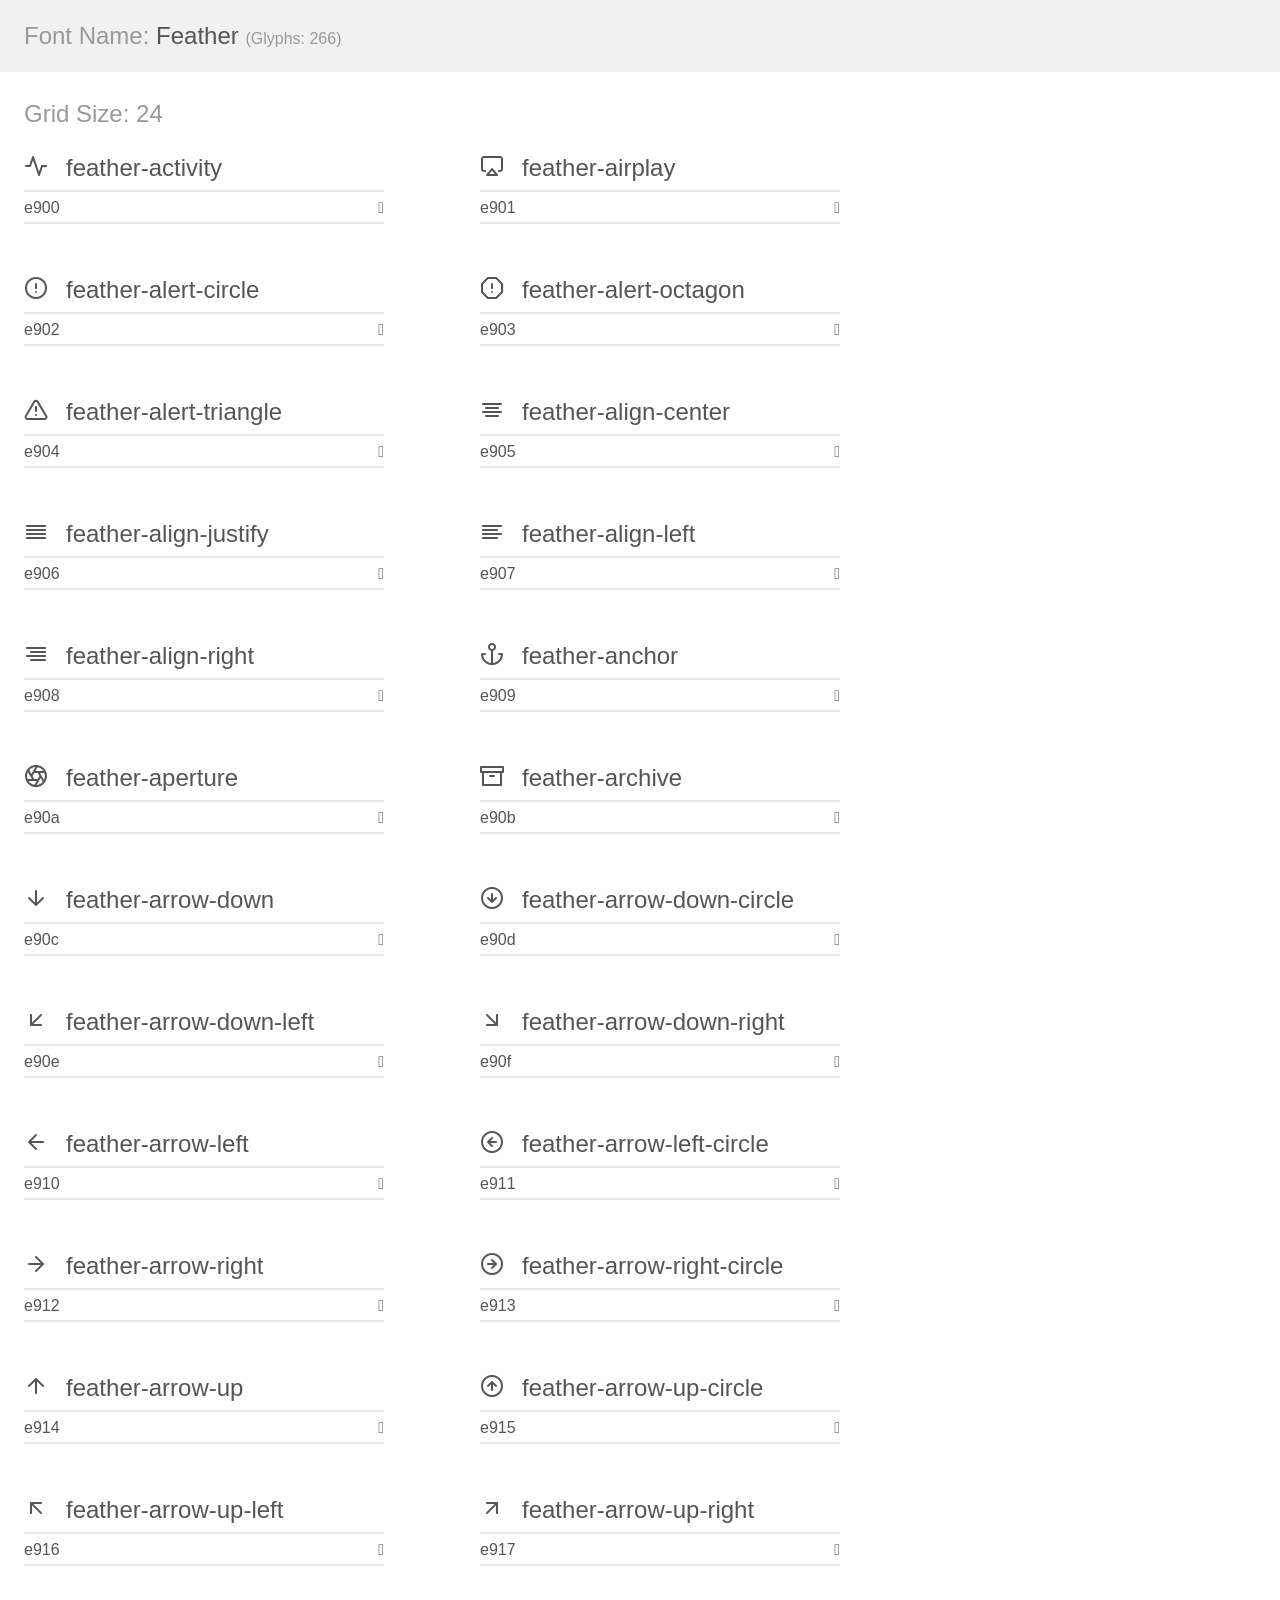
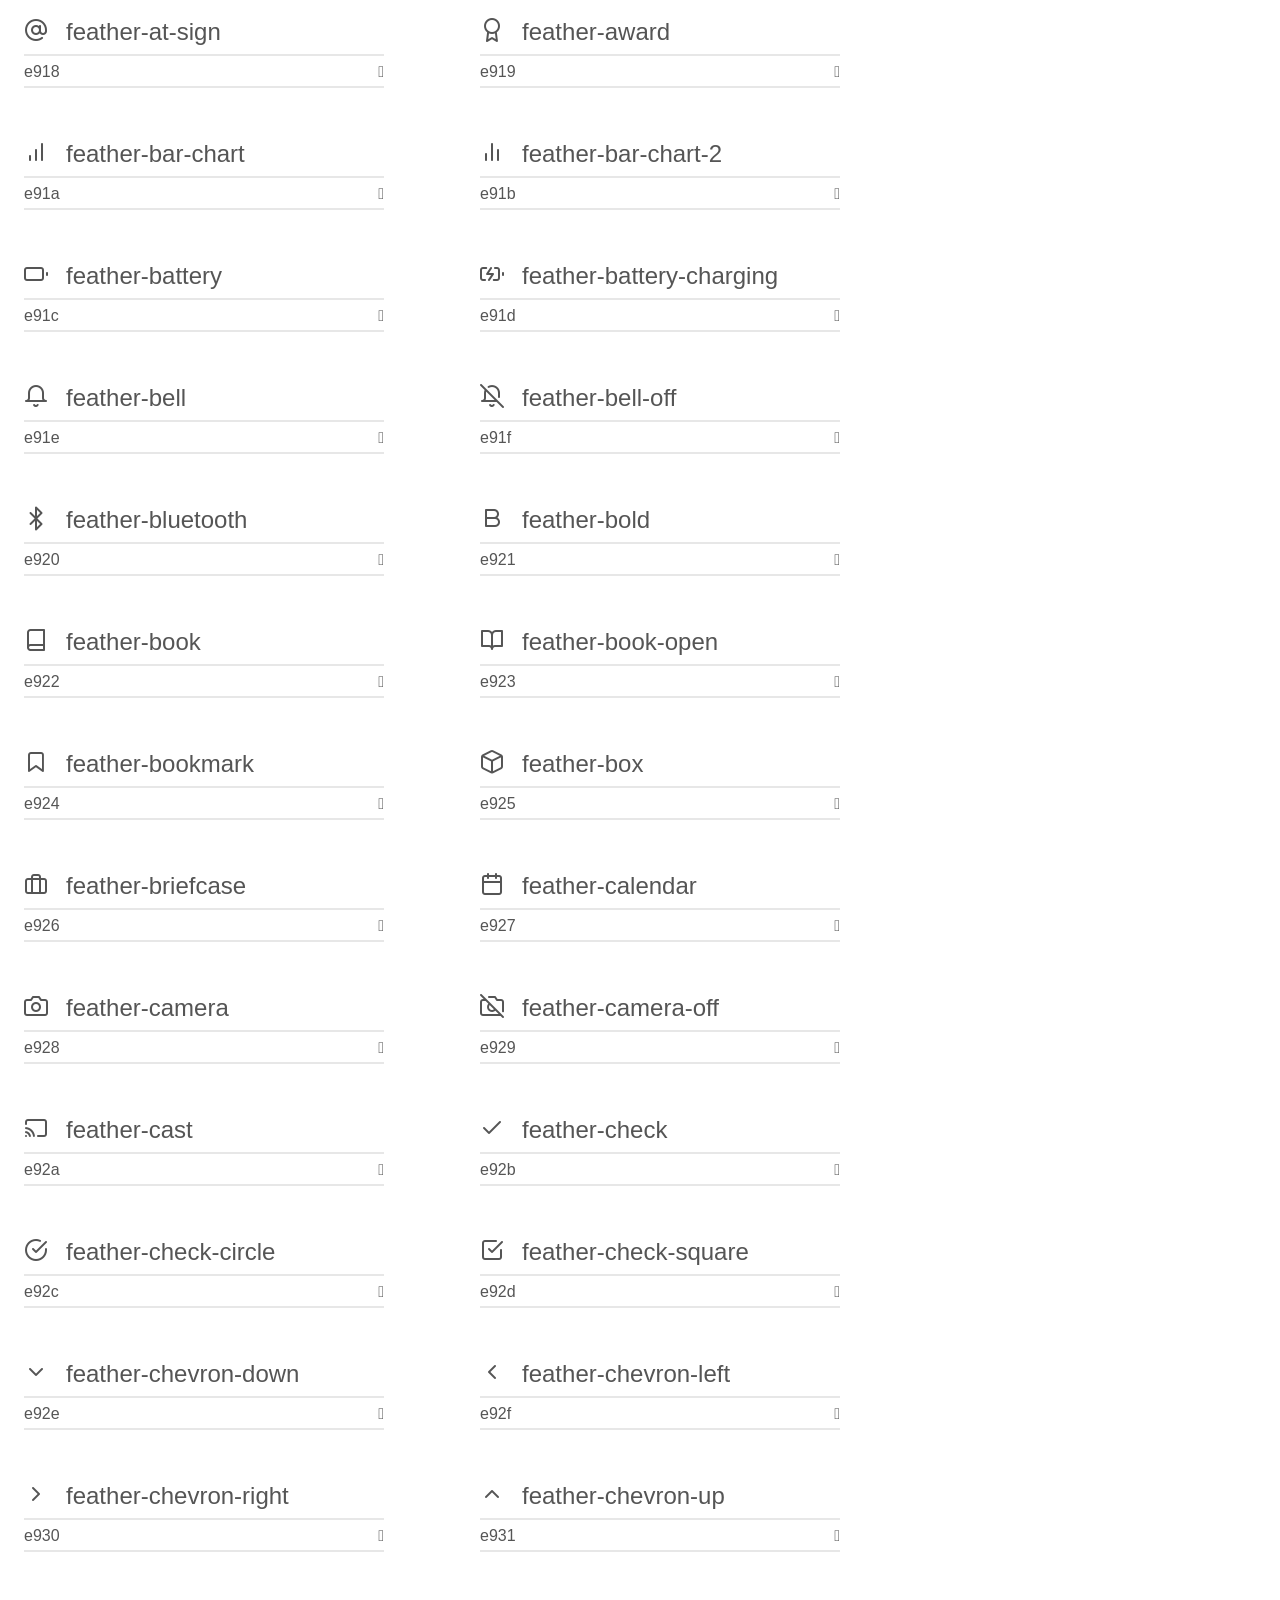
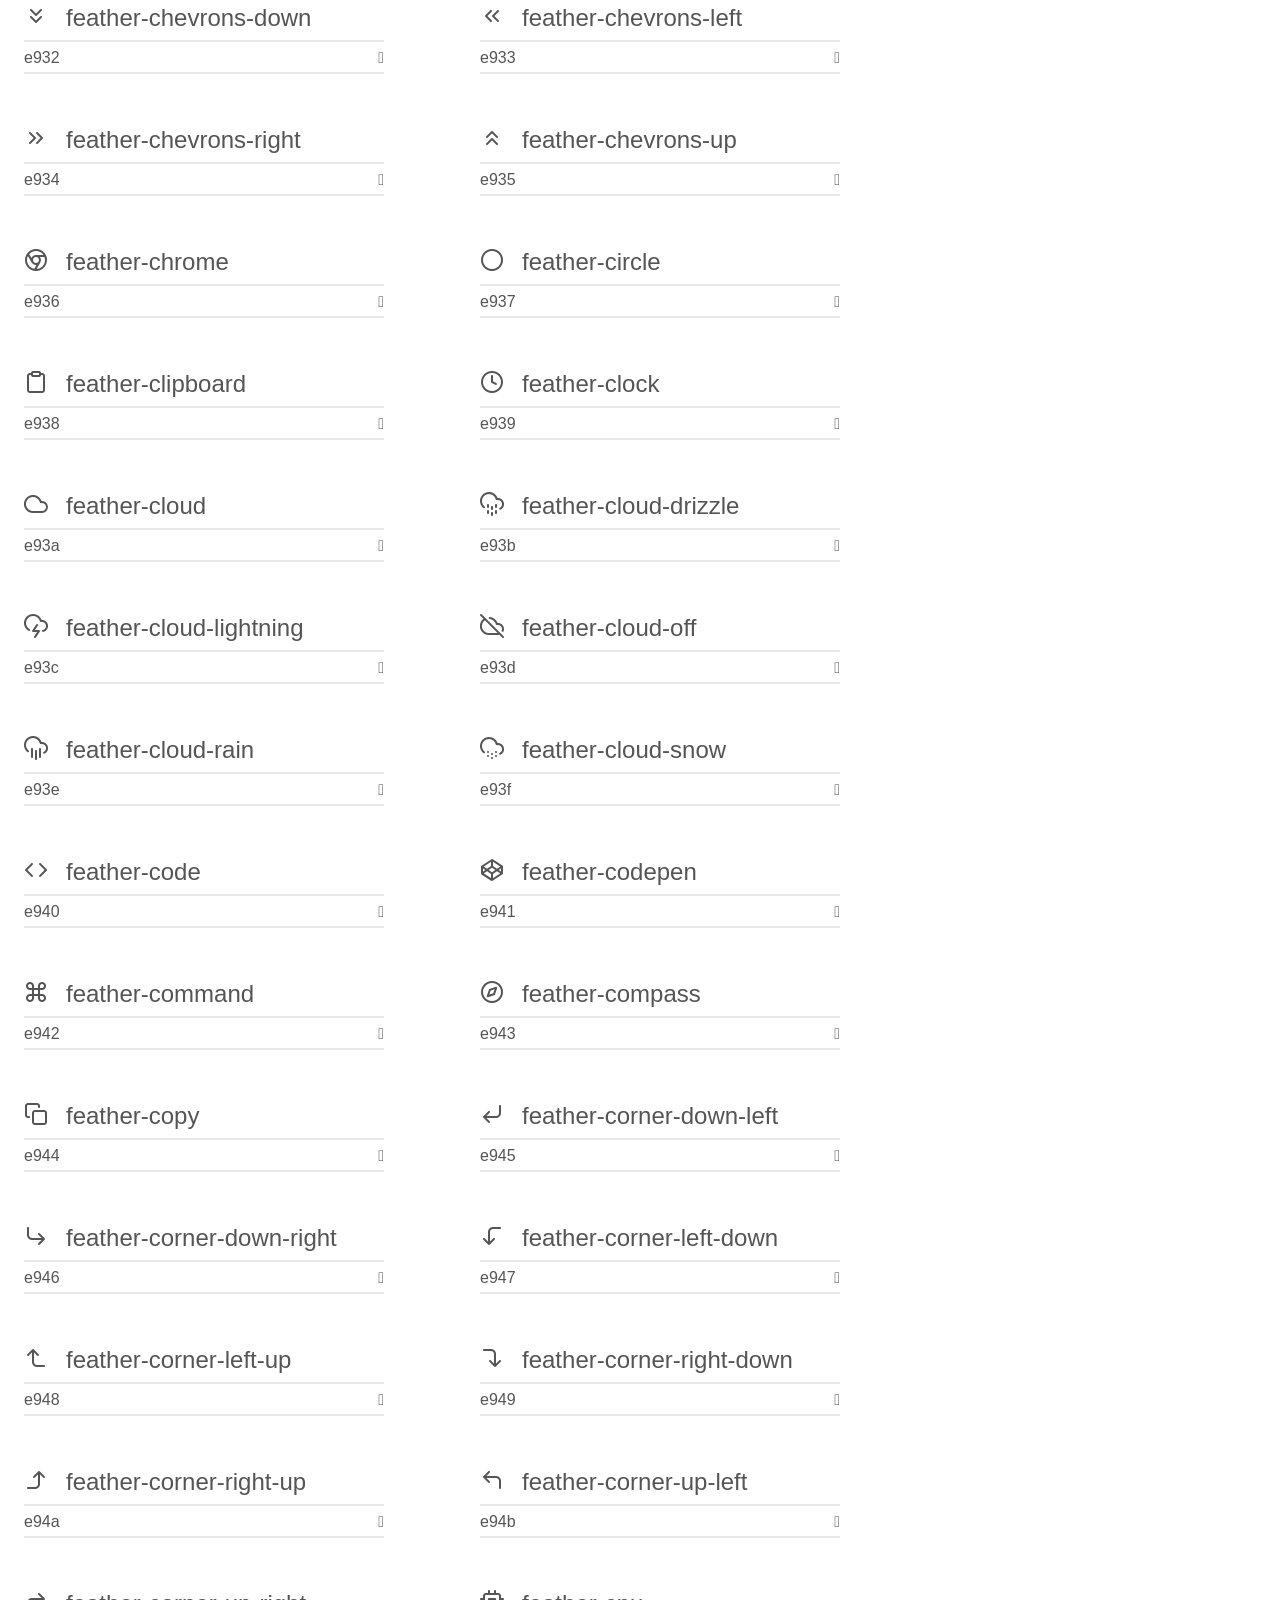
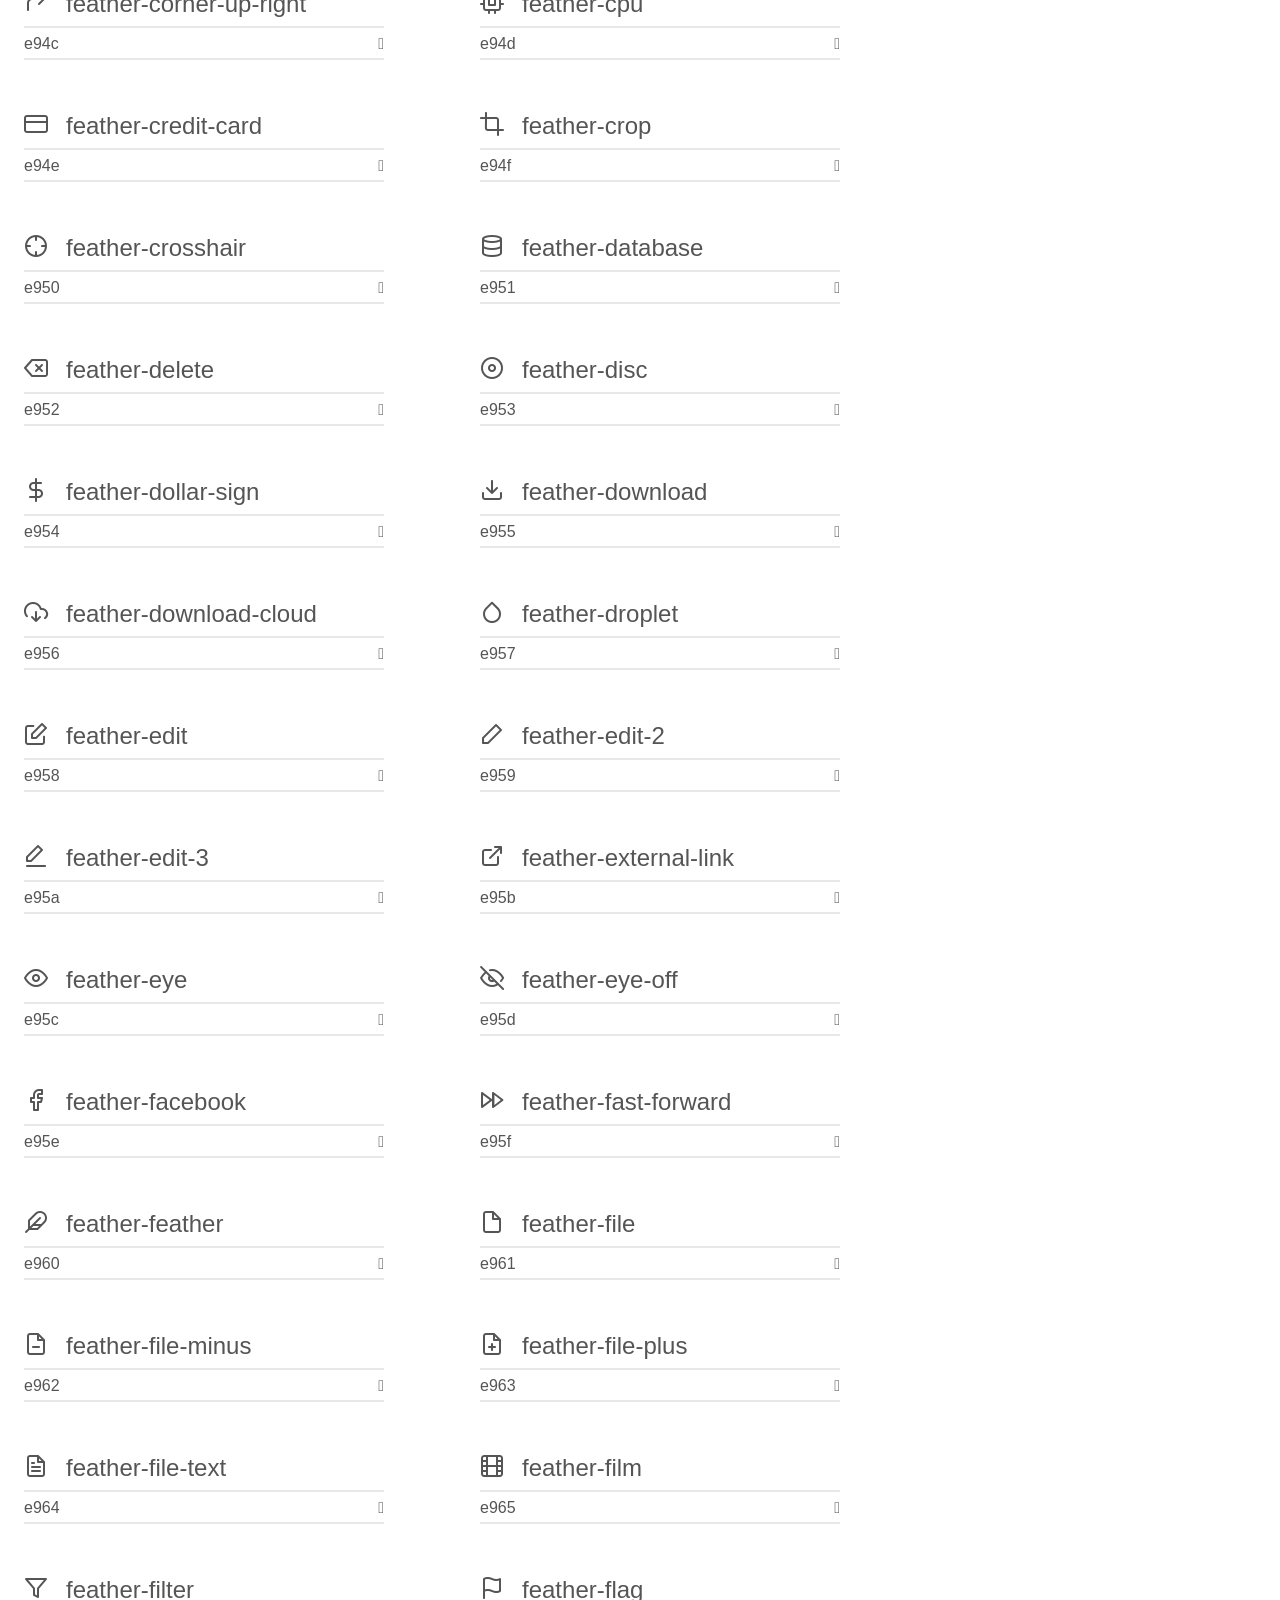
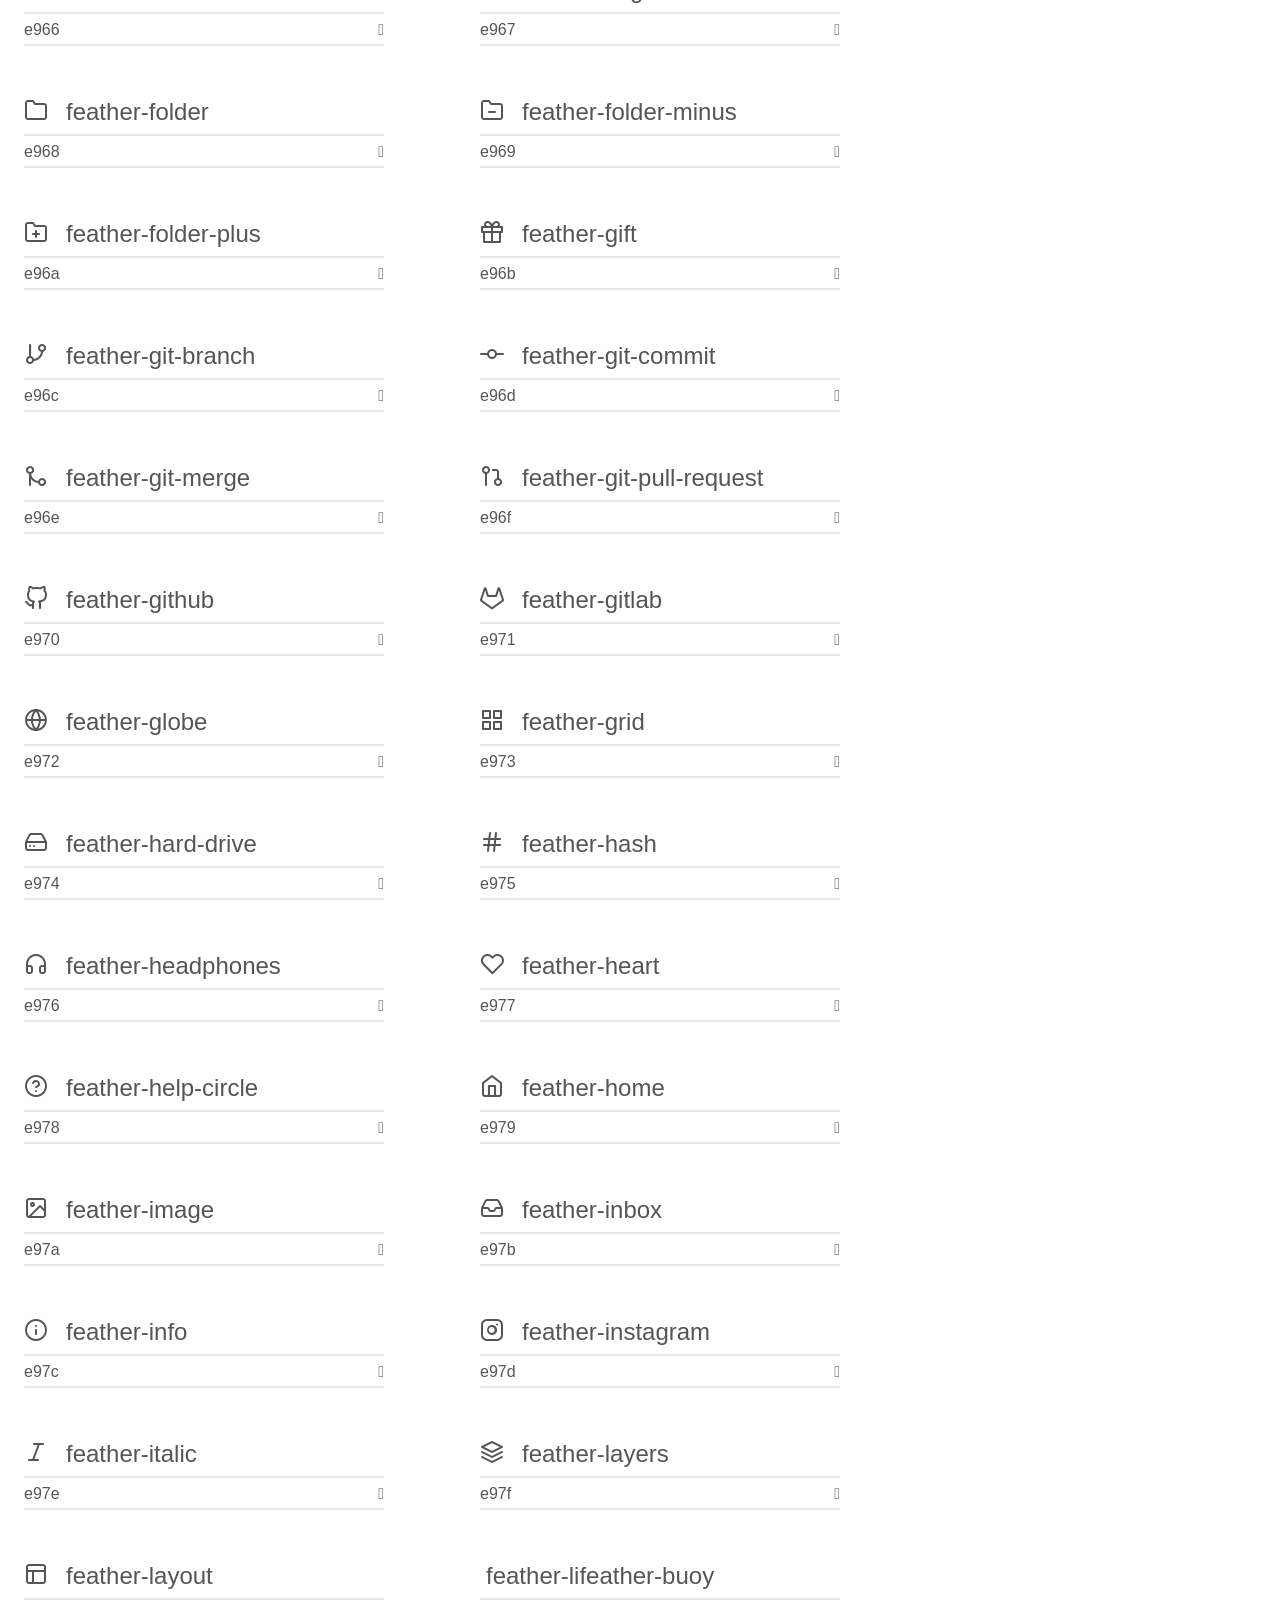
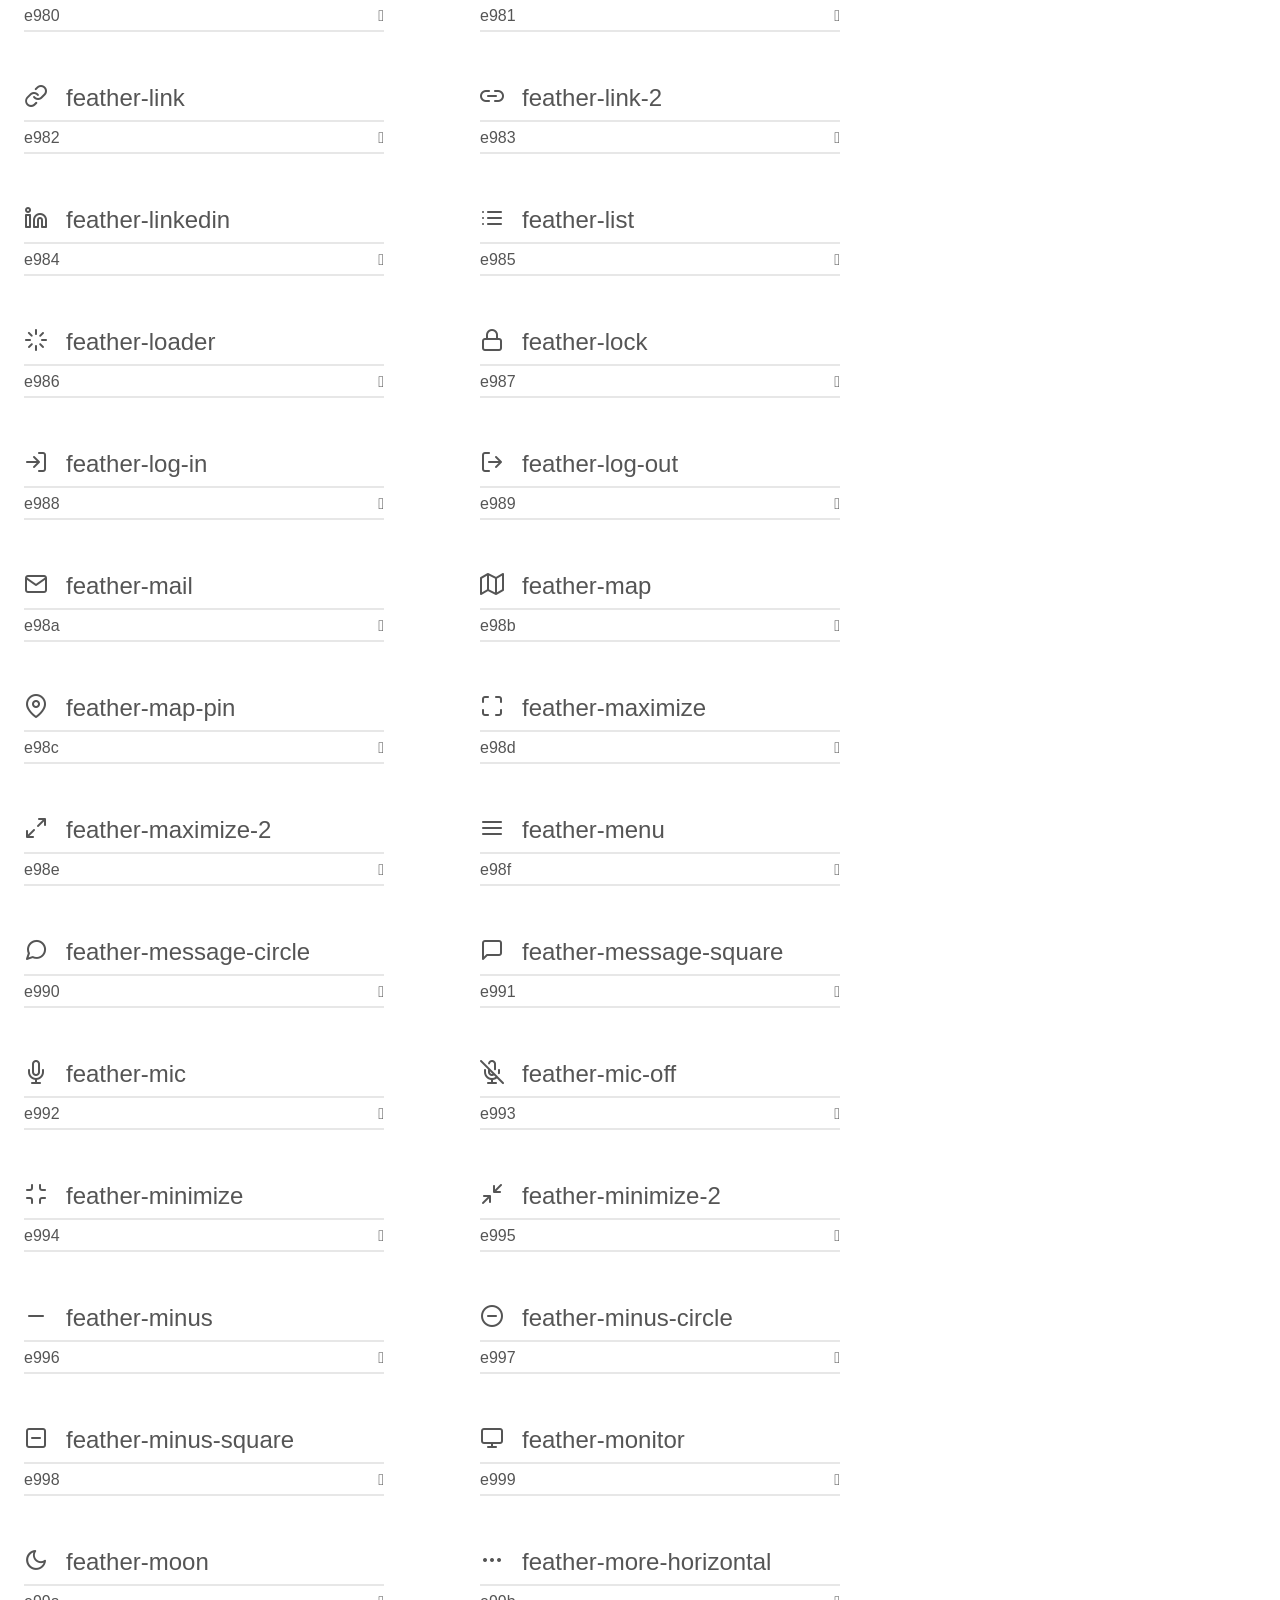
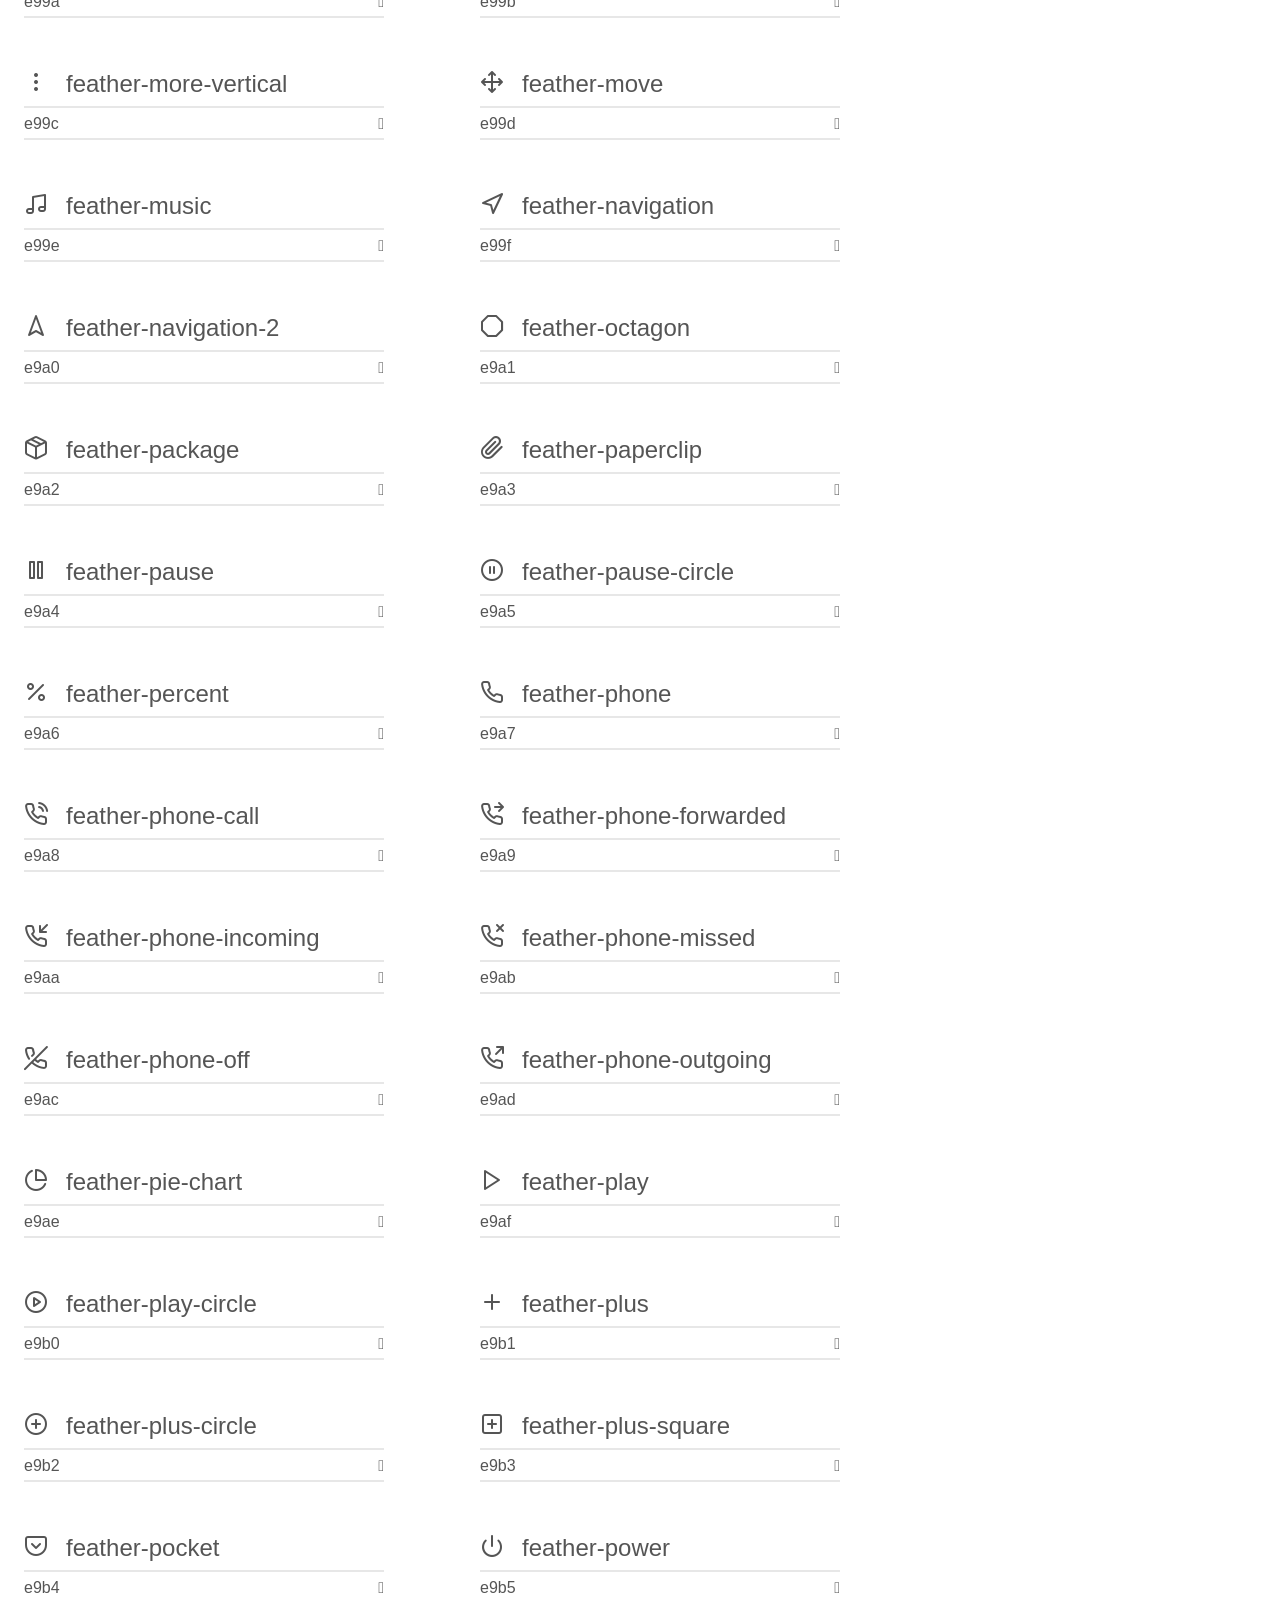
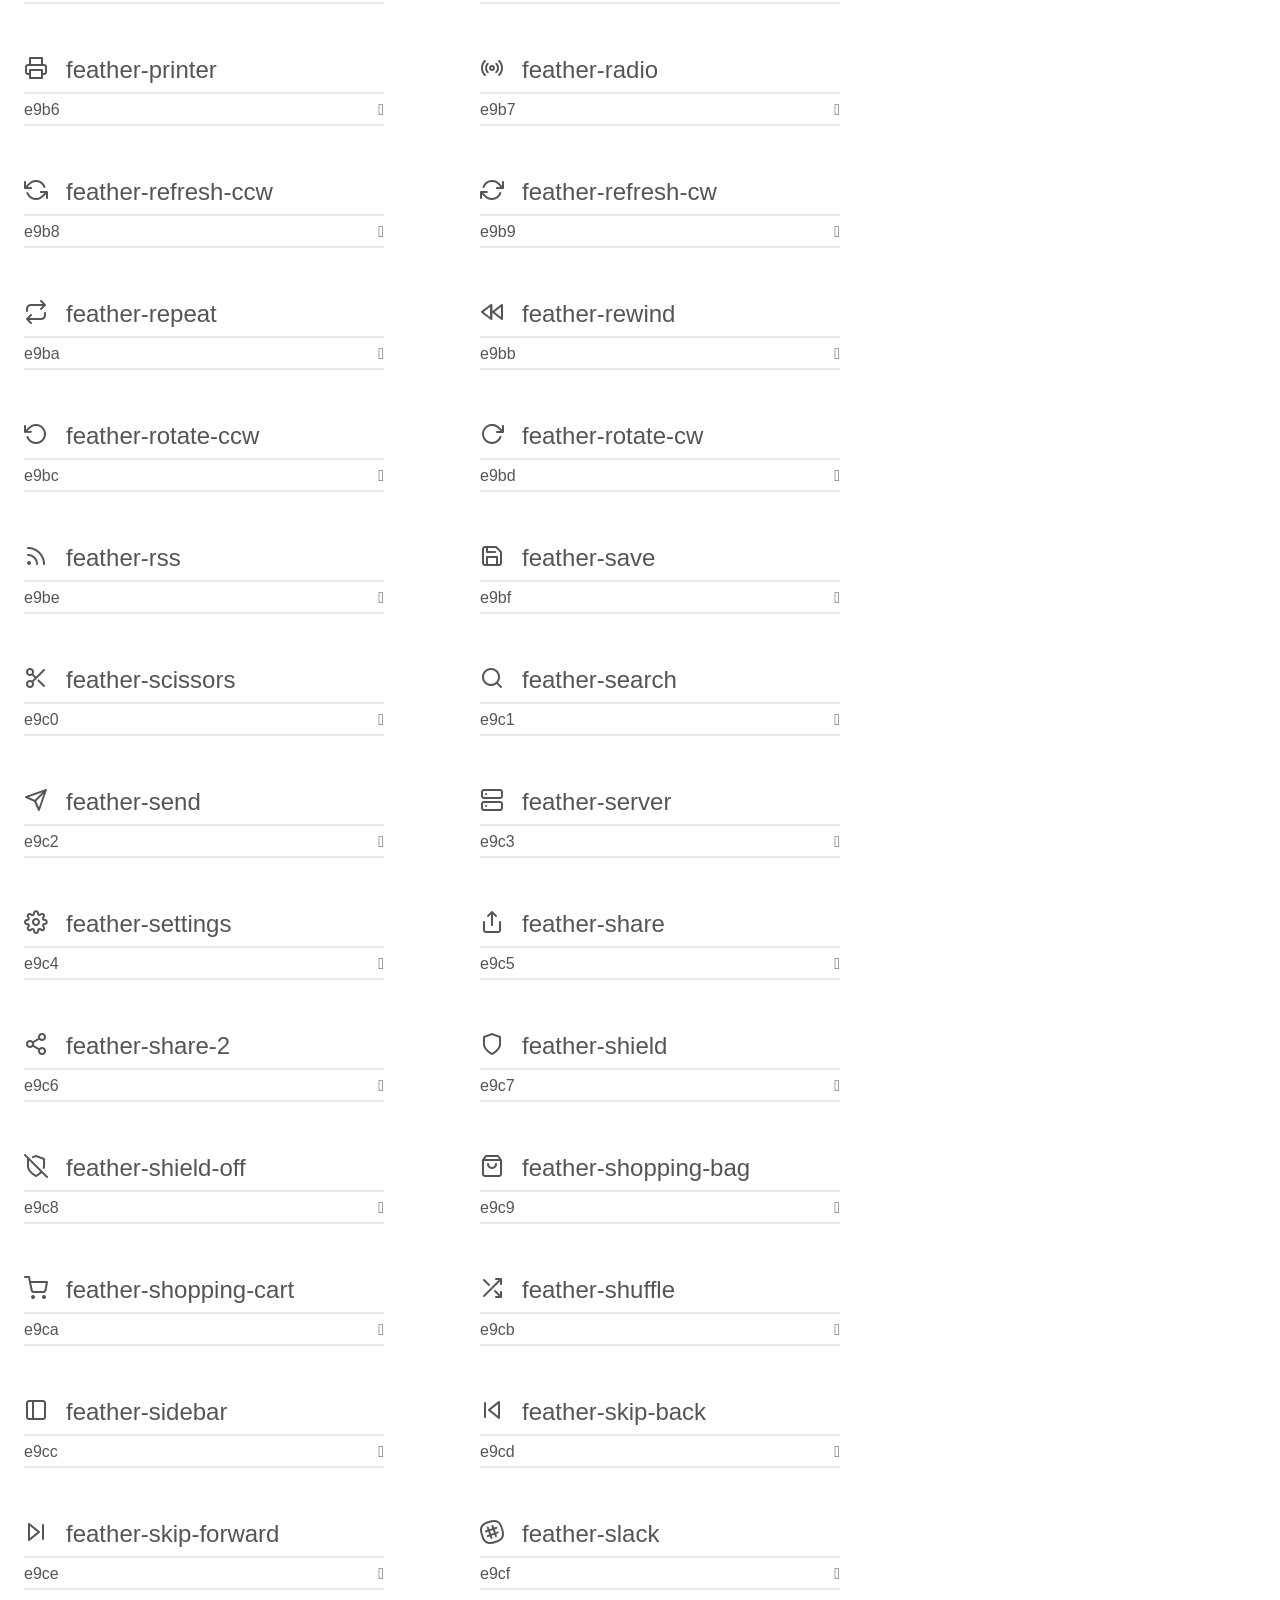
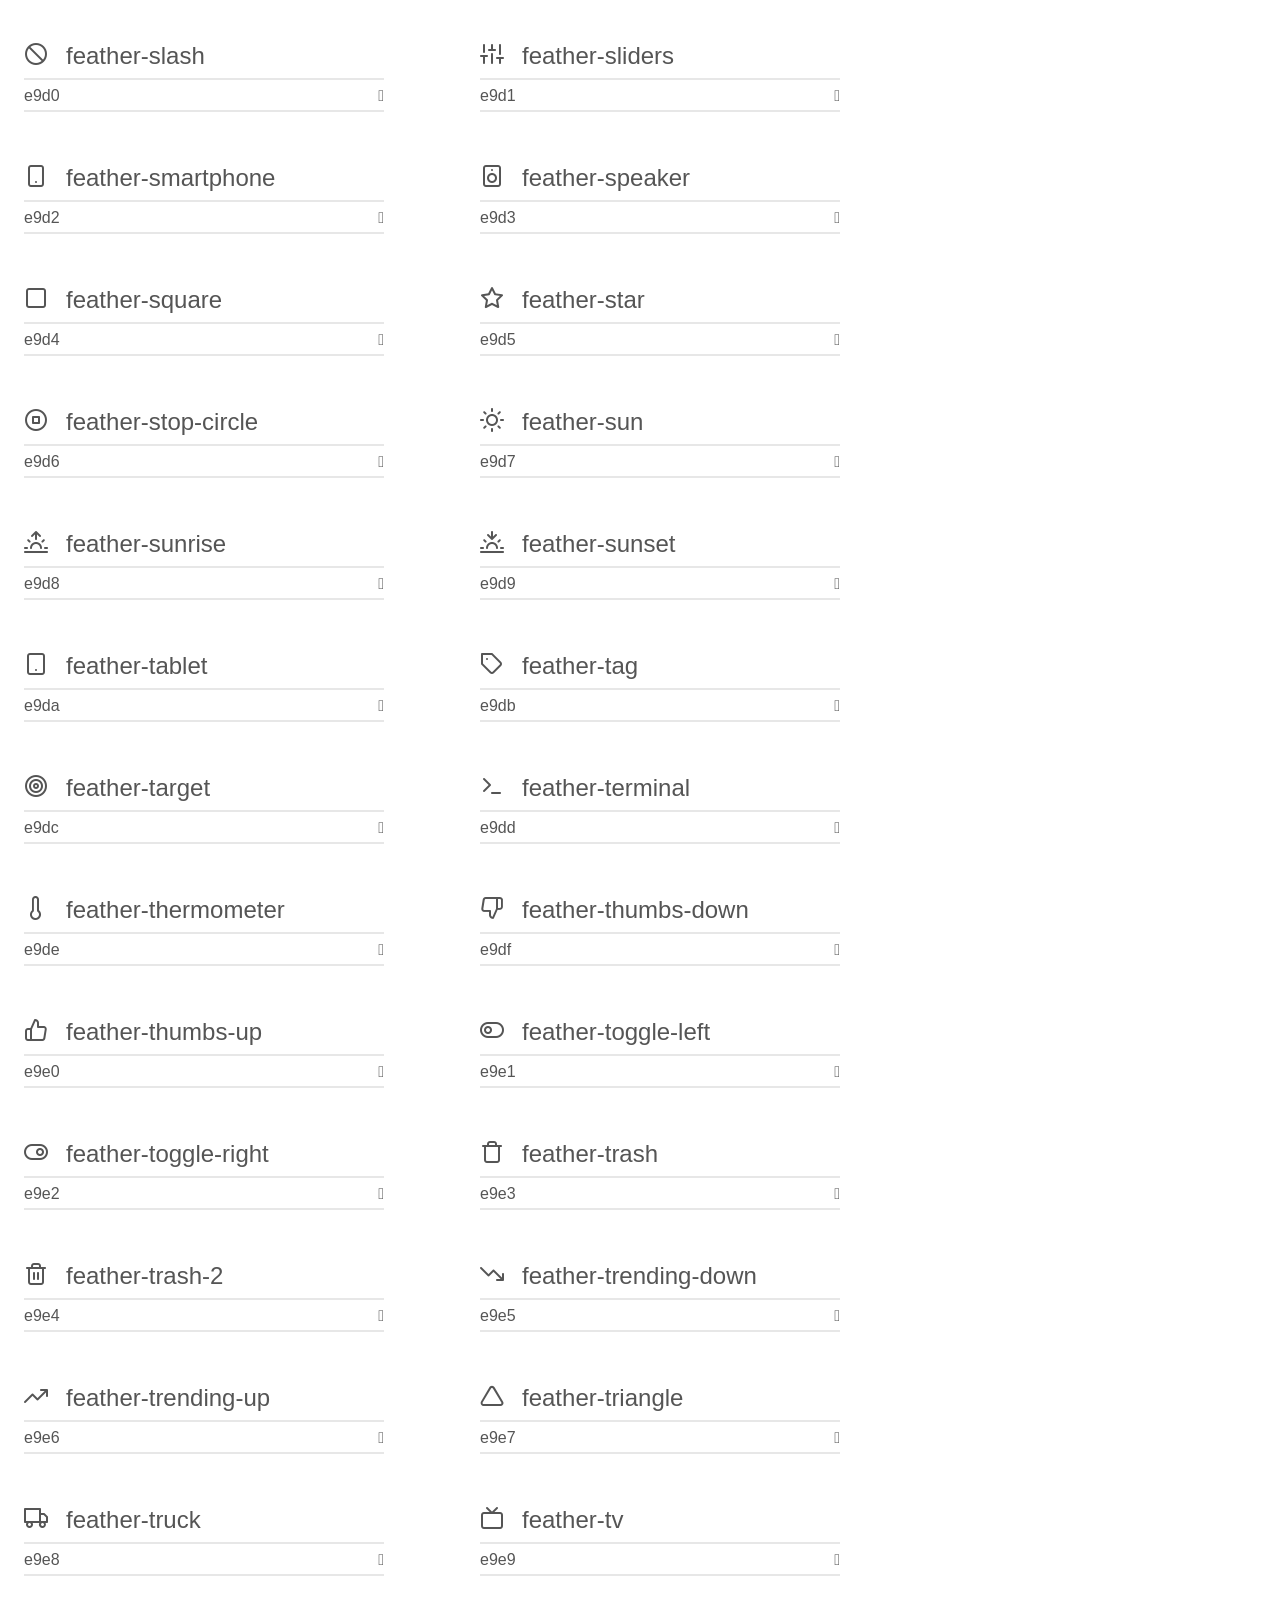
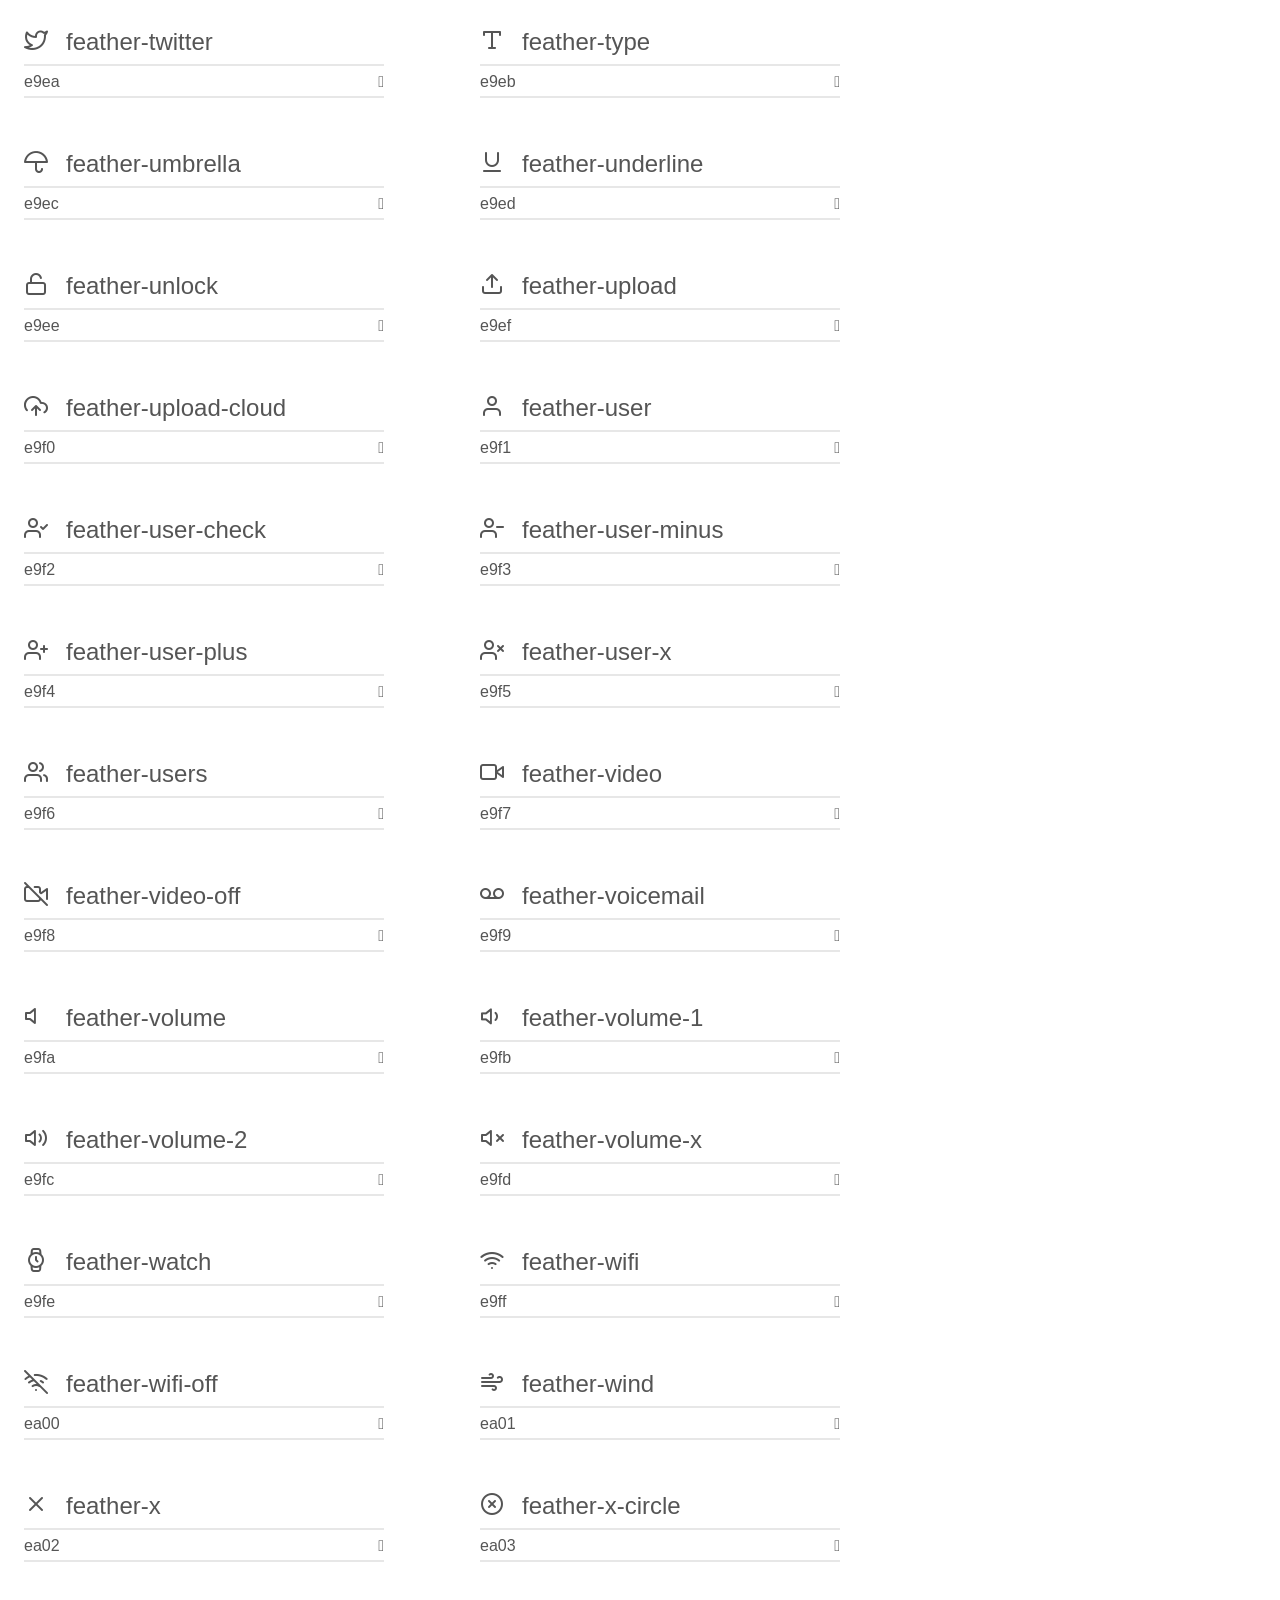
<file: static/assets/plugins/feather-icons/index.html>
<!doctype html>
<html>
<head>
    <meta charset="utf-8">
    <title>IcoMoon Demo</title>
    <meta name="description" content="An Icon Font Generated By IcoMoon.io">
    <meta name="viewport" content="width=device-width, initial-scale=1">
    <link rel="stylesheet" href="demo.css">
    <link rel="stylesheet" href="feather.css"></head>
<body>
    <div class="bgc1 clearfix">
        <h1 class="mhmm mvm"><span class="fgc1">Font Name:</span> Feather <small class="fgc1">(Glyphs:&nbsp;266)</small></h1>
    </div>
    <div class="clearfix mhl ptl">
        <h1 class="mvm mtn fgc1">Grid Size: 24</h1>
        <div class="glyph fs1">
            <div class="clearfix bshadow0 pbs">
                <span class="feather-activity">

                </span>
                <span class="mls"> feather-activity</span>
            </div>
            <fieldset class="fs0 size1of1 clearfix hidden-false">
                <input type="text" readonly value="e900" class="unit size1of2" />
                <input type="text" maxlength="1" readonly value="&#xe900;" class="unitRight size1of2 talign-right" />
            </fieldset>
            <div class="fs0 bshadow0 clearfix hidden-true">
                <span class="unit pvs fgc1">liga: </span>
                <input type="text" readonly value="" class="liga unitRight" />
            </div>
        </div>
        <div class="glyph fs1">
            <div class="clearfix bshadow0 pbs">
                <span class="feather-airplay">

                </span>
                <span class="mls"> feather-airplay</span>
            </div>
            <fieldset class="fs0 size1of1 clearfix hidden-false">
                <input type="text" readonly value="e901" class="unit size1of2" />
                <input type="text" maxlength="1" readonly value="&#xe901;" class="unitRight size1of2 talign-right" />
            </fieldset>
            <div class="fs0 bshadow0 clearfix hidden-true">
                <span class="unit pvs fgc1">liga: </span>
                <input type="text" readonly value="" class="liga unitRight" />
            </div>
        </div>
        <div class="glyph fs1">
            <div class="clearfix bshadow0 pbs">
                <span class="feather-alert-circle">

                </span>
                <span class="mls"> feather-alert-circle</span>
            </div>
            <fieldset class="fs0 size1of1 clearfix hidden-false">
                <input type="text" readonly value="e902" class="unit size1of2" />
                <input type="text" maxlength="1" readonly value="&#xe902;" class="unitRight size1of2 talign-right" />
            </fieldset>
            <div class="fs0 bshadow0 clearfix hidden-true">
                <span class="unit pvs fgc1">liga: </span>
                <input type="text" readonly value="" class="liga unitRight" />
            </div>
        </div>
        <div class="glyph fs1">
            <div class="clearfix bshadow0 pbs">
                <span class="feather-alert-octagon">

                </span>
                <span class="mls"> feather-alert-octagon</span>
            </div>
            <fieldset class="fs0 size1of1 clearfix hidden-false">
                <input type="text" readonly value="e903" class="unit size1of2" />
                <input type="text" maxlength="1" readonly value="&#xe903;" class="unitRight size1of2 talign-right" />
            </fieldset>
            <div class="fs0 bshadow0 clearfix hidden-true">
                <span class="unit pvs fgc1">liga: </span>
                <input type="text" readonly value="" class="liga unitRight" />
            </div>
        </div>
        <div class="glyph fs1">
            <div class="clearfix bshadow0 pbs">
                <span class="feather-alert-triangle">

                </span>
                <span class="mls"> feather-alert-triangle</span>
            </div>
            <fieldset class="fs0 size1of1 clearfix hidden-false">
                <input type="text" readonly value="e904" class="unit size1of2" />
                <input type="text" maxlength="1" readonly value="&#xe904;" class="unitRight size1of2 talign-right" />
            </fieldset>
            <div class="fs0 bshadow0 clearfix hidden-true">
                <span class="unit pvs fgc1">liga: </span>
                <input type="text" readonly value="" class="liga unitRight" />
            </div>
        </div>
        <div class="glyph fs1">
            <div class="clearfix bshadow0 pbs">
                <span class="feather-align-center">

                </span>
                <span class="mls"> feather-align-center</span>
            </div>
            <fieldset class="fs0 size1of1 clearfix hidden-false">
                <input type="text" readonly value="e905" class="unit size1of2" />
                <input type="text" maxlength="1" readonly value="&#xe905;" class="unitRight size1of2 talign-right" />
            </fieldset>
            <div class="fs0 bshadow0 clearfix hidden-true">
                <span class="unit pvs fgc1">liga: </span>
                <input type="text" readonly value="" class="liga unitRight" />
            </div>
        </div>
        <div class="glyph fs1">
            <div class="clearfix bshadow0 pbs">
                <span class="feather-align-justify">

                </span>
                <span class="mls"> feather-align-justify</span>
            </div>
            <fieldset class="fs0 size1of1 clearfix hidden-false">
                <input type="text" readonly value="e906" class="unit size1of2" />
                <input type="text" maxlength="1" readonly value="&#xe906;" class="unitRight size1of2 talign-right" />
            </fieldset>
            <div class="fs0 bshadow0 clearfix hidden-true">
                <span class="unit pvs fgc1">liga: </span>
                <input type="text" readonly value="" class="liga unitRight" />
            </div>
        </div>
        <div class="glyph fs1">
            <div class="clearfix bshadow0 pbs">
                <span class="feather-align-left">

                </span>
                <span class="mls"> feather-align-left</span>
            </div>
            <fieldset class="fs0 size1of1 clearfix hidden-false">
                <input type="text" readonly value="e907" class="unit size1of2" />
                <input type="text" maxlength="1" readonly value="&#xe907;" class="unitRight size1of2 talign-right" />
            </fieldset>
            <div class="fs0 bshadow0 clearfix hidden-true">
                <span class="unit pvs fgc1">liga: </span>
                <input type="text" readonly value="" class="liga unitRight" />
            </div>
        </div>
        <div class="glyph fs1">
            <div class="clearfix bshadow0 pbs">
                <span class="feather-align-right">

                </span>
                <span class="mls"> feather-align-right</span>
            </div>
            <fieldset class="fs0 size1of1 clearfix hidden-false">
                <input type="text" readonly value="e908" class="unit size1of2" />
                <input type="text" maxlength="1" readonly value="&#xe908;" class="unitRight size1of2 talign-right" />
            </fieldset>
            <div class="fs0 bshadow0 clearfix hidden-true">
                <span class="unit pvs fgc1">liga: </span>
                <input type="text" readonly value="" class="liga unitRight" />
            </div>
        </div>
        <div class="glyph fs1">
            <div class="clearfix bshadow0 pbs">
                <span class="feather-anchor">

                </span>
                <span class="mls"> feather-anchor</span>
            </div>
            <fieldset class="fs0 size1of1 clearfix hidden-false">
                <input type="text" readonly value="e909" class="unit size1of2" />
                <input type="text" maxlength="1" readonly value="&#xe909;" class="unitRight size1of2 talign-right" />
            </fieldset>
            <div class="fs0 bshadow0 clearfix hidden-true">
                <span class="unit pvs fgc1">liga: </span>
                <input type="text" readonly value="" class="liga unitRight" />
            </div>
        </div>
        <div class="glyph fs1">
            <div class="clearfix bshadow0 pbs">
                <span class="feather-aperture">

                </span>
                <span class="mls"> feather-aperture</span>
            </div>
            <fieldset class="fs0 size1of1 clearfix hidden-false">
                <input type="text" readonly value="e90a" class="unit size1of2" />
                <input type="text" maxlength="1" readonly value="&#xe90a;" class="unitRight size1of2 talign-right" />
            </fieldset>
            <div class="fs0 bshadow0 clearfix hidden-true">
                <span class="unit pvs fgc1">liga: </span>
                <input type="text" readonly value="" class="liga unitRight" />
            </div>
        </div>
        <div class="glyph fs1">
            <div class="clearfix bshadow0 pbs">
                <span class="feather-archive">

                </span>
                <span class="mls"> feather-archive</span>
            </div>
            <fieldset class="fs0 size1of1 clearfix hidden-false">
                <input type="text" readonly value="e90b" class="unit size1of2" />
                <input type="text" maxlength="1" readonly value="&#xe90b;" class="unitRight size1of2 talign-right" />
            </fieldset>
            <div class="fs0 bshadow0 clearfix hidden-true">
                <span class="unit pvs fgc1">liga: </span>
                <input type="text" readonly value="" class="liga unitRight" />
            </div>
        </div>
        <div class="glyph fs1">
            <div class="clearfix bshadow0 pbs">
                <span class="feather-arrow-down">

                </span>
                <span class="mls"> feather-arrow-down</span>
            </div>
            <fieldset class="fs0 size1of1 clearfix hidden-false">
                <input type="text" readonly value="e90c" class="unit size1of2" />
                <input type="text" maxlength="1" readonly value="&#xe90c;" class="unitRight size1of2 talign-right" />
            </fieldset>
            <div class="fs0 bshadow0 clearfix hidden-true">
                <span class="unit pvs fgc1">liga: </span>
                <input type="text" readonly value="" class="liga unitRight" />
            </div>
        </div>
        <div class="glyph fs1">
            <div class="clearfix bshadow0 pbs">
                <span class="feather-arrow-down-circle">

                </span>
                <span class="mls"> feather-arrow-down-circle</span>
            </div>
            <fieldset class="fs0 size1of1 clearfix hidden-false">
                <input type="text" readonly value="e90d" class="unit size1of2" />
                <input type="text" maxlength="1" readonly value="&#xe90d;" class="unitRight size1of2 talign-right" />
            </fieldset>
            <div class="fs0 bshadow0 clearfix hidden-true">
                <span class="unit pvs fgc1">liga: </span>
                <input type="text" readonly value="" class="liga unitRight" />
            </div>
        </div>
        <div class="glyph fs1">
            <div class="clearfix bshadow0 pbs">
                <span class="feather-arrow-down-left">

                </span>
                <span class="mls"> feather-arrow-down-left</span>
            </div>
            <fieldset class="fs0 size1of1 clearfix hidden-false">
                <input type="text" readonly value="e90e" class="unit size1of2" />
                <input type="text" maxlength="1" readonly value="&#xe90e;" class="unitRight size1of2 talign-right" />
            </fieldset>
            <div class="fs0 bshadow0 clearfix hidden-true">
                <span class="unit pvs fgc1">liga: </span>
                <input type="text" readonly value="" class="liga unitRight" />
            </div>
        </div>
        <div class="glyph fs1">
            <div class="clearfix bshadow0 pbs">
                <span class="feather-arrow-down-right">

                </span>
                <span class="mls"> feather-arrow-down-right</span>
            </div>
            <fieldset class="fs0 size1of1 clearfix hidden-false">
                <input type="text" readonly value="e90f" class="unit size1of2" />
                <input type="text" maxlength="1" readonly value="&#xe90f;" class="unitRight size1of2 talign-right" />
            </fieldset>
            <div class="fs0 bshadow0 clearfix hidden-true">
                <span class="unit pvs fgc1">liga: </span>
                <input type="text" readonly value="" class="liga unitRight" />
            </div>
        </div>
        <div class="glyph fs1">
            <div class="clearfix bshadow0 pbs">
                <span class="feather-arrow-left">

                </span>
                <span class="mls"> feather-arrow-left</span>
            </div>
            <fieldset class="fs0 size1of1 clearfix hidden-false">
                <input type="text" readonly value="e910" class="unit size1of2" />
                <input type="text" maxlength="1" readonly value="&#xe910;" class="unitRight size1of2 talign-right" />
            </fieldset>
            <div class="fs0 bshadow0 clearfix hidden-true">
                <span class="unit pvs fgc1">liga: </span>
                <input type="text" readonly value="" class="liga unitRight" />
            </div>
        </div>
        <div class="glyph fs1">
            <div class="clearfix bshadow0 pbs">
                <span class="feather-arrow-left-circle">

                </span>
                <span class="mls"> feather-arrow-left-circle</span>
            </div>
            <fieldset class="fs0 size1of1 clearfix hidden-false">
                <input type="text" readonly value="e911" class="unit size1of2" />
                <input type="text" maxlength="1" readonly value="&#xe911;" class="unitRight size1of2 talign-right" />
            </fieldset>
            <div class="fs0 bshadow0 clearfix hidden-true">
                <span class="unit pvs fgc1">liga: </span>
                <input type="text" readonly value="" class="liga unitRight" />
            </div>
        </div>
        <div class="glyph fs1">
            <div class="clearfix bshadow0 pbs">
                <span class="feather-arrow-right">

                </span>
                <span class="mls"> feather-arrow-right</span>
            </div>
            <fieldset class="fs0 size1of1 clearfix hidden-false">
                <input type="text" readonly value="e912" class="unit size1of2" />
                <input type="text" maxlength="1" readonly value="&#xe912;" class="unitRight size1of2 talign-right" />
            </fieldset>
            <div class="fs0 bshadow0 clearfix hidden-true">
                <span class="unit pvs fgc1">liga: </span>
                <input type="text" readonly value="" class="liga unitRight" />
            </div>
        </div>
        <div class="glyph fs1">
            <div class="clearfix bshadow0 pbs">
                <span class="feather-arrow-right-circle">

                </span>
                <span class="mls"> feather-arrow-right-circle</span>
            </div>
            <fieldset class="fs0 size1of1 clearfix hidden-false">
                <input type="text" readonly value="e913" class="unit size1of2" />
                <input type="text" maxlength="1" readonly value="&#xe913;" class="unitRight size1of2 talign-right" />
            </fieldset>
            <div class="fs0 bshadow0 clearfix hidden-true">
                <span class="unit pvs fgc1">liga: </span>
                <input type="text" readonly value="" class="liga unitRight" />
            </div>
        </div>
        <div class="glyph fs1">
            <div class="clearfix bshadow0 pbs">
                <span class="feather-arrow-up">

                </span>
                <span class="mls"> feather-arrow-up</span>
            </div>
            <fieldset class="fs0 size1of1 clearfix hidden-false">
                <input type="text" readonly value="e914" class="unit size1of2" />
                <input type="text" maxlength="1" readonly value="&#xe914;" class="unitRight size1of2 talign-right" />
            </fieldset>
            <div class="fs0 bshadow0 clearfix hidden-true">
                <span class="unit pvs fgc1">liga: </span>
                <input type="text" readonly value="" class="liga unitRight" />
            </div>
        </div>
        <div class="glyph fs1">
            <div class="clearfix bshadow0 pbs">
                <span class="feather-arrow-up-circle">

                </span>
                <span class="mls"> feather-arrow-up-circle</span>
            </div>
            <fieldset class="fs0 size1of1 clearfix hidden-false">
                <input type="text" readonly value="e915" class="unit size1of2" />
                <input type="text" maxlength="1" readonly value="&#xe915;" class="unitRight size1of2 talign-right" />
            </fieldset>
            <div class="fs0 bshadow0 clearfix hidden-true">
                <span class="unit pvs fgc1">liga: </span>
                <input type="text" readonly value="" class="liga unitRight" />
            </div>
        </div>
        <div class="glyph fs1">
            <div class="clearfix bshadow0 pbs">
                <span class="feather-arrow-up-left">

                </span>
                <span class="mls"> feather-arrow-up-left</span>
            </div>
            <fieldset class="fs0 size1of1 clearfix hidden-false">
                <input type="text" readonly value="e916" class="unit size1of2" />
                <input type="text" maxlength="1" readonly value="&#xe916;" class="unitRight size1of2 talign-right" />
            </fieldset>
            <div class="fs0 bshadow0 clearfix hidden-true">
                <span class="unit pvs fgc1">liga: </span>
                <input type="text" readonly value="" class="liga unitRight" />
            </div>
        </div>
        <div class="glyph fs1">
            <div class="clearfix bshadow0 pbs">
                <span class="feather-arrow-up-right">

                </span>
                <span class="mls"> feather-arrow-up-right</span>
            </div>
            <fieldset class="fs0 size1of1 clearfix hidden-false">
                <input type="text" readonly value="e917" class="unit size1of2" />
                <input type="text" maxlength="1" readonly value="&#xe917;" class="unitRight size1of2 talign-right" />
            </fieldset>
            <div class="fs0 bshadow0 clearfix hidden-true">
                <span class="unit pvs fgc1">liga: </span>
                <input type="text" readonly value="" class="liga unitRight" />
            </div>
        </div>
        <div class="glyph fs1">
            <div class="clearfix bshadow0 pbs">
                <span class="feather-at-sign">

                </span>
                <span class="mls"> feather-at-sign</span>
            </div>
            <fieldset class="fs0 size1of1 clearfix hidden-false">
                <input type="text" readonly value="e918" class="unit size1of2" />
                <input type="text" maxlength="1" readonly value="&#xe918;" class="unitRight size1of2 talign-right" />
            </fieldset>
            <div class="fs0 bshadow0 clearfix hidden-true">
                <span class="unit pvs fgc1">liga: </span>
                <input type="text" readonly value="" class="liga unitRight" />
            </div>
        </div>
        <div class="glyph fs1">
            <div class="clearfix bshadow0 pbs">
                <span class="feather-award">

                </span>
                <span class="mls"> feather-award</span>
            </div>
            <fieldset class="fs0 size1of1 clearfix hidden-false">
                <input type="text" readonly value="e919" class="unit size1of2" />
                <input type="text" maxlength="1" readonly value="&#xe919;" class="unitRight size1of2 talign-right" />
            </fieldset>
            <div class="fs0 bshadow0 clearfix hidden-true">
                <span class="unit pvs fgc1">liga: </span>
                <input type="text" readonly value="" class="liga unitRight" />
            </div>
        </div>
        <div class="glyph fs1">
            <div class="clearfix bshadow0 pbs">
                <span class="feather-bar-chart">

                </span>
                <span class="mls"> feather-bar-chart</span>
            </div>
            <fieldset class="fs0 size1of1 clearfix hidden-false">
                <input type="text" readonly value="e91a" class="unit size1of2" />
                <input type="text" maxlength="1" readonly value="&#xe91a;" class="unitRight size1of2 talign-right" />
            </fieldset>
            <div class="fs0 bshadow0 clearfix hidden-true">
                <span class="unit pvs fgc1">liga: </span>
                <input type="text" readonly value="" class="liga unitRight" />
            </div>
        </div>
        <div class="glyph fs1">
            <div class="clearfix bshadow0 pbs">
                <span class="feather-bar-chart-2">

                </span>
                <span class="mls"> feather-bar-chart-2</span>
            </div>
            <fieldset class="fs0 size1of1 clearfix hidden-false">
                <input type="text" readonly value="e91b" class="unit size1of2" />
                <input type="text" maxlength="1" readonly value="&#xe91b;" class="unitRight size1of2 talign-right" />
            </fieldset>
            <div class="fs0 bshadow0 clearfix hidden-true">
                <span class="unit pvs fgc1">liga: </span>
                <input type="text" readonly value="" class="liga unitRight" />
            </div>
        </div>
        <div class="glyph fs1">
            <div class="clearfix bshadow0 pbs">
                <span class="feather-battery">

                </span>
                <span class="mls"> feather-battery</span>
            </div>
            <fieldset class="fs0 size1of1 clearfix hidden-false">
                <input type="text" readonly value="e91c" class="unit size1of2" />
                <input type="text" maxlength="1" readonly value="&#xe91c;" class="unitRight size1of2 talign-right" />
            </fieldset>
            <div class="fs0 bshadow0 clearfix hidden-true">
                <span class="unit pvs fgc1">liga: </span>
                <input type="text" readonly value="" class="liga unitRight" />
            </div>
        </div>
        <div class="glyph fs1">
            <div class="clearfix bshadow0 pbs">
                <span class="feather-battery-charging">

                </span>
                <span class="mls"> feather-battery-charging</span>
            </div>
            <fieldset class="fs0 size1of1 clearfix hidden-false">
                <input type="text" readonly value="e91d" class="unit size1of2" />
                <input type="text" maxlength="1" readonly value="&#xe91d;" class="unitRight size1of2 talign-right" />
            </fieldset>
            <div class="fs0 bshadow0 clearfix hidden-true">
                <span class="unit pvs fgc1">liga: </span>
                <input type="text" readonly value="" class="liga unitRight" />
            </div>
        </div>
        <div class="glyph fs1">
            <div class="clearfix bshadow0 pbs">
                <span class="feather-bell">

                </span>
                <span class="mls"> feather-bell</span>
            </div>
            <fieldset class="fs0 size1of1 clearfix hidden-false">
                <input type="text" readonly value="e91e" class="unit size1of2" />
                <input type="text" maxlength="1" readonly value="&#xe91e;" class="unitRight size1of2 talign-right" />
            </fieldset>
            <div class="fs0 bshadow0 clearfix hidden-true">
                <span class="unit pvs fgc1">liga: </span>
                <input type="text" readonly value="" class="liga unitRight" />
            </div>
        </div>
        <div class="glyph fs1">
            <div class="clearfix bshadow0 pbs">
                <span class="feather-bell-off">

                </span>
                <span class="mls"> feather-bell-off</span>
            </div>
            <fieldset class="fs0 size1of1 clearfix hidden-false">
                <input type="text" readonly value="e91f" class="unit size1of2" />
                <input type="text" maxlength="1" readonly value="&#xe91f;" class="unitRight size1of2 talign-right" />
            </fieldset>
            <div class="fs0 bshadow0 clearfix hidden-true">
                <span class="unit pvs fgc1">liga: </span>
                <input type="text" readonly value="" class="liga unitRight" />
            </div>
        </div>
        <div class="glyph fs1">
            <div class="clearfix bshadow0 pbs">
                <span class="feather-bluetooth">

                </span>
                <span class="mls"> feather-bluetooth</span>
            </div>
            <fieldset class="fs0 size1of1 clearfix hidden-false">
                <input type="text" readonly value="e920" class="unit size1of2" />
                <input type="text" maxlength="1" readonly value="&#xe920;" class="unitRight size1of2 talign-right" />
            </fieldset>
            <div class="fs0 bshadow0 clearfix hidden-true">
                <span class="unit pvs fgc1">liga: </span>
                <input type="text" readonly value="" class="liga unitRight" />
            </div>
        </div>
        <div class="glyph fs1">
            <div class="clearfix bshadow0 pbs">
                <span class="feather-bold">

                </span>
                <span class="mls"> feather-bold</span>
            </div>
            <fieldset class="fs0 size1of1 clearfix hidden-false">
                <input type="text" readonly value="e921" class="unit size1of2" />
                <input type="text" maxlength="1" readonly value="&#xe921;" class="unitRight size1of2 talign-right" />
            </fieldset>
            <div class="fs0 bshadow0 clearfix hidden-true">
                <span class="unit pvs fgc1">liga: </span>
                <input type="text" readonly value="" class="liga unitRight" />
            </div>
        </div>
        <div class="glyph fs1">
            <div class="clearfix bshadow0 pbs">
                <span class="feather-book">

                </span>
                <span class="mls"> feather-book</span>
            </div>
            <fieldset class="fs0 size1of1 clearfix hidden-false">
                <input type="text" readonly value="e922" class="unit size1of2" />
                <input type="text" maxlength="1" readonly value="&#xe922;" class="unitRight size1of2 talign-right" />
            </fieldset>
            <div class="fs0 bshadow0 clearfix hidden-true">
                <span class="unit pvs fgc1">liga: </span>
                <input type="text" readonly value="" class="liga unitRight" />
            </div>
        </div>
        <div class="glyph fs1">
            <div class="clearfix bshadow0 pbs">
                <span class="feather-book-open">

                </span>
                <span class="mls"> feather-book-open</span>
            </div>
            <fieldset class="fs0 size1of1 clearfix hidden-false">
                <input type="text" readonly value="e923" class="unit size1of2" />
                <input type="text" maxlength="1" readonly value="&#xe923;" class="unitRight size1of2 talign-right" />
            </fieldset>
            <div class="fs0 bshadow0 clearfix hidden-true">
                <span class="unit pvs fgc1">liga: </span>
                <input type="text" readonly value="" class="liga unitRight" />
            </div>
        </div>
        <div class="glyph fs1">
            <div class="clearfix bshadow0 pbs">
                <span class="feather-bookmark">

                </span>
                <span class="mls"> feather-bookmark</span>
            </div>
            <fieldset class="fs0 size1of1 clearfix hidden-false">
                <input type="text" readonly value="e924" class="unit size1of2" />
                <input type="text" maxlength="1" readonly value="&#xe924;" class="unitRight size1of2 talign-right" />
            </fieldset>
            <div class="fs0 bshadow0 clearfix hidden-true">
                <span class="unit pvs fgc1">liga: </span>
                <input type="text" readonly value="" class="liga unitRight" />
            </div>
        </div>
        <div class="glyph fs1">
            <div class="clearfix bshadow0 pbs">
                <span class="feather-box">

                </span>
                <span class="mls"> feather-box</span>
            </div>
            <fieldset class="fs0 size1of1 clearfix hidden-false">
                <input type="text" readonly value="e925" class="unit size1of2" />
                <input type="text" maxlength="1" readonly value="&#xe925;" class="unitRight size1of2 talign-right" />
            </fieldset>
            <div class="fs0 bshadow0 clearfix hidden-true">
                <span class="unit pvs fgc1">liga: </span>
                <input type="text" readonly value="" class="liga unitRight" />
            </div>
        </div>
        <div class="glyph fs1">
            <div class="clearfix bshadow0 pbs">
                <span class="feather-briefcase">

                </span>
                <span class="mls"> feather-briefcase</span>
            </div>
            <fieldset class="fs0 size1of1 clearfix hidden-false">
                <input type="text" readonly value="e926" class="unit size1of2" />
                <input type="text" maxlength="1" readonly value="&#xe926;" class="unitRight size1of2 talign-right" />
            </fieldset>
            <div class="fs0 bshadow0 clearfix hidden-true">
                <span class="unit pvs fgc1">liga: </span>
                <input type="text" readonly value="" class="liga unitRight" />
            </div>
        </div>
        <div class="glyph fs1">
            <div class="clearfix bshadow0 pbs">
                <span class="feather-calendar">

                </span>
                <span class="mls"> feather-calendar</span>
            </div>
            <fieldset class="fs0 size1of1 clearfix hidden-false">
                <input type="text" readonly value="e927" class="unit size1of2" />
                <input type="text" maxlength="1" readonly value="&#xe927;" class="unitRight size1of2 talign-right" />
            </fieldset>
            <div class="fs0 bshadow0 clearfix hidden-true">
                <span class="unit pvs fgc1">liga: </span>
                <input type="text" readonly value="" class="liga unitRight" />
            </div>
        </div>
        <div class="glyph fs1">
            <div class="clearfix bshadow0 pbs">
                <span class="feather-camera">

                </span>
                <span class="mls"> feather-camera</span>
            </div>
            <fieldset class="fs0 size1of1 clearfix hidden-false">
                <input type="text" readonly value="e928" class="unit size1of2" />
                <input type="text" maxlength="1" readonly value="&#xe928;" class="unitRight size1of2 talign-right" />
            </fieldset>
            <div class="fs0 bshadow0 clearfix hidden-true">
                <span class="unit pvs fgc1">liga: </span>
                <input type="text" readonly value="" class="liga unitRight" />
            </div>
        </div>
        <div class="glyph fs1">
            <div class="clearfix bshadow0 pbs">
                <span class="feather-camera-off">

                </span>
                <span class="mls"> feather-camera-off</span>
            </div>
            <fieldset class="fs0 size1of1 clearfix hidden-false">
                <input type="text" readonly value="e929" class="unit size1of2" />
                <input type="text" maxlength="1" readonly value="&#xe929;" class="unitRight size1of2 talign-right" />
            </fieldset>
            <div class="fs0 bshadow0 clearfix hidden-true">
                <span class="unit pvs fgc1">liga: </span>
                <input type="text" readonly value="" class="liga unitRight" />
            </div>
        </div>
        <div class="glyph fs1">
            <div class="clearfix bshadow0 pbs">
                <span class="feather-cast">

                </span>
                <span class="mls"> feather-cast</span>
            </div>
            <fieldset class="fs0 size1of1 clearfix hidden-false">
                <input type="text" readonly value="e92a" class="unit size1of2" />
                <input type="text" maxlength="1" readonly value="&#xe92a;" class="unitRight size1of2 talign-right" />
            </fieldset>
            <div class="fs0 bshadow0 clearfix hidden-true">
                <span class="unit pvs fgc1">liga: </span>
                <input type="text" readonly value="" class="liga unitRight" />
            </div>
        </div>
        <div class="glyph fs1">
            <div class="clearfix bshadow0 pbs">
                <span class="feather-check">

                </span>
                <span class="mls"> feather-check</span>
            </div>
            <fieldset class="fs0 size1of1 clearfix hidden-false">
                <input type="text" readonly value="e92b" class="unit size1of2" />
                <input type="text" maxlength="1" readonly value="&#xe92b;" class="unitRight size1of2 talign-right" />
            </fieldset>
            <div class="fs0 bshadow0 clearfix hidden-true">
                <span class="unit pvs fgc1">liga: </span>
                <input type="text" readonly value="" class="liga unitRight" />
            </div>
        </div>
        <div class="glyph fs1">
            <div class="clearfix bshadow0 pbs">
                <span class="feather-check-circle">

                </span>
                <span class="mls"> feather-check-circle</span>
            </div>
            <fieldset class="fs0 size1of1 clearfix hidden-false">
                <input type="text" readonly value="e92c" class="unit size1of2" />
                <input type="text" maxlength="1" readonly value="&#xe92c;" class="unitRight size1of2 talign-right" />
            </fieldset>
            <div class="fs0 bshadow0 clearfix hidden-true">
                <span class="unit pvs fgc1">liga: </span>
                <input type="text" readonly value="" class="liga unitRight" />
            </div>
        </div>
        <div class="glyph fs1">
            <div class="clearfix bshadow0 pbs">
                <span class="feather-check-square">

                </span>
                <span class="mls"> feather-check-square</span>
            </div>
            <fieldset class="fs0 size1of1 clearfix hidden-false">
                <input type="text" readonly value="e92d" class="unit size1of2" />
                <input type="text" maxlength="1" readonly value="&#xe92d;" class="unitRight size1of2 talign-right" />
            </fieldset>
            <div class="fs0 bshadow0 clearfix hidden-true">
                <span class="unit pvs fgc1">liga: </span>
                <input type="text" readonly value="" class="liga unitRight" />
            </div>
        </div>
        <div class="glyph fs1">
            <div class="clearfix bshadow0 pbs">
                <span class="feather-chevron-down">

                </span>
                <span class="mls"> feather-chevron-down</span>
            </div>
            <fieldset class="fs0 size1of1 clearfix hidden-false">
                <input type="text" readonly value="e92e" class="unit size1of2" />
                <input type="text" maxlength="1" readonly value="&#xe92e;" class="unitRight size1of2 talign-right" />
            </fieldset>
            <div class="fs0 bshadow0 clearfix hidden-true">
                <span class="unit pvs fgc1">liga: </span>
                <input type="text" readonly value="" class="liga unitRight" />
            </div>
        </div>
        <div class="glyph fs1">
            <div class="clearfix bshadow0 pbs">
                <span class="feather-chevron-left">

                </span>
                <span class="mls"> feather-chevron-left</span>
            </div>
            <fieldset class="fs0 size1of1 clearfix hidden-false">
                <input type="text" readonly value="e92f" class="unit size1of2" />
                <input type="text" maxlength="1" readonly value="&#xe92f;" class="unitRight size1of2 talign-right" />
            </fieldset>
            <div class="fs0 bshadow0 clearfix hidden-true">
                <span class="unit pvs fgc1">liga: </span>
                <input type="text" readonly value="" class="liga unitRight" />
            </div>
        </div>
        <div class="glyph fs1">
            <div class="clearfix bshadow0 pbs">
                <span class="feather-chevron-right">

                </span>
                <span class="mls"> feather-chevron-right</span>
            </div>
            <fieldset class="fs0 size1of1 clearfix hidden-false">
                <input type="text" readonly value="e930" class="unit size1of2" />
                <input type="text" maxlength="1" readonly value="&#xe930;" class="unitRight size1of2 talign-right" />
            </fieldset>
            <div class="fs0 bshadow0 clearfix hidden-true">
                <span class="unit pvs fgc1">liga: </span>
                <input type="text" readonly value="" class="liga unitRight" />
            </div>
        </div>
        <div class="glyph fs1">
            <div class="clearfix bshadow0 pbs">
                <span class="feather-chevron-up">

                </span>
                <span class="mls"> feather-chevron-up</span>
            </div>
            <fieldset class="fs0 size1of1 clearfix hidden-false">
                <input type="text" readonly value="e931" class="unit size1of2" />
                <input type="text" maxlength="1" readonly value="&#xe931;" class="unitRight size1of2 talign-right" />
            </fieldset>
            <div class="fs0 bshadow0 clearfix hidden-true">
                <span class="unit pvs fgc1">liga: </span>
                <input type="text" readonly value="" class="liga unitRight" />
            </div>
        </div>
        <div class="glyph fs1">
            <div class="clearfix bshadow0 pbs">
                <span class="feather-chevrons-down">

                </span>
                <span class="mls"> feather-chevrons-down</span>
            </div>
            <fieldset class="fs0 size1of1 clearfix hidden-false">
                <input type="text" readonly value="e932" class="unit size1of2" />
                <input type="text" maxlength="1" readonly value="&#xe932;" class="unitRight size1of2 talign-right" />
            </fieldset>
            <div class="fs0 bshadow0 clearfix hidden-true">
                <span class="unit pvs fgc1">liga: </span>
                <input type="text" readonly value="" class="liga unitRight" />
            </div>
        </div>
        <div class="glyph fs1">
            <div class="clearfix bshadow0 pbs">
                <span class="feather-chevrons-left">

                </span>
                <span class="mls"> feather-chevrons-left</span>
            </div>
            <fieldset class="fs0 size1of1 clearfix hidden-false">
                <input type="text" readonly value="e933" class="unit size1of2" />
                <input type="text" maxlength="1" readonly value="&#xe933;" class="unitRight size1of2 talign-right" />
            </fieldset>
            <div class="fs0 bshadow0 clearfix hidden-true">
                <span class="unit pvs fgc1">liga: </span>
                <input type="text" readonly value="" class="liga unitRight" />
            </div>
        </div>
        <div class="glyph fs1">
            <div class="clearfix bshadow0 pbs">
                <span class="feather-chevrons-right">

                </span>
                <span class="mls"> feather-chevrons-right</span>
            </div>
            <fieldset class="fs0 size1of1 clearfix hidden-false">
                <input type="text" readonly value="e934" class="unit size1of2" />
                <input type="text" maxlength="1" readonly value="&#xe934;" class="unitRight size1of2 talign-right" />
            </fieldset>
            <div class="fs0 bshadow0 clearfix hidden-true">
                <span class="unit pvs fgc1">liga: </span>
                <input type="text" readonly value="" class="liga unitRight" />
            </div>
        </div>
        <div class="glyph fs1">
            <div class="clearfix bshadow0 pbs">
                <span class="feather-chevrons-up">

                </span>
                <span class="mls"> feather-chevrons-up</span>
            </div>
            <fieldset class="fs0 size1of1 clearfix hidden-false">
                <input type="text" readonly value="e935" class="unit size1of2" />
                <input type="text" maxlength="1" readonly value="&#xe935;" class="unitRight size1of2 talign-right" />
            </fieldset>
            <div class="fs0 bshadow0 clearfix hidden-true">
                <span class="unit pvs fgc1">liga: </span>
                <input type="text" readonly value="" class="liga unitRight" />
            </div>
        </div>
        <div class="glyph fs1">
            <div class="clearfix bshadow0 pbs">
                <span class="feather-chrome">

                </span>
                <span class="mls"> feather-chrome</span>
            </div>
            <fieldset class="fs0 size1of1 clearfix hidden-false">
                <input type="text" readonly value="e936" class="unit size1of2" />
                <input type="text" maxlength="1" readonly value="&#xe936;" class="unitRight size1of2 talign-right" />
            </fieldset>
            <div class="fs0 bshadow0 clearfix hidden-true">
                <span class="unit pvs fgc1">liga: </span>
                <input type="text" readonly value="" class="liga unitRight" />
            </div>
        </div>
        <div class="glyph fs1">
            <div class="clearfix bshadow0 pbs">
                <span class="feather-circle">

                </span>
                <span class="mls"> feather-circle</span>
            </div>
            <fieldset class="fs0 size1of1 clearfix hidden-false">
                <input type="text" readonly value="e937" class="unit size1of2" />
                <input type="text" maxlength="1" readonly value="&#xe937;" class="unitRight size1of2 talign-right" />
            </fieldset>
            <div class="fs0 bshadow0 clearfix hidden-true">
                <span class="unit pvs fgc1">liga: </span>
                <input type="text" readonly value="" class="liga unitRight" />
            </div>
        </div>
        <div class="glyph fs1">
            <div class="clearfix bshadow0 pbs">
                <span class="feather-clipboard">

                </span>
                <span class="mls"> feather-clipboard</span>
            </div>
            <fieldset class="fs0 size1of1 clearfix hidden-false">
                <input type="text" readonly value="e938" class="unit size1of2" />
                <input type="text" maxlength="1" readonly value="&#xe938;" class="unitRight size1of2 talign-right" />
            </fieldset>
            <div class="fs0 bshadow0 clearfix hidden-true">
                <span class="unit pvs fgc1">liga: </span>
                <input type="text" readonly value="" class="liga unitRight" />
            </div>
        </div>
        <div class="glyph fs1">
            <div class="clearfix bshadow0 pbs">
                <span class="feather-clock">

                </span>
                <span class="mls"> feather-clock</span>
            </div>
            <fieldset class="fs0 size1of1 clearfix hidden-false">
                <input type="text" readonly value="e939" class="unit size1of2" />
                <input type="text" maxlength="1" readonly value="&#xe939;" class="unitRight size1of2 talign-right" />
            </fieldset>
            <div class="fs0 bshadow0 clearfix hidden-true">
                <span class="unit pvs fgc1">liga: </span>
                <input type="text" readonly value="" class="liga unitRight" />
            </div>
        </div>
        <div class="glyph fs1">
            <div class="clearfix bshadow0 pbs">
                <span class="feather-cloud">

                </span>
                <span class="mls"> feather-cloud</span>
            </div>
            <fieldset class="fs0 size1of1 clearfix hidden-false">
                <input type="text" readonly value="e93a" class="unit size1of2" />
                <input type="text" maxlength="1" readonly value="&#xe93a;" class="unitRight size1of2 talign-right" />
            </fieldset>
            <div class="fs0 bshadow0 clearfix hidden-true">
                <span class="unit pvs fgc1">liga: </span>
                <input type="text" readonly value="" class="liga unitRight" />
            </div>
        </div>
        <div class="glyph fs1">
            <div class="clearfix bshadow0 pbs">
                <span class="feather-cloud-drizzle">

                </span>
                <span class="mls"> feather-cloud-drizzle</span>
            </div>
            <fieldset class="fs0 size1of1 clearfix hidden-false">
                <input type="text" readonly value="e93b" class="unit size1of2" />
                <input type="text" maxlength="1" readonly value="&#xe93b;" class="unitRight size1of2 talign-right" />
            </fieldset>
            <div class="fs0 bshadow0 clearfix hidden-true">
                <span class="unit pvs fgc1">liga: </span>
                <input type="text" readonly value="" class="liga unitRight" />
            </div>
        </div>
        <div class="glyph fs1">
            <div class="clearfix bshadow0 pbs">
                <span class="feather-cloud-lightning">

                </span>
                <span class="mls"> feather-cloud-lightning</span>
            </div>
            <fieldset class="fs0 size1of1 clearfix hidden-false">
                <input type="text" readonly value="e93c" class="unit size1of2" />
                <input type="text" maxlength="1" readonly value="&#xe93c;" class="unitRight size1of2 talign-right" />
            </fieldset>
            <div class="fs0 bshadow0 clearfix hidden-true">
                <span class="unit pvs fgc1">liga: </span>
                <input type="text" readonly value="" class="liga unitRight" />
            </div>
        </div>
        <div class="glyph fs1">
            <div class="clearfix bshadow0 pbs">
                <span class="feather-cloud-off">

                </span>
                <span class="mls"> feather-cloud-off</span>
            </div>
            <fieldset class="fs0 size1of1 clearfix hidden-false">
                <input type="text" readonly value="e93d" class="unit size1of2" />
                <input type="text" maxlength="1" readonly value="&#xe93d;" class="unitRight size1of2 talign-right" />
            </fieldset>
            <div class="fs0 bshadow0 clearfix hidden-true">
                <span class="unit pvs fgc1">liga: </span>
                <input type="text" readonly value="" class="liga unitRight" />
            </div>
        </div>
        <div class="glyph fs1">
            <div class="clearfix bshadow0 pbs">
                <span class="feather-cloud-rain">

                </span>
                <span class="mls"> feather-cloud-rain</span>
            </div>
            <fieldset class="fs0 size1of1 clearfix hidden-false">
                <input type="text" readonly value="e93e" class="unit size1of2" />
                <input type="text" maxlength="1" readonly value="&#xe93e;" class="unitRight size1of2 talign-right" />
            </fieldset>
            <div class="fs0 bshadow0 clearfix hidden-true">
                <span class="unit pvs fgc1">liga: </span>
                <input type="text" readonly value="" class="liga unitRight" />
            </div>
        </div>
        <div class="glyph fs1">
            <div class="clearfix bshadow0 pbs">
                <span class="feather-cloud-snow">

                </span>
                <span class="mls"> feather-cloud-snow</span>
            </div>
            <fieldset class="fs0 size1of1 clearfix hidden-false">
                <input type="text" readonly value="e93f" class="unit size1of2" />
                <input type="text" maxlength="1" readonly value="&#xe93f;" class="unitRight size1of2 talign-right" />
            </fieldset>
            <div class="fs0 bshadow0 clearfix hidden-true">
                <span class="unit pvs fgc1">liga: </span>
                <input type="text" readonly value="" class="liga unitRight" />
            </div>
        </div>
        <div class="glyph fs1">
            <div class="clearfix bshadow0 pbs">
                <span class="feather-code">

                </span>
                <span class="mls"> feather-code</span>
            </div>
            <fieldset class="fs0 size1of1 clearfix hidden-false">
                <input type="text" readonly value="e940" class="unit size1of2" />
                <input type="text" maxlength="1" readonly value="&#xe940;" class="unitRight size1of2 talign-right" />
            </fieldset>
            <div class="fs0 bshadow0 clearfix hidden-true">
                <span class="unit pvs fgc1">liga: </span>
                <input type="text" readonly value="" class="liga unitRight" />
            </div>
        </div>
        <div class="glyph fs1">
            <div class="clearfix bshadow0 pbs">
                <span class="feather-codepen">

                </span>
                <span class="mls"> feather-codepen</span>
            </div>
            <fieldset class="fs0 size1of1 clearfix hidden-false">
                <input type="text" readonly value="e941" class="unit size1of2" />
                <input type="text" maxlength="1" readonly value="&#xe941;" class="unitRight size1of2 talign-right" />
            </fieldset>
            <div class="fs0 bshadow0 clearfix hidden-true">
                <span class="unit pvs fgc1">liga: </span>
                <input type="text" readonly value="" class="liga unitRight" />
            </div>
        </div>
        <div class="glyph fs1">
            <div class="clearfix bshadow0 pbs">
                <span class="feather-command">

                </span>
                <span class="mls"> feather-command</span>
            </div>
            <fieldset class="fs0 size1of1 clearfix hidden-false">
                <input type="text" readonly value="e942" class="unit size1of2" />
                <input type="text" maxlength="1" readonly value="&#xe942;" class="unitRight size1of2 talign-right" />
            </fieldset>
            <div class="fs0 bshadow0 clearfix hidden-true">
                <span class="unit pvs fgc1">liga: </span>
                <input type="text" readonly value="" class="liga unitRight" />
            </div>
        </div>
        <div class="glyph fs1">
            <div class="clearfix bshadow0 pbs">
                <span class="feather-compass">

                </span>
                <span class="mls"> feather-compass</span>
            </div>
            <fieldset class="fs0 size1of1 clearfix hidden-false">
                <input type="text" readonly value="e943" class="unit size1of2" />
                <input type="text" maxlength="1" readonly value="&#xe943;" class="unitRight size1of2 talign-right" />
            </fieldset>
            <div class="fs0 bshadow0 clearfix hidden-true">
                <span class="unit pvs fgc1">liga: </span>
                <input type="text" readonly value="" class="liga unitRight" />
            </div>
        </div>
        <div class="glyph fs1">
            <div class="clearfix bshadow0 pbs">
                <span class="feather-copy">

                </span>
                <span class="mls"> feather-copy</span>
            </div>
            <fieldset class="fs0 size1of1 clearfix hidden-false">
                <input type="text" readonly value="e944" class="unit size1of2" />
                <input type="text" maxlength="1" readonly value="&#xe944;" class="unitRight size1of2 talign-right" />
            </fieldset>
            <div class="fs0 bshadow0 clearfix hidden-true">
                <span class="unit pvs fgc1">liga: </span>
                <input type="text" readonly value="" class="liga unitRight" />
            </div>
        </div>
        <div class="glyph fs1">
            <div class="clearfix bshadow0 pbs">
                <span class="feather-corner-down-left">

                </span>
                <span class="mls"> feather-corner-down-left</span>
            </div>
            <fieldset class="fs0 size1of1 clearfix hidden-false">
                <input type="text" readonly value="e945" class="unit size1of2" />
                <input type="text" maxlength="1" readonly value="&#xe945;" class="unitRight size1of2 talign-right" />
            </fieldset>
            <div class="fs0 bshadow0 clearfix hidden-true">
                <span class="unit pvs fgc1">liga: </span>
                <input type="text" readonly value="" class="liga unitRight" />
            </div>
        </div>
        <div class="glyph fs1">
            <div class="clearfix bshadow0 pbs">
                <span class="feather-corner-down-right">

                </span>
                <span class="mls"> feather-corner-down-right</span>
            </div>
            <fieldset class="fs0 size1of1 clearfix hidden-false">
                <input type="text" readonly value="e946" class="unit size1of2" />
                <input type="text" maxlength="1" readonly value="&#xe946;" class="unitRight size1of2 talign-right" />
            </fieldset>
            <div class="fs0 bshadow0 clearfix hidden-true">
                <span class="unit pvs fgc1">liga: </span>
                <input type="text" readonly value="" class="liga unitRight" />
            </div>
        </div>
        <div class="glyph fs1">
            <div class="clearfix bshadow0 pbs">
                <span class="feather-corner-left-down">

                </span>
                <span class="mls"> feather-corner-left-down</span>
            </div>
            <fieldset class="fs0 size1of1 clearfix hidden-false">
                <input type="text" readonly value="e947" class="unit size1of2" />
                <input type="text" maxlength="1" readonly value="&#xe947;" class="unitRight size1of2 talign-right" />
            </fieldset>
            <div class="fs0 bshadow0 clearfix hidden-true">
                <span class="unit pvs fgc1">liga: </span>
                <input type="text" readonly value="" class="liga unitRight" />
            </div>
        </div>
        <div class="glyph fs1">
            <div class="clearfix bshadow0 pbs">
                <span class="feather-corner-left-up">

                </span>
                <span class="mls"> feather-corner-left-up</span>
            </div>
            <fieldset class="fs0 size1of1 clearfix hidden-false">
                <input type="text" readonly value="e948" class="unit size1of2" />
                <input type="text" maxlength="1" readonly value="&#xe948;" class="unitRight size1of2 talign-right" />
            </fieldset>
            <div class="fs0 bshadow0 clearfix hidden-true">
                <span class="unit pvs fgc1">liga: </span>
                <input type="text" readonly value="" class="liga unitRight" />
            </div>
        </div>
        <div class="glyph fs1">
            <div class="clearfix bshadow0 pbs">
                <span class="feather-corner-right-down">

                </span>
                <span class="mls"> feather-corner-right-down</span>
            </div>
            <fieldset class="fs0 size1of1 clearfix hidden-false">
                <input type="text" readonly value="e949" class="unit size1of2" />
                <input type="text" maxlength="1" readonly value="&#xe949;" class="unitRight size1of2 talign-right" />
            </fieldset>
            <div class="fs0 bshadow0 clearfix hidden-true">
                <span class="unit pvs fgc1">liga: </span>
                <input type="text" readonly value="" class="liga unitRight" />
            </div>
        </div>
        <div class="glyph fs1">
            <div class="clearfix bshadow0 pbs">
                <span class="feather-corner-right-up">

                </span>
                <span class="mls"> feather-corner-right-up</span>
            </div>
            <fieldset class="fs0 size1of1 clearfix hidden-false">
                <input type="text" readonly value="e94a" class="unit size1of2" />
                <input type="text" maxlength="1" readonly value="&#xe94a;" class="unitRight size1of2 talign-right" />
            </fieldset>
            <div class="fs0 bshadow0 clearfix hidden-true">
                <span class="unit pvs fgc1">liga: </span>
                <input type="text" readonly value="" class="liga unitRight" />
            </div>
        </div>
        <div class="glyph fs1">
            <div class="clearfix bshadow0 pbs">
                <span class="feather-corner-up-left">

                </span>
                <span class="mls"> feather-corner-up-left</span>
            </div>
            <fieldset class="fs0 size1of1 clearfix hidden-false">
                <input type="text" readonly value="e94b" class="unit size1of2" />
                <input type="text" maxlength="1" readonly value="&#xe94b;" class="unitRight size1of2 talign-right" />
            </fieldset>
            <div class="fs0 bshadow0 clearfix hidden-true">
                <span class="unit pvs fgc1">liga: </span>
                <input type="text" readonly value="" class="liga unitRight" />
            </div>
        </div>
        <div class="glyph fs1">
            <div class="clearfix bshadow0 pbs">
                <span class="feather-corner-up-right">

                </span>
                <span class="mls"> feather-corner-up-right</span>
            </div>
            <fieldset class="fs0 size1of1 clearfix hidden-false">
                <input type="text" readonly value="e94c" class="unit size1of2" />
                <input type="text" maxlength="1" readonly value="&#xe94c;" class="unitRight size1of2 talign-right" />
            </fieldset>
            <div class="fs0 bshadow0 clearfix hidden-true">
                <span class="unit pvs fgc1">liga: </span>
                <input type="text" readonly value="" class="liga unitRight" />
            </div>
        </div>
        <div class="glyph fs1">
            <div class="clearfix bshadow0 pbs">
                <span class="feather-cpu">

                </span>
                <span class="mls"> feather-cpu</span>
            </div>
            <fieldset class="fs0 size1of1 clearfix hidden-false">
                <input type="text" readonly value="e94d" class="unit size1of2" />
                <input type="text" maxlength="1" readonly value="&#xe94d;" class="unitRight size1of2 talign-right" />
            </fieldset>
            <div class="fs0 bshadow0 clearfix hidden-true">
                <span class="unit pvs fgc1">liga: </span>
                <input type="text" readonly value="" class="liga unitRight" />
            </div>
        </div>
        <div class="glyph fs1">
            <div class="clearfix bshadow0 pbs">
                <span class="feather-credit-card">

                </span>
                <span class="mls"> feather-credit-card</span>
            </div>
            <fieldset class="fs0 size1of1 clearfix hidden-false">
                <input type="text" readonly value="e94e" class="unit size1of2" />
                <input type="text" maxlength="1" readonly value="&#xe94e;" class="unitRight size1of2 talign-right" />
            </fieldset>
            <div class="fs0 bshadow0 clearfix hidden-true">
                <span class="unit pvs fgc1">liga: </span>
                <input type="text" readonly value="" class="liga unitRight" />
            </div>
        </div>
        <div class="glyph fs1">
            <div class="clearfix bshadow0 pbs">
                <span class="feather-crop">

                </span>
                <span class="mls"> feather-crop</span>
            </div>
            <fieldset class="fs0 size1of1 clearfix hidden-false">
                <input type="text" readonly value="e94f" class="unit size1of2" />
                <input type="text" maxlength="1" readonly value="&#xe94f;" class="unitRight size1of2 talign-right" />
            </fieldset>
            <div class="fs0 bshadow0 clearfix hidden-true">
                <span class="unit pvs fgc1">liga: </span>
                <input type="text" readonly value="" class="liga unitRight" />
            </div>
        </div>
        <div class="glyph fs1">
            <div class="clearfix bshadow0 pbs">
                <span class="feather-crosshair">

                </span>
                <span class="mls"> feather-crosshair</span>
            </div>
            <fieldset class="fs0 size1of1 clearfix hidden-false">
                <input type="text" readonly value="e950" class="unit size1of2" />
                <input type="text" maxlength="1" readonly value="&#xe950;" class="unitRight size1of2 talign-right" />
            </fieldset>
            <div class="fs0 bshadow0 clearfix hidden-true">
                <span class="unit pvs fgc1">liga: </span>
                <input type="text" readonly value="" class="liga unitRight" />
            </div>
        </div>
        <div class="glyph fs1">
            <div class="clearfix bshadow0 pbs">
                <span class="feather-database">

                </span>
                <span class="mls"> feather-database</span>
            </div>
            <fieldset class="fs0 size1of1 clearfix hidden-false">
                <input type="text" readonly value="e951" class="unit size1of2" />
                <input type="text" maxlength="1" readonly value="&#xe951;" class="unitRight size1of2 talign-right" />
            </fieldset>
            <div class="fs0 bshadow0 clearfix hidden-true">
                <span class="unit pvs fgc1">liga: </span>
                <input type="text" readonly value="" class="liga unitRight" />
            </div>
        </div>
        <div class="glyph fs1">
            <div class="clearfix bshadow0 pbs">
                <span class="feather-delete">

                </span>
                <span class="mls"> feather-delete</span>
            </div>
            <fieldset class="fs0 size1of1 clearfix hidden-false">
                <input type="text" readonly value="e952" class="unit size1of2" />
                <input type="text" maxlength="1" readonly value="&#xe952;" class="unitRight size1of2 talign-right" />
            </fieldset>
            <div class="fs0 bshadow0 clearfix hidden-true">
                <span class="unit pvs fgc1">liga: </span>
                <input type="text" readonly value="" class="liga unitRight" />
            </div>
        </div>
        <div class="glyph fs1">
            <div class="clearfix bshadow0 pbs">
                <span class="feather-disc">

                </span>
                <span class="mls"> feather-disc</span>
            </div>
            <fieldset class="fs0 size1of1 clearfix hidden-false">
                <input type="text" readonly value="e953" class="unit size1of2" />
                <input type="text" maxlength="1" readonly value="&#xe953;" class="unitRight size1of2 talign-right" />
            </fieldset>
            <div class="fs0 bshadow0 clearfix hidden-true">
                <span class="unit pvs fgc1">liga: </span>
                <input type="text" readonly value="" class="liga unitRight" />
            </div>
        </div>
        <div class="glyph fs1">
            <div class="clearfix bshadow0 pbs">
                <span class="feather-dollar-sign">

                </span>
                <span class="mls"> feather-dollar-sign</span>
            </div>
            <fieldset class="fs0 size1of1 clearfix hidden-false">
                <input type="text" readonly value="e954" class="unit size1of2" />
                <input type="text" maxlength="1" readonly value="&#xe954;" class="unitRight size1of2 talign-right" />
            </fieldset>
            <div class="fs0 bshadow0 clearfix hidden-true">
                <span class="unit pvs fgc1">liga: </span>
                <input type="text" readonly value="" class="liga unitRight" />
            </div>
        </div>
        <div class="glyph fs1">
            <div class="clearfix bshadow0 pbs">
                <span class="feather-download">

                </span>
                <span class="mls"> feather-download</span>
            </div>
            <fieldset class="fs0 size1of1 clearfix hidden-false">
                <input type="text" readonly value="e955" class="unit size1of2" />
                <input type="text" maxlength="1" readonly value="&#xe955;" class="unitRight size1of2 talign-right" />
            </fieldset>
            <div class="fs0 bshadow0 clearfix hidden-true">
                <span class="unit pvs fgc1">liga: </span>
                <input type="text" readonly value="" class="liga unitRight" />
            </div>
        </div>
        <div class="glyph fs1">
            <div class="clearfix bshadow0 pbs">
                <span class="feather-download-cloud">

                </span>
                <span class="mls"> feather-download-cloud</span>
            </div>
            <fieldset class="fs0 size1of1 clearfix hidden-false">
                <input type="text" readonly value="e956" class="unit size1of2" />
                <input type="text" maxlength="1" readonly value="&#xe956;" class="unitRight size1of2 talign-right" />
            </fieldset>
            <div class="fs0 bshadow0 clearfix hidden-true">
                <span class="unit pvs fgc1">liga: </span>
                <input type="text" readonly value="" class="liga unitRight" />
            </div>
        </div>
        <div class="glyph fs1">
            <div class="clearfix bshadow0 pbs">
                <span class="feather-droplet">

                </span>
                <span class="mls"> feather-droplet</span>
            </div>
            <fieldset class="fs0 size1of1 clearfix hidden-false">
                <input type="text" readonly value="e957" class="unit size1of2" />
                <input type="text" maxlength="1" readonly value="&#xe957;" class="unitRight size1of2 talign-right" />
            </fieldset>
            <div class="fs0 bshadow0 clearfix hidden-true">
                <span class="unit pvs fgc1">liga: </span>
                <input type="text" readonly value="" class="liga unitRight" />
            </div>
        </div>
        <div class="glyph fs1">
            <div class="clearfix bshadow0 pbs">
                <span class="feather-edit">

                </span>
                <span class="mls"> feather-edit</span>
            </div>
            <fieldset class="fs0 size1of1 clearfix hidden-false">
                <input type="text" readonly value="e958" class="unit size1of2" />
                <input type="text" maxlength="1" readonly value="&#xe958;" class="unitRight size1of2 talign-right" />
            </fieldset>
            <div class="fs0 bshadow0 clearfix hidden-true">
                <span class="unit pvs fgc1">liga: </span>
                <input type="text" readonly value="" class="liga unitRight" />
            </div>
        </div>
        <div class="glyph fs1">
            <div class="clearfix bshadow0 pbs">
                <span class="feather-edit-2">

                </span>
                <span class="mls"> feather-edit-2</span>
            </div>
            <fieldset class="fs0 size1of1 clearfix hidden-false">
                <input type="text" readonly value="e959" class="unit size1of2" />
                <input type="text" maxlength="1" readonly value="&#xe959;" class="unitRight size1of2 talign-right" />
            </fieldset>
            <div class="fs0 bshadow0 clearfix hidden-true">
                <span class="unit pvs fgc1">liga: </span>
                <input type="text" readonly value="" class="liga unitRight" />
            </div>
        </div>
        <div class="glyph fs1">
            <div class="clearfix bshadow0 pbs">
                <span class="feather-edit-3">

                </span>
                <span class="mls"> feather-edit-3</span>
            </div>
            <fieldset class="fs0 size1of1 clearfix hidden-false">
                <input type="text" readonly value="e95a" class="unit size1of2" />
                <input type="text" maxlength="1" readonly value="&#xe95a;" class="unitRight size1of2 talign-right" />
            </fieldset>
            <div class="fs0 bshadow0 clearfix hidden-true">
                <span class="unit pvs fgc1">liga: </span>
                <input type="text" readonly value="" class="liga unitRight" />
            </div>
        </div>
        <div class="glyph fs1">
            <div class="clearfix bshadow0 pbs">
                <span class="feather-external-link">

                </span>
                <span class="mls"> feather-external-link</span>
            </div>
            <fieldset class="fs0 size1of1 clearfix hidden-false">
                <input type="text" readonly value="e95b" class="unit size1of2" />
                <input type="text" maxlength="1" readonly value="&#xe95b;" class="unitRight size1of2 talign-right" />
            </fieldset>
            <div class="fs0 bshadow0 clearfix hidden-true">
                <span class="unit pvs fgc1">liga: </span>
                <input type="text" readonly value="" class="liga unitRight" />
            </div>
        </div>
        <div class="glyph fs1">
            <div class="clearfix bshadow0 pbs">
                <span class="feather-eye">

                </span>
                <span class="mls"> feather-eye</span>
            </div>
            <fieldset class="fs0 size1of1 clearfix hidden-false">
                <input type="text" readonly value="e95c" class="unit size1of2" />
                <input type="text" maxlength="1" readonly value="&#xe95c;" class="unitRight size1of2 talign-right" />
            </fieldset>
            <div class="fs0 bshadow0 clearfix hidden-true">
                <span class="unit pvs fgc1">liga: </span>
                <input type="text" readonly value="" class="liga unitRight" />
            </div>
        </div>
        <div class="glyph fs1">
            <div class="clearfix bshadow0 pbs">
                <span class="feather-eye-off">

                </span>
                <span class="mls"> feather-eye-off</span>
            </div>
            <fieldset class="fs0 size1of1 clearfix hidden-false">
                <input type="text" readonly value="e95d" class="unit size1of2" />
                <input type="text" maxlength="1" readonly value="&#xe95d;" class="unitRight size1of2 talign-right" />
            </fieldset>
            <div class="fs0 bshadow0 clearfix hidden-true">
                <span class="unit pvs fgc1">liga: </span>
                <input type="text" readonly value="" class="liga unitRight" />
            </div>
        </div>
        <div class="glyph fs1">
            <div class="clearfix bshadow0 pbs">
                <span class="feather-facebook">

                </span>
                <span class="mls"> feather-facebook</span>
            </div>
            <fieldset class="fs0 size1of1 clearfix hidden-false">
                <input type="text" readonly value="e95e" class="unit size1of2" />
                <input type="text" maxlength="1" readonly value="&#xe95e;" class="unitRight size1of2 talign-right" />
            </fieldset>
            <div class="fs0 bshadow0 clearfix hidden-true">
                <span class="unit pvs fgc1">liga: </span>
                <input type="text" readonly value="" class="liga unitRight" />
            </div>
        </div>
        <div class="glyph fs1">
            <div class="clearfix bshadow0 pbs">
                <span class="feather-fast-forward">

                </span>
                <span class="mls"> feather-fast-forward</span>
            </div>
            <fieldset class="fs0 size1of1 clearfix hidden-false">
                <input type="text" readonly value="e95f" class="unit size1of2" />
                <input type="text" maxlength="1" readonly value="&#xe95f;" class="unitRight size1of2 talign-right" />
            </fieldset>
            <div class="fs0 bshadow0 clearfix hidden-true">
                <span class="unit pvs fgc1">liga: </span>
                <input type="text" readonly value="" class="liga unitRight" />
            </div>
        </div>
        <div class="glyph fs1">
            <div class="clearfix bshadow0 pbs">
                <span class="feather-feather">

                </span>
                <span class="mls"> feather-feather</span>
            </div>
            <fieldset class="fs0 size1of1 clearfix hidden-false">
                <input type="text" readonly value="e960" class="unit size1of2" />
                <input type="text" maxlength="1" readonly value="&#xe960;" class="unitRight size1of2 talign-right" />
            </fieldset>
            <div class="fs0 bshadow0 clearfix hidden-true">
                <span class="unit pvs fgc1">liga: </span>
                <input type="text" readonly value="" class="liga unitRight" />
            </div>
        </div>
        <div class="glyph fs1">
            <div class="clearfix bshadow0 pbs">
                <span class="feather-file">

                </span>
                <span class="mls"> feather-file</span>
            </div>
            <fieldset class="fs0 size1of1 clearfix hidden-false">
                <input type="text" readonly value="e961" class="unit size1of2" />
                <input type="text" maxlength="1" readonly value="&#xe961;" class="unitRight size1of2 talign-right" />
            </fieldset>
            <div class="fs0 bshadow0 clearfix hidden-true">
                <span class="unit pvs fgc1">liga: </span>
                <input type="text" readonly value="" class="liga unitRight" />
            </div>
        </div>
        <div class="glyph fs1">
            <div class="clearfix bshadow0 pbs">
                <span class="feather-file-minus">

                </span>
                <span class="mls"> feather-file-minus</span>
            </div>
            <fieldset class="fs0 size1of1 clearfix hidden-false">
                <input type="text" readonly value="e962" class="unit size1of2" />
                <input type="text" maxlength="1" readonly value="&#xe962;" class="unitRight size1of2 talign-right" />
            </fieldset>
            <div class="fs0 bshadow0 clearfix hidden-true">
                <span class="unit pvs fgc1">liga: </span>
                <input type="text" readonly value="" class="liga unitRight" />
            </div>
        </div>
        <div class="glyph fs1">
            <div class="clearfix bshadow0 pbs">
                <span class="feather-file-plus">

                </span>
                <span class="mls"> feather-file-plus</span>
            </div>
            <fieldset class="fs0 size1of1 clearfix hidden-false">
                <input type="text" readonly value="e963" class="unit size1of2" />
                <input type="text" maxlength="1" readonly value="&#xe963;" class="unitRight size1of2 talign-right" />
            </fieldset>
            <div class="fs0 bshadow0 clearfix hidden-true">
                <span class="unit pvs fgc1">liga: </span>
                <input type="text" readonly value="" class="liga unitRight" />
            </div>
        </div>
        <div class="glyph fs1">
            <div class="clearfix bshadow0 pbs">
                <span class="feather-file-text">

                </span>
                <span class="mls"> feather-file-text</span>
            </div>
            <fieldset class="fs0 size1of1 clearfix hidden-false">
                <input type="text" readonly value="e964" class="unit size1of2" />
                <input type="text" maxlength="1" readonly value="&#xe964;" class="unitRight size1of2 talign-right" />
            </fieldset>
            <div class="fs0 bshadow0 clearfix hidden-true">
                <span class="unit pvs fgc1">liga: </span>
                <input type="text" readonly value="" class="liga unitRight" />
            </div>
        </div>
        <div class="glyph fs1">
            <div class="clearfix bshadow0 pbs">
                <span class="feather-film">

                </span>
                <span class="mls"> feather-film</span>
            </div>
            <fieldset class="fs0 size1of1 clearfix hidden-false">
                <input type="text" readonly value="e965" class="unit size1of2" />
                <input type="text" maxlength="1" readonly value="&#xe965;" class="unitRight size1of2 talign-right" />
            </fieldset>
            <div class="fs0 bshadow0 clearfix hidden-true">
                <span class="unit pvs fgc1">liga: </span>
                <input type="text" readonly value="" class="liga unitRight" />
            </div>
        </div>
        <div class="glyph fs1">
            <div class="clearfix bshadow0 pbs">
                <span class="feather-filter">

                </span>
                <span class="mls"> feather-filter</span>
            </div>
            <fieldset class="fs0 size1of1 clearfix hidden-false">
                <input type="text" readonly value="e966" class="unit size1of2" />
                <input type="text" maxlength="1" readonly value="&#xe966;" class="unitRight size1of2 talign-right" />
            </fieldset>
            <div class="fs0 bshadow0 clearfix hidden-true">
                <span class="unit pvs fgc1">liga: </span>
                <input type="text" readonly value="" class="liga unitRight" />
            </div>
        </div>
        <div class="glyph fs1">
            <div class="clearfix bshadow0 pbs">
                <span class="feather-flag">

                </span>
                <span class="mls"> feather-flag</span>
            </div>
            <fieldset class="fs0 size1of1 clearfix hidden-false">
                <input type="text" readonly value="e967" class="unit size1of2" />
                <input type="text" maxlength="1" readonly value="&#xe967;" class="unitRight size1of2 talign-right" />
            </fieldset>
            <div class="fs0 bshadow0 clearfix hidden-true">
                <span class="unit pvs fgc1">liga: </span>
                <input type="text" readonly value="" class="liga unitRight" />
            </div>
        </div>
        <div class="glyph fs1">
            <div class="clearfix bshadow0 pbs">
                <span class="feather-folder">

                </span>
                <span class="mls"> feather-folder</span>
            </div>
            <fieldset class="fs0 size1of1 clearfix hidden-false">
                <input type="text" readonly value="e968" class="unit size1of2" />
                <input type="text" maxlength="1" readonly value="&#xe968;" class="unitRight size1of2 talign-right" />
            </fieldset>
            <div class="fs0 bshadow0 clearfix hidden-true">
                <span class="unit pvs fgc1">liga: </span>
                <input type="text" readonly value="" class="liga unitRight" />
            </div>
        </div>
        <div class="glyph fs1">
            <div class="clearfix bshadow0 pbs">
                <span class="feather-folder-minus">

                </span>
                <span class="mls"> feather-folder-minus</span>
            </div>
            <fieldset class="fs0 size1of1 clearfix hidden-false">
                <input type="text" readonly value="e969" class="unit size1of2" />
                <input type="text" maxlength="1" readonly value="&#xe969;" class="unitRight size1of2 talign-right" />
            </fieldset>
            <div class="fs0 bshadow0 clearfix hidden-true">
                <span class="unit pvs fgc1">liga: </span>
                <input type="text" readonly value="" class="liga unitRight" />
            </div>
        </div>
        <div class="glyph fs1">
            <div class="clearfix bshadow0 pbs">
                <span class="feather-folder-plus">

                </span>
                <span class="mls"> feather-folder-plus</span>
            </div>
            <fieldset class="fs0 size1of1 clearfix hidden-false">
                <input type="text" readonly value="e96a" class="unit size1of2" />
                <input type="text" maxlength="1" readonly value="&#xe96a;" class="unitRight size1of2 talign-right" />
            </fieldset>
            <div class="fs0 bshadow0 clearfix hidden-true">
                <span class="unit pvs fgc1">liga: </span>
                <input type="text" readonly value="" class="liga unitRight" />
            </div>
        </div>
        <div class="glyph fs1">
            <div class="clearfix bshadow0 pbs">
                <span class="feather-gift">

                </span>
                <span class="mls"> feather-gift</span>
            </div>
            <fieldset class="fs0 size1of1 clearfix hidden-false">
                <input type="text" readonly value="e96b" class="unit size1of2" />
                <input type="text" maxlength="1" readonly value="&#xe96b;" class="unitRight size1of2 talign-right" />
            </fieldset>
            <div class="fs0 bshadow0 clearfix hidden-true">
                <span class="unit pvs fgc1">liga: </span>
                <input type="text" readonly value="" class="liga unitRight" />
            </div>
        </div>
        <div class="glyph fs1">
            <div class="clearfix bshadow0 pbs">
                <span class="feather-git-branch">

                </span>
                <span class="mls"> feather-git-branch</span>
            </div>
            <fieldset class="fs0 size1of1 clearfix hidden-false">
                <input type="text" readonly value="e96c" class="unit size1of2" />
                <input type="text" maxlength="1" readonly value="&#xe96c;" class="unitRight size1of2 talign-right" />
            </fieldset>
            <div class="fs0 bshadow0 clearfix hidden-true">
                <span class="unit pvs fgc1">liga: </span>
                <input type="text" readonly value="" class="liga unitRight" />
            </div>
        </div>
        <div class="glyph fs1">
            <div class="clearfix bshadow0 pbs">
                <span class="feather-git-commit">

                </span>
                <span class="mls"> feather-git-commit</span>
            </div>
            <fieldset class="fs0 size1of1 clearfix hidden-false">
                <input type="text" readonly value="e96d" class="unit size1of2" />
                <input type="text" maxlength="1" readonly value="&#xe96d;" class="unitRight size1of2 talign-right" />
            </fieldset>
            <div class="fs0 bshadow0 clearfix hidden-true">
                <span class="unit pvs fgc1">liga: </span>
                <input type="text" readonly value="" class="liga unitRight" />
            </div>
        </div>
        <div class="glyph fs1">
            <div class="clearfix bshadow0 pbs">
                <span class="feather-git-merge">

                </span>
                <span class="mls"> feather-git-merge</span>
            </div>
            <fieldset class="fs0 size1of1 clearfix hidden-false">
                <input type="text" readonly value="e96e" class="unit size1of2" />
                <input type="text" maxlength="1" readonly value="&#xe96e;" class="unitRight size1of2 talign-right" />
            </fieldset>
            <div class="fs0 bshadow0 clearfix hidden-true">
                <span class="unit pvs fgc1">liga: </span>
                <input type="text" readonly value="" class="liga unitRight" />
            </div>
        </div>
        <div class="glyph fs1">
            <div class="clearfix bshadow0 pbs">
                <span class="feather-git-pull-request">

                </span>
                <span class="mls"> feather-git-pull-request</span>
            </div>
            <fieldset class="fs0 size1of1 clearfix hidden-false">
                <input type="text" readonly value="e96f" class="unit size1of2" />
                <input type="text" maxlength="1" readonly value="&#xe96f;" class="unitRight size1of2 talign-right" />
            </fieldset>
            <div class="fs0 bshadow0 clearfix hidden-true">
                <span class="unit pvs fgc1">liga: </span>
                <input type="text" readonly value="" class="liga unitRight" />
            </div>
        </div>
        <div class="glyph fs1">
            <div class="clearfix bshadow0 pbs">
                <span class="feather-github">

                </span>
                <span class="mls"> feather-github</span>
            </div>
            <fieldset class="fs0 size1of1 clearfix hidden-false">
                <input type="text" readonly value="e970" class="unit size1of2" />
                <input type="text" maxlength="1" readonly value="&#xe970;" class="unitRight size1of2 talign-right" />
            </fieldset>
            <div class="fs0 bshadow0 clearfix hidden-true">
                <span class="unit pvs fgc1">liga: </span>
                <input type="text" readonly value="" class="liga unitRight" />
            </div>
        </div>
        <div class="glyph fs1">
            <div class="clearfix bshadow0 pbs">
                <span class="feather-gitlab">

                </span>
                <span class="mls"> feather-gitlab</span>
            </div>
            <fieldset class="fs0 size1of1 clearfix hidden-false">
                <input type="text" readonly value="e971" class="unit size1of2" />
                <input type="text" maxlength="1" readonly value="&#xe971;" class="unitRight size1of2 talign-right" />
            </fieldset>
            <div class="fs0 bshadow0 clearfix hidden-true">
                <span class="unit pvs fgc1">liga: </span>
                <input type="text" readonly value="" class="liga unitRight" />
            </div>
        </div>
        <div class="glyph fs1">
            <div class="clearfix bshadow0 pbs">
                <span class="feather-globe">

                </span>
                <span class="mls"> feather-globe</span>
            </div>
            <fieldset class="fs0 size1of1 clearfix hidden-false">
                <input type="text" readonly value="e972" class="unit size1of2" />
                <input type="text" maxlength="1" readonly value="&#xe972;" class="unitRight size1of2 talign-right" />
            </fieldset>
            <div class="fs0 bshadow0 clearfix hidden-true">
                <span class="unit pvs fgc1">liga: </span>
                <input type="text" readonly value="" class="liga unitRight" />
            </div>
        </div>
        <div class="glyph fs1">
            <div class="clearfix bshadow0 pbs">
                <span class="feather-grid">

                </span>
                <span class="mls"> feather-grid</span>
            </div>
            <fieldset class="fs0 size1of1 clearfix hidden-false">
                <input type="text" readonly value="e973" class="unit size1of2" />
                <input type="text" maxlength="1" readonly value="&#xe973;" class="unitRight size1of2 talign-right" />
            </fieldset>
            <div class="fs0 bshadow0 clearfix hidden-true">
                <span class="unit pvs fgc1">liga: </span>
                <input type="text" readonly value="" class="liga unitRight" />
            </div>
        </div>
        <div class="glyph fs1">
            <div class="clearfix bshadow0 pbs">
                <span class="feather-hard-drive">

                </span>
                <span class="mls"> feather-hard-drive</span>
            </div>
            <fieldset class="fs0 size1of1 clearfix hidden-false">
                <input type="text" readonly value="e974" class="unit size1of2" />
                <input type="text" maxlength="1" readonly value="&#xe974;" class="unitRight size1of2 talign-right" />
            </fieldset>
            <div class="fs0 bshadow0 clearfix hidden-true">
                <span class="unit pvs fgc1">liga: </span>
                <input type="text" readonly value="" class="liga unitRight" />
            </div>
        </div>
        <div class="glyph fs1">
            <div class="clearfix bshadow0 pbs">
                <span class="feather-hash">

                </span>
                <span class="mls"> feather-hash</span>
            </div>
            <fieldset class="fs0 size1of1 clearfix hidden-false">
                <input type="text" readonly value="e975" class="unit size1of2" />
                <input type="text" maxlength="1" readonly value="&#xe975;" class="unitRight size1of2 talign-right" />
            </fieldset>
            <div class="fs0 bshadow0 clearfix hidden-true">
                <span class="unit pvs fgc1">liga: </span>
                <input type="text" readonly value="" class="liga unitRight" />
            </div>
        </div>
        <div class="glyph fs1">
            <div class="clearfix bshadow0 pbs">
                <span class="feather-headphones">

                </span>
                <span class="mls"> feather-headphones</span>
            </div>
            <fieldset class="fs0 size1of1 clearfix hidden-false">
                <input type="text" readonly value="e976" class="unit size1of2" />
                <input type="text" maxlength="1" readonly value="&#xe976;" class="unitRight size1of2 talign-right" />
            </fieldset>
            <div class="fs0 bshadow0 clearfix hidden-true">
                <span class="unit pvs fgc1">liga: </span>
                <input type="text" readonly value="" class="liga unitRight" />
            </div>
        </div>
        <div class="glyph fs1">
            <div class="clearfix bshadow0 pbs">
                <span class="feather-heart">

                </span>
                <span class="mls"> feather-heart</span>
            </div>
            <fieldset class="fs0 size1of1 clearfix hidden-false">
                <input type="text" readonly value="e977" class="unit size1of2" />
                <input type="text" maxlength="1" readonly value="&#xe977;" class="unitRight size1of2 talign-right" />
            </fieldset>
            <div class="fs0 bshadow0 clearfix hidden-true">
                <span class="unit pvs fgc1">liga: </span>
                <input type="text" readonly value="" class="liga unitRight" />
            </div>
        </div>
        <div class="glyph fs1">
            <div class="clearfix bshadow0 pbs">
                <span class="feather-help-circle">

                </span>
                <span class="mls"> feather-help-circle</span>
            </div>
            <fieldset class="fs0 size1of1 clearfix hidden-false">
                <input type="text" readonly value="e978" class="unit size1of2" />
                <input type="text" maxlength="1" readonly value="&#xe978;" class="unitRight size1of2 talign-right" />
            </fieldset>
            <div class="fs0 bshadow0 clearfix hidden-true">
                <span class="unit pvs fgc1">liga: </span>
                <input type="text" readonly value="" class="liga unitRight" />
            </div>
        </div>
        <div class="glyph fs1">
            <div class="clearfix bshadow0 pbs">
                <span class="feather-home">

                </span>
                <span class="mls"> feather-home</span>
            </div>
            <fieldset class="fs0 size1of1 clearfix hidden-false">
                <input type="text" readonly value="e979" class="unit size1of2" />
                <input type="text" maxlength="1" readonly value="&#xe979;" class="unitRight size1of2 talign-right" />
            </fieldset>
            <div class="fs0 bshadow0 clearfix hidden-true">
                <span class="unit pvs fgc1">liga: </span>
                <input type="text" readonly value="" class="liga unitRight" />
            </div>
        </div>
        <div class="glyph fs1">
            <div class="clearfix bshadow0 pbs">
                <span class="feather-image">

                </span>
                <span class="mls"> feather-image</span>
            </div>
            <fieldset class="fs0 size1of1 clearfix hidden-false">
                <input type="text" readonly value="e97a" class="unit size1of2" />
                <input type="text" maxlength="1" readonly value="&#xe97a;" class="unitRight size1of2 talign-right" />
            </fieldset>
            <div class="fs0 bshadow0 clearfix hidden-true">
                <span class="unit pvs fgc1">liga: </span>
                <input type="text" readonly value="" class="liga unitRight" />
            </div>
        </div>
        <div class="glyph fs1">
            <div class="clearfix bshadow0 pbs">
                <span class="feather-inbox">

                </span>
                <span class="mls"> feather-inbox</span>
            </div>
            <fieldset class="fs0 size1of1 clearfix hidden-false">
                <input type="text" readonly value="e97b" class="unit size1of2" />
                <input type="text" maxlength="1" readonly value="&#xe97b;" class="unitRight size1of2 talign-right" />
            </fieldset>
            <div class="fs0 bshadow0 clearfix hidden-true">
                <span class="unit pvs fgc1">liga: </span>
                <input type="text" readonly value="" class="liga unitRight" />
            </div>
        </div>
        <div class="glyph fs1">
            <div class="clearfix bshadow0 pbs">
                <span class="feather-info">

                </span>
                <span class="mls"> feather-info</span>
            </div>
            <fieldset class="fs0 size1of1 clearfix hidden-false">
                <input type="text" readonly value="e97c" class="unit size1of2" />
                <input type="text" maxlength="1" readonly value="&#xe97c;" class="unitRight size1of2 talign-right" />
            </fieldset>
            <div class="fs0 bshadow0 clearfix hidden-true">
                <span class="unit pvs fgc1">liga: </span>
                <input type="text" readonly value="" class="liga unitRight" />
            </div>
        </div>
        <div class="glyph fs1">
            <div class="clearfix bshadow0 pbs">
                <span class="feather-instagram">

                </span>
                <span class="mls"> feather-instagram</span>
            </div>
            <fieldset class="fs0 size1of1 clearfix hidden-false">
                <input type="text" readonly value="e97d" class="unit size1of2" />
                <input type="text" maxlength="1" readonly value="&#xe97d;" class="unitRight size1of2 talign-right" />
            </fieldset>
            <div class="fs0 bshadow0 clearfix hidden-true">
                <span class="unit pvs fgc1">liga: </span>
                <input type="text" readonly value="" class="liga unitRight" />
            </div>
        </div>
        <div class="glyph fs1">
            <div class="clearfix bshadow0 pbs">
                <span class="feather-italic">

                </span>
                <span class="mls"> feather-italic</span>
            </div>
            <fieldset class="fs0 size1of1 clearfix hidden-false">
                <input type="text" readonly value="e97e" class="unit size1of2" />
                <input type="text" maxlength="1" readonly value="&#xe97e;" class="unitRight size1of2 talign-right" />
            </fieldset>
            <div class="fs0 bshadow0 clearfix hidden-true">
                <span class="unit pvs fgc1">liga: </span>
                <input type="text" readonly value="" class="liga unitRight" />
            </div>
        </div>
        <div class="glyph fs1">
            <div class="clearfix bshadow0 pbs">
                <span class="feather-layers">

                </span>
                <span class="mls"> feather-layers</span>
            </div>
            <fieldset class="fs0 size1of1 clearfix hidden-false">
                <input type="text" readonly value="e97f" class="unit size1of2" />
                <input type="text" maxlength="1" readonly value="&#xe97f;" class="unitRight size1of2 talign-right" />
            </fieldset>
            <div class="fs0 bshadow0 clearfix hidden-true">
                <span class="unit pvs fgc1">liga: </span>
                <input type="text" readonly value="" class="liga unitRight" />
            </div>
        </div>
        <div class="glyph fs1">
            <div class="clearfix bshadow0 pbs">
                <span class="feather-layout">

                </span>
                <span class="mls"> feather-layout</span>
            </div>
            <fieldset class="fs0 size1of1 clearfix hidden-false">
                <input type="text" readonly value="e980" class="unit size1of2" />
                <input type="text" maxlength="1" readonly value="&#xe980;" class="unitRight size1of2 talign-right" />
            </fieldset>
            <div class="fs0 bshadow0 clearfix hidden-true">
                <span class="unit pvs fgc1">liga: </span>
                <input type="text" readonly value="" class="liga unitRight" />
            </div>
        </div>
        <div class="glyph fs1">
            <div class="clearfix bshadow0 pbs">
                <span class="feather-lifeather-buoy">

                </span>
                <span class="mls"> feather-lifeather-buoy</span>
            </div>
            <fieldset class="fs0 size1of1 clearfix hidden-false">
                <input type="text" readonly value="e981" class="unit size1of2" />
                <input type="text" maxlength="1" readonly value="&#xe981;" class="unitRight size1of2 talign-right" />
            </fieldset>
            <div class="fs0 bshadow0 clearfix hidden-true">
                <span class="unit pvs fgc1">liga: </span>
                <input type="text" readonly value="" class="liga unitRight" />
            </div>
        </div>
        <div class="glyph fs1">
            <div class="clearfix bshadow0 pbs">
                <span class="feather-link">

                </span>
                <span class="mls"> feather-link</span>
            </div>
            <fieldset class="fs0 size1of1 clearfix hidden-false">
                <input type="text" readonly value="e982" class="unit size1of2" />
                <input type="text" maxlength="1" readonly value="&#xe982;" class="unitRight size1of2 talign-right" />
            </fieldset>
            <div class="fs0 bshadow0 clearfix hidden-true">
                <span class="unit pvs fgc1">liga: </span>
                <input type="text" readonly value="" class="liga unitRight" />
            </div>
        </div>
        <div class="glyph fs1">
            <div class="clearfix bshadow0 pbs">
                <span class="feather-link-2">

                </span>
                <span class="mls"> feather-link-2</span>
            </div>
            <fieldset class="fs0 size1of1 clearfix hidden-false">
                <input type="text" readonly value="e983" class="unit size1of2" />
                <input type="text" maxlength="1" readonly value="&#xe983;" class="unitRight size1of2 talign-right" />
            </fieldset>
            <div class="fs0 bshadow0 clearfix hidden-true">
                <span class="unit pvs fgc1">liga: </span>
                <input type="text" readonly value="" class="liga unitRight" />
            </div>
        </div>
        <div class="glyph fs1">
            <div class="clearfix bshadow0 pbs">
                <span class="feather-linkedin">

                </span>
                <span class="mls"> feather-linkedin</span>
            </div>
            <fieldset class="fs0 size1of1 clearfix hidden-false">
                <input type="text" readonly value="e984" class="unit size1of2" />
                <input type="text" maxlength="1" readonly value="&#xe984;" class="unitRight size1of2 talign-right" />
            </fieldset>
            <div class="fs0 bshadow0 clearfix hidden-true">
                <span class="unit pvs fgc1">liga: </span>
                <input type="text" readonly value="" class="liga unitRight" />
            </div>
        </div>
        <div class="glyph fs1">
            <div class="clearfix bshadow0 pbs">
                <span class="feather-list">

                </span>
                <span class="mls"> feather-list</span>
            </div>
            <fieldset class="fs0 size1of1 clearfix hidden-false">
                <input type="text" readonly value="e985" class="unit size1of2" />
                <input type="text" maxlength="1" readonly value="&#xe985;" class="unitRight size1of2 talign-right" />
            </fieldset>
            <div class="fs0 bshadow0 clearfix hidden-true">
                <span class="unit pvs fgc1">liga: </span>
                <input type="text" readonly value="" class="liga unitRight" />
            </div>
        </div>
        <div class="glyph fs1">
            <div class="clearfix bshadow0 pbs">
                <span class="feather-loader">

                </span>
                <span class="mls"> feather-loader</span>
            </div>
            <fieldset class="fs0 size1of1 clearfix hidden-false">
                <input type="text" readonly value="e986" class="unit size1of2" />
                <input type="text" maxlength="1" readonly value="&#xe986;" class="unitRight size1of2 talign-right" />
            </fieldset>
            <div class="fs0 bshadow0 clearfix hidden-true">
                <span class="unit pvs fgc1">liga: </span>
                <input type="text" readonly value="" class="liga unitRight" />
            </div>
        </div>
        <div class="glyph fs1">
            <div class="clearfix bshadow0 pbs">
                <span class="feather-lock">

                </span>
                <span class="mls"> feather-lock</span>
            </div>
            <fieldset class="fs0 size1of1 clearfix hidden-false">
                <input type="text" readonly value="e987" class="unit size1of2" />
                <input type="text" maxlength="1" readonly value="&#xe987;" class="unitRight size1of2 talign-right" />
            </fieldset>
            <div class="fs0 bshadow0 clearfix hidden-true">
                <span class="unit pvs fgc1">liga: </span>
                <input type="text" readonly value="" class="liga unitRight" />
            </div>
        </div>
        <div class="glyph fs1">
            <div class="clearfix bshadow0 pbs">
                <span class="feather-log-in">

                </span>
                <span class="mls"> feather-log-in</span>
            </div>
            <fieldset class="fs0 size1of1 clearfix hidden-false">
                <input type="text" readonly value="e988" class="unit size1of2" />
                <input type="text" maxlength="1" readonly value="&#xe988;" class="unitRight size1of2 talign-right" />
            </fieldset>
            <div class="fs0 bshadow0 clearfix hidden-true">
                <span class="unit pvs fgc1">liga: </span>
                <input type="text" readonly value="" class="liga unitRight" />
            </div>
        </div>
        <div class="glyph fs1">
            <div class="clearfix bshadow0 pbs">
                <span class="feather-log-out">

                </span>
                <span class="mls"> feather-log-out</span>
            </div>
            <fieldset class="fs0 size1of1 clearfix hidden-false">
                <input type="text" readonly value="e989" class="unit size1of2" />
                <input type="text" maxlength="1" readonly value="&#xe989;" class="unitRight size1of2 talign-right" />
            </fieldset>
            <div class="fs0 bshadow0 clearfix hidden-true">
                <span class="unit pvs fgc1">liga: </span>
                <input type="text" readonly value="" class="liga unitRight" />
            </div>
        </div>
        <div class="glyph fs1">
            <div class="clearfix bshadow0 pbs">
                <span class="feather-mail">

                </span>
                <span class="mls"> feather-mail</span>
            </div>
            <fieldset class="fs0 size1of1 clearfix hidden-false">
                <input type="text" readonly value="e98a" class="unit size1of2" />
                <input type="text" maxlength="1" readonly value="&#xe98a;" class="unitRight size1of2 talign-right" />
            </fieldset>
            <div class="fs0 bshadow0 clearfix hidden-true">
                <span class="unit pvs fgc1">liga: </span>
                <input type="text" readonly value="" class="liga unitRight" />
            </div>
        </div>
        <div class="glyph fs1">
            <div class="clearfix bshadow0 pbs">
                <span class="feather-map">

                </span>
                <span class="mls"> feather-map</span>
            </div>
            <fieldset class="fs0 size1of1 clearfix hidden-false">
                <input type="text" readonly value="e98b" class="unit size1of2" />
                <input type="text" maxlength="1" readonly value="&#xe98b;" class="unitRight size1of2 talign-right" />
            </fieldset>
            <div class="fs0 bshadow0 clearfix hidden-true">
                <span class="unit pvs fgc1">liga: </span>
                <input type="text" readonly value="" class="liga unitRight" />
            </div>
        </div>
        <div class="glyph fs1">
            <div class="clearfix bshadow0 pbs">
                <span class="feather-map-pin">

                </span>
                <span class="mls"> feather-map-pin</span>
            </div>
            <fieldset class="fs0 size1of1 clearfix hidden-false">
                <input type="text" readonly value="e98c" class="unit size1of2" />
                <input type="text" maxlength="1" readonly value="&#xe98c;" class="unitRight size1of2 talign-right" />
            </fieldset>
            <div class="fs0 bshadow0 clearfix hidden-true">
                <span class="unit pvs fgc1">liga: </span>
                <input type="text" readonly value="" class="liga unitRight" />
            </div>
        </div>
        <div class="glyph fs1">
            <div class="clearfix bshadow0 pbs">
                <span class="feather-maximize">

                </span>
                <span class="mls"> feather-maximize</span>
            </div>
            <fieldset class="fs0 size1of1 clearfix hidden-false">
                <input type="text" readonly value="e98d" class="unit size1of2" />
                <input type="text" maxlength="1" readonly value="&#xe98d;" class="unitRight size1of2 talign-right" />
            </fieldset>
            <div class="fs0 bshadow0 clearfix hidden-true">
                <span class="unit pvs fgc1">liga: </span>
                <input type="text" readonly value="" class="liga unitRight" />
            </div>
        </div>
        <div class="glyph fs1">
            <div class="clearfix bshadow0 pbs">
                <span class="feather-maximize-2">

                </span>
                <span class="mls"> feather-maximize-2</span>
            </div>
            <fieldset class="fs0 size1of1 clearfix hidden-false">
                <input type="text" readonly value="e98e" class="unit size1of2" />
                <input type="text" maxlength="1" readonly value="&#xe98e;" class="unitRight size1of2 talign-right" />
            </fieldset>
            <div class="fs0 bshadow0 clearfix hidden-true">
                <span class="unit pvs fgc1">liga: </span>
                <input type="text" readonly value="" class="liga unitRight" />
            </div>
        </div>
        <div class="glyph fs1">
            <div class="clearfix bshadow0 pbs">
                <span class="feather-menu">

                </span>
                <span class="mls"> feather-menu</span>
            </div>
            <fieldset class="fs0 size1of1 clearfix hidden-false">
                <input type="text" readonly value="e98f" class="unit size1of2" />
                <input type="text" maxlength="1" readonly value="&#xe98f;" class="unitRight size1of2 talign-right" />
            </fieldset>
            <div class="fs0 bshadow0 clearfix hidden-true">
                <span class="unit pvs fgc1">liga: </span>
                <input type="text" readonly value="" class="liga unitRight" />
            </div>
        </div>
        <div class="glyph fs1">
            <div class="clearfix bshadow0 pbs">
                <span class="feather-message-circle">

                </span>
                <span class="mls"> feather-message-circle</span>
            </div>
            <fieldset class="fs0 size1of1 clearfix hidden-false">
                <input type="text" readonly value="e990" class="unit size1of2" />
                <input type="text" maxlength="1" readonly value="&#xe990;" class="unitRight size1of2 talign-right" />
            </fieldset>
            <div class="fs0 bshadow0 clearfix hidden-true">
                <span class="unit pvs fgc1">liga: </span>
                <input type="text" readonly value="" class="liga unitRight" />
            </div>
        </div>
        <div class="glyph fs1">
            <div class="clearfix bshadow0 pbs">
                <span class="feather-message-square">

                </span>
                <span class="mls"> feather-message-square</span>
            </div>
            <fieldset class="fs0 size1of1 clearfix hidden-false">
                <input type="text" readonly value="e991" class="unit size1of2" />
                <input type="text" maxlength="1" readonly value="&#xe991;" class="unitRight size1of2 talign-right" />
            </fieldset>
            <div class="fs0 bshadow0 clearfix hidden-true">
                <span class="unit pvs fgc1">liga: </span>
                <input type="text" readonly value="" class="liga unitRight" />
            </div>
        </div>
        <div class="glyph fs1">
            <div class="clearfix bshadow0 pbs">
                <span class="feather-mic">

                </span>
                <span class="mls"> feather-mic</span>
            </div>
            <fieldset class="fs0 size1of1 clearfix hidden-false">
                <input type="text" readonly value="e992" class="unit size1of2" />
                <input type="text" maxlength="1" readonly value="&#xe992;" class="unitRight size1of2 talign-right" />
            </fieldset>
            <div class="fs0 bshadow0 clearfix hidden-true">
                <span class="unit pvs fgc1">liga: </span>
                <input type="text" readonly value="" class="liga unitRight" />
            </div>
        </div>
        <div class="glyph fs1">
            <div class="clearfix bshadow0 pbs">
                <span class="feather-mic-off">

                </span>
                <span class="mls"> feather-mic-off</span>
            </div>
            <fieldset class="fs0 size1of1 clearfix hidden-false">
                <input type="text" readonly value="e993" class="unit size1of2" />
                <input type="text" maxlength="1" readonly value="&#xe993;" class="unitRight size1of2 talign-right" />
            </fieldset>
            <div class="fs0 bshadow0 clearfix hidden-true">
                <span class="unit pvs fgc1">liga: </span>
                <input type="text" readonly value="" class="liga unitRight" />
            </div>
        </div>
        <div class="glyph fs1">
            <div class="clearfix bshadow0 pbs">
                <span class="feather-minimize">

                </span>
                <span class="mls"> feather-minimize</span>
            </div>
            <fieldset class="fs0 size1of1 clearfix hidden-false">
                <input type="text" readonly value="e994" class="unit size1of2" />
                <input type="text" maxlength="1" readonly value="&#xe994;" class="unitRight size1of2 talign-right" />
            </fieldset>
            <div class="fs0 bshadow0 clearfix hidden-true">
                <span class="unit pvs fgc1">liga: </span>
                <input type="text" readonly value="" class="liga unitRight" />
            </div>
        </div>
        <div class="glyph fs1">
            <div class="clearfix bshadow0 pbs">
                <span class="feather-minimize-2">

                </span>
                <span class="mls"> feather-minimize-2</span>
            </div>
            <fieldset class="fs0 size1of1 clearfix hidden-false">
                <input type="text" readonly value="e995" class="unit size1of2" />
                <input type="text" maxlength="1" readonly value="&#xe995;" class="unitRight size1of2 talign-right" />
            </fieldset>
            <div class="fs0 bshadow0 clearfix hidden-true">
                <span class="unit pvs fgc1">liga: </span>
                <input type="text" readonly value="" class="liga unitRight" />
            </div>
        </div>
        <div class="glyph fs1">
            <div class="clearfix bshadow0 pbs">
                <span class="feather-minus">

                </span>
                <span class="mls"> feather-minus</span>
            </div>
            <fieldset class="fs0 size1of1 clearfix hidden-false">
                <input type="text" readonly value="e996" class="unit size1of2" />
                <input type="text" maxlength="1" readonly value="&#xe996;" class="unitRight size1of2 talign-right" />
            </fieldset>
            <div class="fs0 bshadow0 clearfix hidden-true">
                <span class="unit pvs fgc1">liga: </span>
                <input type="text" readonly value="" class="liga unitRight" />
            </div>
        </div>
        <div class="glyph fs1">
            <div class="clearfix bshadow0 pbs">
                <span class="feather-minus-circle">

                </span>
                <span class="mls"> feather-minus-circle</span>
            </div>
            <fieldset class="fs0 size1of1 clearfix hidden-false">
                <input type="text" readonly value="e997" class="unit size1of2" />
                <input type="text" maxlength="1" readonly value="&#xe997;" class="unitRight size1of2 talign-right" />
            </fieldset>
            <div class="fs0 bshadow0 clearfix hidden-true">
                <span class="unit pvs fgc1">liga: </span>
                <input type="text" readonly value="" class="liga unitRight" />
            </div>
        </div>
        <div class="glyph fs1">
            <div class="clearfix bshadow0 pbs">
                <span class="feather-minus-square">

                </span>
                <span class="mls"> feather-minus-square</span>
            </div>
            <fieldset class="fs0 size1of1 clearfix hidden-false">
                <input type="text" readonly value="e998" class="unit size1of2" />
                <input type="text" maxlength="1" readonly value="&#xe998;" class="unitRight size1of2 talign-right" />
            </fieldset>
            <div class="fs0 bshadow0 clearfix hidden-true">
                <span class="unit pvs fgc1">liga: </span>
                <input type="text" readonly value="" class="liga unitRight" />
            </div>
        </div>
        <div class="glyph fs1">
            <div class="clearfix bshadow0 pbs">
                <span class="feather-monitor">

                </span>
                <span class="mls"> feather-monitor</span>
            </div>
            <fieldset class="fs0 size1of1 clearfix hidden-false">
                <input type="text" readonly value="e999" class="unit size1of2" />
                <input type="text" maxlength="1" readonly value="&#xe999;" class="unitRight size1of2 talign-right" />
            </fieldset>
            <div class="fs0 bshadow0 clearfix hidden-true">
                <span class="unit pvs fgc1">liga: </span>
                <input type="text" readonly value="" class="liga unitRight" />
            </div>
        </div>
        <div class="glyph fs1">
            <div class="clearfix bshadow0 pbs">
                <span class="feather-moon">

                </span>
                <span class="mls"> feather-moon</span>
            </div>
            <fieldset class="fs0 size1of1 clearfix hidden-false">
                <input type="text" readonly value="e99a" class="unit size1of2" />
                <input type="text" maxlength="1" readonly value="&#xe99a;" class="unitRight size1of2 talign-right" />
            </fieldset>
            <div class="fs0 bshadow0 clearfix hidden-true">
                <span class="unit pvs fgc1">liga: </span>
                <input type="text" readonly value="" class="liga unitRight" />
            </div>
        </div>
        <div class="glyph fs1">
            <div class="clearfix bshadow0 pbs">
                <span class="feather-more-horizontal">

                </span>
                <span class="mls"> feather-more-horizontal</span>
            </div>
            <fieldset class="fs0 size1of1 clearfix hidden-false">
                <input type="text" readonly value="e99b" class="unit size1of2" />
                <input type="text" maxlength="1" readonly value="&#xe99b;" class="unitRight size1of2 talign-right" />
            </fieldset>
            <div class="fs0 bshadow0 clearfix hidden-true">
                <span class="unit pvs fgc1">liga: </span>
                <input type="text" readonly value="" class="liga unitRight" />
            </div>
        </div>
        <div class="glyph fs1">
            <div class="clearfix bshadow0 pbs">
                <span class="feather-more-vertical">

                </span>
                <span class="mls"> feather-more-vertical</span>
            </div>
            <fieldset class="fs0 size1of1 clearfix hidden-false">
                <input type="text" readonly value="e99c" class="unit size1of2" />
                <input type="text" maxlength="1" readonly value="&#xe99c;" class="unitRight size1of2 talign-right" />
            </fieldset>
            <div class="fs0 bshadow0 clearfix hidden-true">
                <span class="unit pvs fgc1">liga: </span>
                <input type="text" readonly value="" class="liga unitRight" />
            </div>
        </div>
        <div class="glyph fs1">
            <div class="clearfix bshadow0 pbs">
                <span class="feather-move">

                </span>
                <span class="mls"> feather-move</span>
            </div>
            <fieldset class="fs0 size1of1 clearfix hidden-false">
                <input type="text" readonly value="e99d" class="unit size1of2" />
                <input type="text" maxlength="1" readonly value="&#xe99d;" class="unitRight size1of2 talign-right" />
            </fieldset>
            <div class="fs0 bshadow0 clearfix hidden-true">
                <span class="unit pvs fgc1">liga: </span>
                <input type="text" readonly value="" class="liga unitRight" />
            </div>
        </div>
        <div class="glyph fs1">
            <div class="clearfix bshadow0 pbs">
                <span class="feather-music">

                </span>
                <span class="mls"> feather-music</span>
            </div>
            <fieldset class="fs0 size1of1 clearfix hidden-false">
                <input type="text" readonly value="e99e" class="unit size1of2" />
                <input type="text" maxlength="1" readonly value="&#xe99e;" class="unitRight size1of2 talign-right" />
            </fieldset>
            <div class="fs0 bshadow0 clearfix hidden-true">
                <span class="unit pvs fgc1">liga: </span>
                <input type="text" readonly value="" class="liga unitRight" />
            </div>
        </div>
        <div class="glyph fs1">
            <div class="clearfix bshadow0 pbs">
                <span class="feather-navigation">

                </span>
                <span class="mls"> feather-navigation</span>
            </div>
            <fieldset class="fs0 size1of1 clearfix hidden-false">
                <input type="text" readonly value="e99f" class="unit size1of2" />
                <input type="text" maxlength="1" readonly value="&#xe99f;" class="unitRight size1of2 talign-right" />
            </fieldset>
            <div class="fs0 bshadow0 clearfix hidden-true">
                <span class="unit pvs fgc1">liga: </span>
                <input type="text" readonly value="" class="liga unitRight" />
            </div>
        </div>
        <div class="glyph fs1">
            <div class="clearfix bshadow0 pbs">
                <span class="feather-navigation-2">

                </span>
                <span class="mls"> feather-navigation-2</span>
            </div>
            <fieldset class="fs0 size1of1 clearfix hidden-false">
                <input type="text" readonly value="e9a0" class="unit size1of2" />
                <input type="text" maxlength="1" readonly value="&#xe9a0;" class="unitRight size1of2 talign-right" />
            </fieldset>
            <div class="fs0 bshadow0 clearfix hidden-true">
                <span class="unit pvs fgc1">liga: </span>
                <input type="text" readonly value="" class="liga unitRight" />
            </div>
        </div>
        <div class="glyph fs1">
            <div class="clearfix bshadow0 pbs">
                <span class="feather-octagon">

                </span>
                <span class="mls"> feather-octagon</span>
            </div>
            <fieldset class="fs0 size1of1 clearfix hidden-false">
                <input type="text" readonly value="e9a1" class="unit size1of2" />
                <input type="text" maxlength="1" readonly value="&#xe9a1;" class="unitRight size1of2 talign-right" />
            </fieldset>
            <div class="fs0 bshadow0 clearfix hidden-true">
                <span class="unit pvs fgc1">liga: </span>
                <input type="text" readonly value="" class="liga unitRight" />
            </div>
        </div>
        <div class="glyph fs1">
            <div class="clearfix bshadow0 pbs">
                <span class="feather-package">

                </span>
                <span class="mls"> feather-package</span>
            </div>
            <fieldset class="fs0 size1of1 clearfix hidden-false">
                <input type="text" readonly value="e9a2" class="unit size1of2" />
                <input type="text" maxlength="1" readonly value="&#xe9a2;" class="unitRight size1of2 talign-right" />
            </fieldset>
            <div class="fs0 bshadow0 clearfix hidden-true">
                <span class="unit pvs fgc1">liga: </span>
                <input type="text" readonly value="" class="liga unitRight" />
            </div>
        </div>
        <div class="glyph fs1">
            <div class="clearfix bshadow0 pbs">
                <span class="feather-paperclip">

                </span>
                <span class="mls"> feather-paperclip</span>
            </div>
            <fieldset class="fs0 size1of1 clearfix hidden-false">
                <input type="text" readonly value="e9a3" class="unit size1of2" />
                <input type="text" maxlength="1" readonly value="&#xe9a3;" class="unitRight size1of2 talign-right" />
            </fieldset>
            <div class="fs0 bshadow0 clearfix hidden-true">
                <span class="unit pvs fgc1">liga: </span>
                <input type="text" readonly value="" class="liga unitRight" />
            </div>
        </div>
        <div class="glyph fs1">
            <div class="clearfix bshadow0 pbs">
                <span class="feather-pause">

                </span>
                <span class="mls"> feather-pause</span>
            </div>
            <fieldset class="fs0 size1of1 clearfix hidden-false">
                <input type="text" readonly value="e9a4" class="unit size1of2" />
                <input type="text" maxlength="1" readonly value="&#xe9a4;" class="unitRight size1of2 talign-right" />
            </fieldset>
            <div class="fs0 bshadow0 clearfix hidden-true">
                <span class="unit pvs fgc1">liga: </span>
                <input type="text" readonly value="" class="liga unitRight" />
            </div>
        </div>
        <div class="glyph fs1">
            <div class="clearfix bshadow0 pbs">
                <span class="feather-pause-circle">

                </span>
                <span class="mls"> feather-pause-circle</span>
            </div>
            <fieldset class="fs0 size1of1 clearfix hidden-false">
                <input type="text" readonly value="e9a5" class="unit size1of2" />
                <input type="text" maxlength="1" readonly value="&#xe9a5;" class="unitRight size1of2 talign-right" />
            </fieldset>
            <div class="fs0 bshadow0 clearfix hidden-true">
                <span class="unit pvs fgc1">liga: </span>
                <input type="text" readonly value="" class="liga unitRight" />
            </div>
        </div>
        <div class="glyph fs1">
            <div class="clearfix bshadow0 pbs">
                <span class="feather-percent">

                </span>
                <span class="mls"> feather-percent</span>
            </div>
            <fieldset class="fs0 size1of1 clearfix hidden-false">
                <input type="text" readonly value="e9a6" class="unit size1of2" />
                <input type="text" maxlength="1" readonly value="&#xe9a6;" class="unitRight size1of2 talign-right" />
            </fieldset>
            <div class="fs0 bshadow0 clearfix hidden-true">
                <span class="unit pvs fgc1">liga: </span>
                <input type="text" readonly value="" class="liga unitRight" />
            </div>
        </div>
        <div class="glyph fs1">
            <div class="clearfix bshadow0 pbs">
                <span class="feather-phone">

                </span>
                <span class="mls"> feather-phone</span>
            </div>
            <fieldset class="fs0 size1of1 clearfix hidden-false">
                <input type="text" readonly value="e9a7" class="unit size1of2" />
                <input type="text" maxlength="1" readonly value="&#xe9a7;" class="unitRight size1of2 talign-right" />
            </fieldset>
            <div class="fs0 bshadow0 clearfix hidden-true">
                <span class="unit pvs fgc1">liga: </span>
                <input type="text" readonly value="" class="liga unitRight" />
            </div>
        </div>
        <div class="glyph fs1">
            <div class="clearfix bshadow0 pbs">
                <span class="feather-phone-call">

                </span>
                <span class="mls"> feather-phone-call</span>
            </div>
            <fieldset class="fs0 size1of1 clearfix hidden-false">
                <input type="text" readonly value="e9a8" class="unit size1of2" />
                <input type="text" maxlength="1" readonly value="&#xe9a8;" class="unitRight size1of2 talign-right" />
            </fieldset>
            <div class="fs0 bshadow0 clearfix hidden-true">
                <span class="unit pvs fgc1">liga: </span>
                <input type="text" readonly value="" class="liga unitRight" />
            </div>
        </div>
        <div class="glyph fs1">
            <div class="clearfix bshadow0 pbs">
                <span class="feather-phone-forwarded">

                </span>
                <span class="mls"> feather-phone-forwarded</span>
            </div>
            <fieldset class="fs0 size1of1 clearfix hidden-false">
                <input type="text" readonly value="e9a9" class="unit size1of2" />
                <input type="text" maxlength="1" readonly value="&#xe9a9;" class="unitRight size1of2 talign-right" />
            </fieldset>
            <div class="fs0 bshadow0 clearfix hidden-true">
                <span class="unit pvs fgc1">liga: </span>
                <input type="text" readonly value="" class="liga unitRight" />
            </div>
        </div>
        <div class="glyph fs1">
            <div class="clearfix bshadow0 pbs">
                <span class="feather-phone-incoming">

                </span>
                <span class="mls"> feather-phone-incoming</span>
            </div>
            <fieldset class="fs0 size1of1 clearfix hidden-false">
                <input type="text" readonly value="e9aa" class="unit size1of2" />
                <input type="text" maxlength="1" readonly value="&#xe9aa;" class="unitRight size1of2 talign-right" />
            </fieldset>
            <div class="fs0 bshadow0 clearfix hidden-true">
                <span class="unit pvs fgc1">liga: </span>
                <input type="text" readonly value="" class="liga unitRight" />
            </div>
        </div>
        <div class="glyph fs1">
            <div class="clearfix bshadow0 pbs">
                <span class="feather-phone-missed">

                </span>
                <span class="mls"> feather-phone-missed</span>
            </div>
            <fieldset class="fs0 size1of1 clearfix hidden-false">
                <input type="text" readonly value="e9ab" class="unit size1of2" />
                <input type="text" maxlength="1" readonly value="&#xe9ab;" class="unitRight size1of2 talign-right" />
            </fieldset>
            <div class="fs0 bshadow0 clearfix hidden-true">
                <span class="unit pvs fgc1">liga: </span>
                <input type="text" readonly value="" class="liga unitRight" />
            </div>
        </div>
        <div class="glyph fs1">
            <div class="clearfix bshadow0 pbs">
                <span class="feather-phone-off">

                </span>
                <span class="mls"> feather-phone-off</span>
            </div>
            <fieldset class="fs0 size1of1 clearfix hidden-false">
                <input type="text" readonly value="e9ac" class="unit size1of2" />
                <input type="text" maxlength="1" readonly value="&#xe9ac;" class="unitRight size1of2 talign-right" />
            </fieldset>
            <div class="fs0 bshadow0 clearfix hidden-true">
                <span class="unit pvs fgc1">liga: </span>
                <input type="text" readonly value="" class="liga unitRight" />
            </div>
        </div>
        <div class="glyph fs1">
            <div class="clearfix bshadow0 pbs">
                <span class="feather-phone-outgoing">

                </span>
                <span class="mls"> feather-phone-outgoing</span>
            </div>
            <fieldset class="fs0 size1of1 clearfix hidden-false">
                <input type="text" readonly value="e9ad" class="unit size1of2" />
                <input type="text" maxlength="1" readonly value="&#xe9ad;" class="unitRight size1of2 talign-right" />
            </fieldset>
            <div class="fs0 bshadow0 clearfix hidden-true">
                <span class="unit pvs fgc1">liga: </span>
                <input type="text" readonly value="" class="liga unitRight" />
            </div>
        </div>
        <div class="glyph fs1">
            <div class="clearfix bshadow0 pbs">
                <span class="feather-pie-chart">

                </span>
                <span class="mls"> feather-pie-chart</span>
            </div>
            <fieldset class="fs0 size1of1 clearfix hidden-false">
                <input type="text" readonly value="e9ae" class="unit size1of2" />
                <input type="text" maxlength="1" readonly value="&#xe9ae;" class="unitRight size1of2 talign-right" />
            </fieldset>
            <div class="fs0 bshadow0 clearfix hidden-true">
                <span class="unit pvs fgc1">liga: </span>
                <input type="text" readonly value="" class="liga unitRight" />
            </div>
        </div>
        <div class="glyph fs1">
            <div class="clearfix bshadow0 pbs">
                <span class="feather-play">

                </span>
                <span class="mls"> feather-play</span>
            </div>
            <fieldset class="fs0 size1of1 clearfix hidden-false">
                <input type="text" readonly value="e9af" class="unit size1of2" />
                <input type="text" maxlength="1" readonly value="&#xe9af;" class="unitRight size1of2 talign-right" />
            </fieldset>
            <div class="fs0 bshadow0 clearfix hidden-true">
                <span class="unit pvs fgc1">liga: </span>
                <input type="text" readonly value="" class="liga unitRight" />
            </div>
        </div>
        <div class="glyph fs1">
            <div class="clearfix bshadow0 pbs">
                <span class="feather-play-circle">

                </span>
                <span class="mls"> feather-play-circle</span>
            </div>
            <fieldset class="fs0 size1of1 clearfix hidden-false">
                <input type="text" readonly value="e9b0" class="unit size1of2" />
                <input type="text" maxlength="1" readonly value="&#xe9b0;" class="unitRight size1of2 talign-right" />
            </fieldset>
            <div class="fs0 bshadow0 clearfix hidden-true">
                <span class="unit pvs fgc1">liga: </span>
                <input type="text" readonly value="" class="liga unitRight" />
            </div>
        </div>
        <div class="glyph fs1">
            <div class="clearfix bshadow0 pbs">
                <span class="feather-plus">

                </span>
                <span class="mls"> feather-plus</span>
            </div>
            <fieldset class="fs0 size1of1 clearfix hidden-false">
                <input type="text" readonly value="e9b1" class="unit size1of2" />
                <input type="text" maxlength="1" readonly value="&#xe9b1;" class="unitRight size1of2 talign-right" />
            </fieldset>
            <div class="fs0 bshadow0 clearfix hidden-true">
                <span class="unit pvs fgc1">liga: </span>
                <input type="text" readonly value="" class="liga unitRight" />
            </div>
        </div>
        <div class="glyph fs1">
            <div class="clearfix bshadow0 pbs">
                <span class="feather-plus-circle">

                </span>
                <span class="mls"> feather-plus-circle</span>
            </div>
            <fieldset class="fs0 size1of1 clearfix hidden-false">
                <input type="text" readonly value="e9b2" class="unit size1of2" />
                <input type="text" maxlength="1" readonly value="&#xe9b2;" class="unitRight size1of2 talign-right" />
            </fieldset>
            <div class="fs0 bshadow0 clearfix hidden-true">
                <span class="unit pvs fgc1">liga: </span>
                <input type="text" readonly value="" class="liga unitRight" />
            </div>
        </div>
        <div class="glyph fs1">
            <div class="clearfix bshadow0 pbs">
                <span class="feather-plus-square">

                </span>
                <span class="mls"> feather-plus-square</span>
            </div>
            <fieldset class="fs0 size1of1 clearfix hidden-false">
                <input type="text" readonly value="e9b3" class="unit size1of2" />
                <input type="text" maxlength="1" readonly value="&#xe9b3;" class="unitRight size1of2 talign-right" />
            </fieldset>
            <div class="fs0 bshadow0 clearfix hidden-true">
                <span class="unit pvs fgc1">liga: </span>
                <input type="text" readonly value="" class="liga unitRight" />
            </div>
        </div>
        <div class="glyph fs1">
            <div class="clearfix bshadow0 pbs">
                <span class="feather-pocket">

                </span>
                <span class="mls"> feather-pocket</span>
            </div>
            <fieldset class="fs0 size1of1 clearfix hidden-false">
                <input type="text" readonly value="e9b4" class="unit size1of2" />
                <input type="text" maxlength="1" readonly value="&#xe9b4;" class="unitRight size1of2 talign-right" />
            </fieldset>
            <div class="fs0 bshadow0 clearfix hidden-true">
                <span class="unit pvs fgc1">liga: </span>
                <input type="text" readonly value="" class="liga unitRight" />
            </div>
        </div>
        <div class="glyph fs1">
            <div class="clearfix bshadow0 pbs">
                <span class="feather-power">

                </span>
                <span class="mls"> feather-power</span>
            </div>
            <fieldset class="fs0 size1of1 clearfix hidden-false">
                <input type="text" readonly value="e9b5" class="unit size1of2" />
                <input type="text" maxlength="1" readonly value="&#xe9b5;" class="unitRight size1of2 talign-right" />
            </fieldset>
            <div class="fs0 bshadow0 clearfix hidden-true">
                <span class="unit pvs fgc1">liga: </span>
                <input type="text" readonly value="" class="liga unitRight" />
            </div>
        </div>
        <div class="glyph fs1">
            <div class="clearfix bshadow0 pbs">
                <span class="feather-printer">

                </span>
                <span class="mls"> feather-printer</span>
            </div>
            <fieldset class="fs0 size1of1 clearfix hidden-false">
                <input type="text" readonly value="e9b6" class="unit size1of2" />
                <input type="text" maxlength="1" readonly value="&#xe9b6;" class="unitRight size1of2 talign-right" />
            </fieldset>
            <div class="fs0 bshadow0 clearfix hidden-true">
                <span class="unit pvs fgc1">liga: </span>
                <input type="text" readonly value="" class="liga unitRight" />
            </div>
        </div>
        <div class="glyph fs1">
            <div class="clearfix bshadow0 pbs">
                <span class="feather-radio">

                </span>
                <span class="mls"> feather-radio</span>
            </div>
            <fieldset class="fs0 size1of1 clearfix hidden-false">
                <input type="text" readonly value="e9b7" class="unit size1of2" />
                <input type="text" maxlength="1" readonly value="&#xe9b7;" class="unitRight size1of2 talign-right" />
            </fieldset>
            <div class="fs0 bshadow0 clearfix hidden-true">
                <span class="unit pvs fgc1">liga: </span>
                <input type="text" readonly value="" class="liga unitRight" />
            </div>
        </div>
        <div class="glyph fs1">
            <div class="clearfix bshadow0 pbs">
                <span class="feather-refresh-ccw">

                </span>
                <span class="mls"> feather-refresh-ccw</span>
            </div>
            <fieldset class="fs0 size1of1 clearfix hidden-false">
                <input type="text" readonly value="e9b8" class="unit size1of2" />
                <input type="text" maxlength="1" readonly value="&#xe9b8;" class="unitRight size1of2 talign-right" />
            </fieldset>
            <div class="fs0 bshadow0 clearfix hidden-true">
                <span class="unit pvs fgc1">liga: </span>
                <input type="text" readonly value="" class="liga unitRight" />
            </div>
        </div>
        <div class="glyph fs1">
            <div class="clearfix bshadow0 pbs">
                <span class="feather-refresh-cw">

                </span>
                <span class="mls"> feather-refresh-cw</span>
            </div>
            <fieldset class="fs0 size1of1 clearfix hidden-false">
                <input type="text" readonly value="e9b9" class="unit size1of2" />
                <input type="text" maxlength="1" readonly value="&#xe9b9;" class="unitRight size1of2 talign-right" />
            </fieldset>
            <div class="fs0 bshadow0 clearfix hidden-true">
                <span class="unit pvs fgc1">liga: </span>
                <input type="text" readonly value="" class="liga unitRight" />
            </div>
        </div>
        <div class="glyph fs1">
            <div class="clearfix bshadow0 pbs">
                <span class="feather-repeat">

                </span>
                <span class="mls"> feather-repeat</span>
            </div>
            <fieldset class="fs0 size1of1 clearfix hidden-false">
                <input type="text" readonly value="e9ba" class="unit size1of2" />
                <input type="text" maxlength="1" readonly value="&#xe9ba;" class="unitRight size1of2 talign-right" />
            </fieldset>
            <div class="fs0 bshadow0 clearfix hidden-true">
                <span class="unit pvs fgc1">liga: </span>
                <input type="text" readonly value="" class="liga unitRight" />
            </div>
        </div>
        <div class="glyph fs1">
            <div class="clearfix bshadow0 pbs">
                <span class="feather-rewind">

                </span>
                <span class="mls"> feather-rewind</span>
            </div>
            <fieldset class="fs0 size1of1 clearfix hidden-false">
                <input type="text" readonly value="e9bb" class="unit size1of2" />
                <input type="text" maxlength="1" readonly value="&#xe9bb;" class="unitRight size1of2 talign-right" />
            </fieldset>
            <div class="fs0 bshadow0 clearfix hidden-true">
                <span class="unit pvs fgc1">liga: </span>
                <input type="text" readonly value="" class="liga unitRight" />
            </div>
        </div>
        <div class="glyph fs1">
            <div class="clearfix bshadow0 pbs">
                <span class="feather-rotate-ccw">

                </span>
                <span class="mls"> feather-rotate-ccw</span>
            </div>
            <fieldset class="fs0 size1of1 clearfix hidden-false">
                <input type="text" readonly value="e9bc" class="unit size1of2" />
                <input type="text" maxlength="1" readonly value="&#xe9bc;" class="unitRight size1of2 talign-right" />
            </fieldset>
            <div class="fs0 bshadow0 clearfix hidden-true">
                <span class="unit pvs fgc1">liga: </span>
                <input type="text" readonly value="" class="liga unitRight" />
            </div>
        </div>
        <div class="glyph fs1">
            <div class="clearfix bshadow0 pbs">
                <span class="feather-rotate-cw">

                </span>
                <span class="mls"> feather-rotate-cw</span>
            </div>
            <fieldset class="fs0 size1of1 clearfix hidden-false">
                <input type="text" readonly value="e9bd" class="unit size1of2" />
                <input type="text" maxlength="1" readonly value="&#xe9bd;" class="unitRight size1of2 talign-right" />
            </fieldset>
            <div class="fs0 bshadow0 clearfix hidden-true">
                <span class="unit pvs fgc1">liga: </span>
                <input type="text" readonly value="" class="liga unitRight" />
            </div>
        </div>
        <div class="glyph fs1">
            <div class="clearfix bshadow0 pbs">
                <span class="feather-rss">

                </span>
                <span class="mls"> feather-rss</span>
            </div>
            <fieldset class="fs0 size1of1 clearfix hidden-false">
                <input type="text" readonly value="e9be" class="unit size1of2" />
                <input type="text" maxlength="1" readonly value="&#xe9be;" class="unitRight size1of2 talign-right" />
            </fieldset>
            <div class="fs0 bshadow0 clearfix hidden-true">
                <span class="unit pvs fgc1">liga: </span>
                <input type="text" readonly value="" class="liga unitRight" />
            </div>
        </div>
        <div class="glyph fs1">
            <div class="clearfix bshadow0 pbs">
                <span class="feather-save">

                </span>
                <span class="mls"> feather-save</span>
            </div>
            <fieldset class="fs0 size1of1 clearfix hidden-false">
                <input type="text" readonly value="e9bf" class="unit size1of2" />
                <input type="text" maxlength="1" readonly value="&#xe9bf;" class="unitRight size1of2 talign-right" />
            </fieldset>
            <div class="fs0 bshadow0 clearfix hidden-true">
                <span class="unit pvs fgc1">liga: </span>
                <input type="text" readonly value="" class="liga unitRight" />
            </div>
        </div>
        <div class="glyph fs1">
            <div class="clearfix bshadow0 pbs">
                <span class="feather-scissors">

                </span>
                <span class="mls"> feather-scissors</span>
            </div>
            <fieldset class="fs0 size1of1 clearfix hidden-false">
                <input type="text" readonly value="e9c0" class="unit size1of2" />
                <input type="text" maxlength="1" readonly value="&#xe9c0;" class="unitRight size1of2 talign-right" />
            </fieldset>
            <div class="fs0 bshadow0 clearfix hidden-true">
                <span class="unit pvs fgc1">liga: </span>
                <input type="text" readonly value="" class="liga unitRight" />
            </div>
        </div>
        <div class="glyph fs1">
            <div class="clearfix bshadow0 pbs">
                <span class="feather-search">

                </span>
                <span class="mls"> feather-search</span>
            </div>
            <fieldset class="fs0 size1of1 clearfix hidden-false">
                <input type="text" readonly value="e9c1" class="unit size1of2" />
                <input type="text" maxlength="1" readonly value="&#xe9c1;" class="unitRight size1of2 talign-right" />
            </fieldset>
            <div class="fs0 bshadow0 clearfix hidden-true">
                <span class="unit pvs fgc1">liga: </span>
                <input type="text" readonly value="" class="liga unitRight" />
            </div>
        </div>
        <div class="glyph fs1">
            <div class="clearfix bshadow0 pbs">
                <span class="feather-send">

                </span>
                <span class="mls"> feather-send</span>
            </div>
            <fieldset class="fs0 size1of1 clearfix hidden-false">
                <input type="text" readonly value="e9c2" class="unit size1of2" />
                <input type="text" maxlength="1" readonly value="&#xe9c2;" class="unitRight size1of2 talign-right" />
            </fieldset>
            <div class="fs0 bshadow0 clearfix hidden-true">
                <span class="unit pvs fgc1">liga: </span>
                <input type="text" readonly value="" class="liga unitRight" />
            </div>
        </div>
        <div class="glyph fs1">
            <div class="clearfix bshadow0 pbs">
                <span class="feather-server">

                </span>
                <span class="mls"> feather-server</span>
            </div>
            <fieldset class="fs0 size1of1 clearfix hidden-false">
                <input type="text" readonly value="e9c3" class="unit size1of2" />
                <input type="text" maxlength="1" readonly value="&#xe9c3;" class="unitRight size1of2 talign-right" />
            </fieldset>
            <div class="fs0 bshadow0 clearfix hidden-true">
                <span class="unit pvs fgc1">liga: </span>
                <input type="text" readonly value="" class="liga unitRight" />
            </div>
        </div>
        <div class="glyph fs1">
            <div class="clearfix bshadow0 pbs">
                <span class="feather-settings">

                </span>
                <span class="mls"> feather-settings</span>
            </div>
            <fieldset class="fs0 size1of1 clearfix hidden-false">
                <input type="text" readonly value="e9c4" class="unit size1of2" />
                <input type="text" maxlength="1" readonly value="&#xe9c4;" class="unitRight size1of2 talign-right" />
            </fieldset>
            <div class="fs0 bshadow0 clearfix hidden-true">
                <span class="unit pvs fgc1">liga: </span>
                <input type="text" readonly value="" class="liga unitRight" />
            </div>
        </div>
        <div class="glyph fs1">
            <div class="clearfix bshadow0 pbs">
                <span class="feather-share">

                </span>
                <span class="mls"> feather-share</span>
            </div>
            <fieldset class="fs0 size1of1 clearfix hidden-false">
                <input type="text" readonly value="e9c5" class="unit size1of2" />
                <input type="text" maxlength="1" readonly value="&#xe9c5;" class="unitRight size1of2 talign-right" />
            </fieldset>
            <div class="fs0 bshadow0 clearfix hidden-true">
                <span class="unit pvs fgc1">liga: </span>
                <input type="text" readonly value="" class="liga unitRight" />
            </div>
        </div>
        <div class="glyph fs1">
            <div class="clearfix bshadow0 pbs">
                <span class="feather-share-2">

                </span>
                <span class="mls"> feather-share-2</span>
            </div>
            <fieldset class="fs0 size1of1 clearfix hidden-false">
                <input type="text" readonly value="e9c6" class="unit size1of2" />
                <input type="text" maxlength="1" readonly value="&#xe9c6;" class="unitRight size1of2 talign-right" />
            </fieldset>
            <div class="fs0 bshadow0 clearfix hidden-true">
                <span class="unit pvs fgc1">liga: </span>
                <input type="text" readonly value="" class="liga unitRight" />
            </div>
        </div>
        <div class="glyph fs1">
            <div class="clearfix bshadow0 pbs">
                <span class="feather-shield">

                </span>
                <span class="mls"> feather-shield</span>
            </div>
            <fieldset class="fs0 size1of1 clearfix hidden-false">
                <input type="text" readonly value="e9c7" class="unit size1of2" />
                <input type="text" maxlength="1" readonly value="&#xe9c7;" class="unitRight size1of2 talign-right" />
            </fieldset>
            <div class="fs0 bshadow0 clearfix hidden-true">
                <span class="unit pvs fgc1">liga: </span>
                <input type="text" readonly value="" class="liga unitRight" />
            </div>
        </div>
        <div class="glyph fs1">
            <div class="clearfix bshadow0 pbs">
                <span class="feather-shield-off">

                </span>
                <span class="mls"> feather-shield-off</span>
            </div>
            <fieldset class="fs0 size1of1 clearfix hidden-false">
                <input type="text" readonly value="e9c8" class="unit size1of2" />
                <input type="text" maxlength="1" readonly value="&#xe9c8;" class="unitRight size1of2 talign-right" />
            </fieldset>
            <div class="fs0 bshadow0 clearfix hidden-true">
                <span class="unit pvs fgc1">liga: </span>
                <input type="text" readonly value="" class="liga unitRight" />
            </div>
        </div>
        <div class="glyph fs1">
            <div class="clearfix bshadow0 pbs">
                <span class="feather-shopping-bag">

                </span>
                <span class="mls"> feather-shopping-bag</span>
            </div>
            <fieldset class="fs0 size1of1 clearfix hidden-false">
                <input type="text" readonly value="e9c9" class="unit size1of2" />
                <input type="text" maxlength="1" readonly value="&#xe9c9;" class="unitRight size1of2 talign-right" />
            </fieldset>
            <div class="fs0 bshadow0 clearfix hidden-true">
                <span class="unit pvs fgc1">liga: </span>
                <input type="text" readonly value="" class="liga unitRight" />
            </div>
        </div>
        <div class="glyph fs1">
            <div class="clearfix bshadow0 pbs">
                <span class="feather-shopping-cart">

                </span>
                <span class="mls"> feather-shopping-cart</span>
            </div>
            <fieldset class="fs0 size1of1 clearfix hidden-false">
                <input type="text" readonly value="e9ca" class="unit size1of2" />
                <input type="text" maxlength="1" readonly value="&#xe9ca;" class="unitRight size1of2 talign-right" />
            </fieldset>
            <div class="fs0 bshadow0 clearfix hidden-true">
                <span class="unit pvs fgc1">liga: </span>
                <input type="text" readonly value="" class="liga unitRight" />
            </div>
        </div>
        <div class="glyph fs1">
            <div class="clearfix bshadow0 pbs">
                <span class="feather-shuffle">

                </span>
                <span class="mls"> feather-shuffle</span>
            </div>
            <fieldset class="fs0 size1of1 clearfix hidden-false">
                <input type="text" readonly value="e9cb" class="unit size1of2" />
                <input type="text" maxlength="1" readonly value="&#xe9cb;" class="unitRight size1of2 talign-right" />
            </fieldset>
            <div class="fs0 bshadow0 clearfix hidden-true">
                <span class="unit pvs fgc1">liga: </span>
                <input type="text" readonly value="" class="liga unitRight" />
            </div>
        </div>
        <div class="glyph fs1">
            <div class="clearfix bshadow0 pbs">
                <span class="feather-sidebar">

                </span>
                <span class="mls"> feather-sidebar</span>
            </div>
            <fieldset class="fs0 size1of1 clearfix hidden-false">
                <input type="text" readonly value="e9cc" class="unit size1of2" />
                <input type="text" maxlength="1" readonly value="&#xe9cc;" class="unitRight size1of2 talign-right" />
            </fieldset>
            <div class="fs0 bshadow0 clearfix hidden-true">
                <span class="unit pvs fgc1">liga: </span>
                <input type="text" readonly value="" class="liga unitRight" />
            </div>
        </div>
        <div class="glyph fs1">
            <div class="clearfix bshadow0 pbs">
                <span class="feather-skip-back">

                </span>
                <span class="mls"> feather-skip-back</span>
            </div>
            <fieldset class="fs0 size1of1 clearfix hidden-false">
                <input type="text" readonly value="e9cd" class="unit size1of2" />
                <input type="text" maxlength="1" readonly value="&#xe9cd;" class="unitRight size1of2 talign-right" />
            </fieldset>
            <div class="fs0 bshadow0 clearfix hidden-true">
                <span class="unit pvs fgc1">liga: </span>
                <input type="text" readonly value="" class="liga unitRight" />
            </div>
        </div>
        <div class="glyph fs1">
            <div class="clearfix bshadow0 pbs">
                <span class="feather-skip-forward">

                </span>
                <span class="mls"> feather-skip-forward</span>
            </div>
            <fieldset class="fs0 size1of1 clearfix hidden-false">
                <input type="text" readonly value="e9ce" class="unit size1of2" />
                <input type="text" maxlength="1" readonly value="&#xe9ce;" class="unitRight size1of2 talign-right" />
            </fieldset>
            <div class="fs0 bshadow0 clearfix hidden-true">
                <span class="unit pvs fgc1">liga: </span>
                <input type="text" readonly value="" class="liga unitRight" />
            </div>
        </div>
        <div class="glyph fs1">
            <div class="clearfix bshadow0 pbs">
                <span class="feather-slack">

                </span>
                <span class="mls"> feather-slack</span>
            </div>
            <fieldset class="fs0 size1of1 clearfix hidden-false">
                <input type="text" readonly value="e9cf" class="unit size1of2" />
                <input type="text" maxlength="1" readonly value="&#xe9cf;" class="unitRight size1of2 talign-right" />
            </fieldset>
            <div class="fs0 bshadow0 clearfix hidden-true">
                <span class="unit pvs fgc1">liga: </span>
                <input type="text" readonly value="" class="liga unitRight" />
            </div>
        </div>
        <div class="glyph fs1">
            <div class="clearfix bshadow0 pbs">
                <span class="feather-slash">

                </span>
                <span class="mls"> feather-slash</span>
            </div>
            <fieldset class="fs0 size1of1 clearfix hidden-false">
                <input type="text" readonly value="e9d0" class="unit size1of2" />
                <input type="text" maxlength="1" readonly value="&#xe9d0;" class="unitRight size1of2 talign-right" />
            </fieldset>
            <div class="fs0 bshadow0 clearfix hidden-true">
                <span class="unit pvs fgc1">liga: </span>
                <input type="text" readonly value="" class="liga unitRight" />
            </div>
        </div>
        <div class="glyph fs1">
            <div class="clearfix bshadow0 pbs">
                <span class="feather-sliders">

                </span>
                <span class="mls"> feather-sliders</span>
            </div>
            <fieldset class="fs0 size1of1 clearfix hidden-false">
                <input type="text" readonly value="e9d1" class="unit size1of2" />
                <input type="text" maxlength="1" readonly value="&#xe9d1;" class="unitRight size1of2 talign-right" />
            </fieldset>
            <div class="fs0 bshadow0 clearfix hidden-true">
                <span class="unit pvs fgc1">liga: </span>
                <input type="text" readonly value="" class="liga unitRight" />
            </div>
        </div>
        <div class="glyph fs1">
            <div class="clearfix bshadow0 pbs">
                <span class="feather-smartphone">

                </span>
                <span class="mls"> feather-smartphone</span>
            </div>
            <fieldset class="fs0 size1of1 clearfix hidden-false">
                <input type="text" readonly value="e9d2" class="unit size1of2" />
                <input type="text" maxlength="1" readonly value="&#xe9d2;" class="unitRight size1of2 talign-right" />
            </fieldset>
            <div class="fs0 bshadow0 clearfix hidden-true">
                <span class="unit pvs fgc1">liga: </span>
                <input type="text" readonly value="" class="liga unitRight" />
            </div>
        </div>
        <div class="glyph fs1">
            <div class="clearfix bshadow0 pbs">
                <span class="feather-speaker">

                </span>
                <span class="mls"> feather-speaker</span>
            </div>
            <fieldset class="fs0 size1of1 clearfix hidden-false">
                <input type="text" readonly value="e9d3" class="unit size1of2" />
                <input type="text" maxlength="1" readonly value="&#xe9d3;" class="unitRight size1of2 talign-right" />
            </fieldset>
            <div class="fs0 bshadow0 clearfix hidden-true">
                <span class="unit pvs fgc1">liga: </span>
                <input type="text" readonly value="" class="liga unitRight" />
            </div>
        </div>
        <div class="glyph fs1">
            <div class="clearfix bshadow0 pbs">
                <span class="feather-square">

                </span>
                <span class="mls"> feather-square</span>
            </div>
            <fieldset class="fs0 size1of1 clearfix hidden-false">
                <input type="text" readonly value="e9d4" class="unit size1of2" />
                <input type="text" maxlength="1" readonly value="&#xe9d4;" class="unitRight size1of2 talign-right" />
            </fieldset>
            <div class="fs0 bshadow0 clearfix hidden-true">
                <span class="unit pvs fgc1">liga: </span>
                <input type="text" readonly value="" class="liga unitRight" />
            </div>
        </div>
        <div class="glyph fs1">
            <div class="clearfix bshadow0 pbs">
                <span class="feather-star">

                </span>
                <span class="mls"> feather-star</span>
            </div>
            <fieldset class="fs0 size1of1 clearfix hidden-false">
                <input type="text" readonly value="e9d5" class="unit size1of2" />
                <input type="text" maxlength="1" readonly value="&#xe9d5;" class="unitRight size1of2 talign-right" />
            </fieldset>
            <div class="fs0 bshadow0 clearfix hidden-true">
                <span class="unit pvs fgc1">liga: </span>
                <input type="text" readonly value="" class="liga unitRight" />
            </div>
        </div>
        <div class="glyph fs1">
            <div class="clearfix bshadow0 pbs">
                <span class="feather-stop-circle">

                </span>
                <span class="mls"> feather-stop-circle</span>
            </div>
            <fieldset class="fs0 size1of1 clearfix hidden-false">
                <input type="text" readonly value="e9d6" class="unit size1of2" />
                <input type="text" maxlength="1" readonly value="&#xe9d6;" class="unitRight size1of2 talign-right" />
            </fieldset>
            <div class="fs0 bshadow0 clearfix hidden-true">
                <span class="unit pvs fgc1">liga: </span>
                <input type="text" readonly value="" class="liga unitRight" />
            </div>
        </div>
        <div class="glyph fs1">
            <div class="clearfix bshadow0 pbs">
                <span class="feather-sun">

                </span>
                <span class="mls"> feather-sun</span>
            </div>
            <fieldset class="fs0 size1of1 clearfix hidden-false">
                <input type="text" readonly value="e9d7" class="unit size1of2" />
                <input type="text" maxlength="1" readonly value="&#xe9d7;" class="unitRight size1of2 talign-right" />
            </fieldset>
            <div class="fs0 bshadow0 clearfix hidden-true">
                <span class="unit pvs fgc1">liga: </span>
                <input type="text" readonly value="" class="liga unitRight" />
            </div>
        </div>
        <div class="glyph fs1">
            <div class="clearfix bshadow0 pbs">
                <span class="feather-sunrise">

                </span>
                <span class="mls"> feather-sunrise</span>
            </div>
            <fieldset class="fs0 size1of1 clearfix hidden-false">
                <input type="text" readonly value="e9d8" class="unit size1of2" />
                <input type="text" maxlength="1" readonly value="&#xe9d8;" class="unitRight size1of2 talign-right" />
            </fieldset>
            <div class="fs0 bshadow0 clearfix hidden-true">
                <span class="unit pvs fgc1">liga: </span>
                <input type="text" readonly value="" class="liga unitRight" />
            </div>
        </div>
        <div class="glyph fs1">
            <div class="clearfix bshadow0 pbs">
                <span class="feather-sunset">

                </span>
                <span class="mls"> feather-sunset</span>
            </div>
            <fieldset class="fs0 size1of1 clearfix hidden-false">
                <input type="text" readonly value="e9d9" class="unit size1of2" />
                <input type="text" maxlength="1" readonly value="&#xe9d9;" class="unitRight size1of2 talign-right" />
            </fieldset>
            <div class="fs0 bshadow0 clearfix hidden-true">
                <span class="unit pvs fgc1">liga: </span>
                <input type="text" readonly value="" class="liga unitRight" />
            </div>
        </div>
        <div class="glyph fs1">
            <div class="clearfix bshadow0 pbs">
                <span class="feather-tablet">

                </span>
                <span class="mls"> feather-tablet</span>
            </div>
            <fieldset class="fs0 size1of1 clearfix hidden-false">
                <input type="text" readonly value="e9da" class="unit size1of2" />
                <input type="text" maxlength="1" readonly value="&#xe9da;" class="unitRight size1of2 talign-right" />
            </fieldset>
            <div class="fs0 bshadow0 clearfix hidden-true">
                <span class="unit pvs fgc1">liga: </span>
                <input type="text" readonly value="" class="liga unitRight" />
            </div>
        </div>
        <div class="glyph fs1">
            <div class="clearfix bshadow0 pbs">
                <span class="feather-tag">

                </span>
                <span class="mls"> feather-tag</span>
            </div>
            <fieldset class="fs0 size1of1 clearfix hidden-false">
                <input type="text" readonly value="e9db" class="unit size1of2" />
                <input type="text" maxlength="1" readonly value="&#xe9db;" class="unitRight size1of2 talign-right" />
            </fieldset>
            <div class="fs0 bshadow0 clearfix hidden-true">
                <span class="unit pvs fgc1">liga: </span>
                <input type="text" readonly value="" class="liga unitRight" />
            </div>
        </div>
        <div class="glyph fs1">
            <div class="clearfix bshadow0 pbs">
                <span class="feather-target">

                </span>
                <span class="mls"> feather-target</span>
            </div>
            <fieldset class="fs0 size1of1 clearfix hidden-false">
                <input type="text" readonly value="e9dc" class="unit size1of2" />
                <input type="text" maxlength="1" readonly value="&#xe9dc;" class="unitRight size1of2 talign-right" />
            </fieldset>
            <div class="fs0 bshadow0 clearfix hidden-true">
                <span class="unit pvs fgc1">liga: </span>
                <input type="text" readonly value="" class="liga unitRight" />
            </div>
        </div>
        <div class="glyph fs1">
            <div class="clearfix bshadow0 pbs">
                <span class="feather-terminal">

                </span>
                <span class="mls"> feather-terminal</span>
            </div>
            <fieldset class="fs0 size1of1 clearfix hidden-false">
                <input type="text" readonly value="e9dd" class="unit size1of2" />
                <input type="text" maxlength="1" readonly value="&#xe9dd;" class="unitRight size1of2 talign-right" />
            </fieldset>
            <div class="fs0 bshadow0 clearfix hidden-true">
                <span class="unit pvs fgc1">liga: </span>
                <input type="text" readonly value="" class="liga unitRight" />
            </div>
        </div>
        <div class="glyph fs1">
            <div class="clearfix bshadow0 pbs">
                <span class="feather-thermometer">

                </span>
                <span class="mls"> feather-thermometer</span>
            </div>
            <fieldset class="fs0 size1of1 clearfix hidden-false">
                <input type="text" readonly value="e9de" class="unit size1of2" />
                <input type="text" maxlength="1" readonly value="&#xe9de;" class="unitRight size1of2 talign-right" />
            </fieldset>
            <div class="fs0 bshadow0 clearfix hidden-true">
                <span class="unit pvs fgc1">liga: </span>
                <input type="text" readonly value="" class="liga unitRight" />
            </div>
        </div>
        <div class="glyph fs1">
            <div class="clearfix bshadow0 pbs">
                <span class="feather-thumbs-down">

                </span>
                <span class="mls"> feather-thumbs-down</span>
            </div>
            <fieldset class="fs0 size1of1 clearfix hidden-false">
                <input type="text" readonly value="e9df" class="unit size1of2" />
                <input type="text" maxlength="1" readonly value="&#xe9df;" class="unitRight size1of2 talign-right" />
            </fieldset>
            <div class="fs0 bshadow0 clearfix hidden-true">
                <span class="unit pvs fgc1">liga: </span>
                <input type="text" readonly value="" class="liga unitRight" />
            </div>
        </div>
        <div class="glyph fs1">
            <div class="clearfix bshadow0 pbs">
                <span class="feather-thumbs-up">

                </span>
                <span class="mls"> feather-thumbs-up</span>
            </div>
            <fieldset class="fs0 size1of1 clearfix hidden-false">
                <input type="text" readonly value="e9e0" class="unit size1of2" />
                <input type="text" maxlength="1" readonly value="&#xe9e0;" class="unitRight size1of2 talign-right" />
            </fieldset>
            <div class="fs0 bshadow0 clearfix hidden-true">
                <span class="unit pvs fgc1">liga: </span>
                <input type="text" readonly value="" class="liga unitRight" />
            </div>
        </div>
        <div class="glyph fs1">
            <div class="clearfix bshadow0 pbs">
                <span class="feather-toggle-left">

                </span>
                <span class="mls"> feather-toggle-left</span>
            </div>
            <fieldset class="fs0 size1of1 clearfix hidden-false">
                <input type="text" readonly value="e9e1" class="unit size1of2" />
                <input type="text" maxlength="1" readonly value="&#xe9e1;" class="unitRight size1of2 talign-right" />
            </fieldset>
            <div class="fs0 bshadow0 clearfix hidden-true">
                <span class="unit pvs fgc1">liga: </span>
                <input type="text" readonly value="" class="liga unitRight" />
            </div>
        </div>
        <div class="glyph fs1">
            <div class="clearfix bshadow0 pbs">
                <span class="feather-toggle-right">

                </span>
                <span class="mls"> feather-toggle-right</span>
            </div>
            <fieldset class="fs0 size1of1 clearfix hidden-false">
                <input type="text" readonly value="e9e2" class="unit size1of2" />
                <input type="text" maxlength="1" readonly value="&#xe9e2;" class="unitRight size1of2 talign-right" />
            </fieldset>
            <div class="fs0 bshadow0 clearfix hidden-true">
                <span class="unit pvs fgc1">liga: </span>
                <input type="text" readonly value="" class="liga unitRight" />
            </div>
        </div>
        <div class="glyph fs1">
            <div class="clearfix bshadow0 pbs">
                <span class="feather-trash">

                </span>
                <span class="mls"> feather-trash</span>
            </div>
            <fieldset class="fs0 size1of1 clearfix hidden-false">
                <input type="text" readonly value="e9e3" class="unit size1of2" />
                <input type="text" maxlength="1" readonly value="&#xe9e3;" class="unitRight size1of2 talign-right" />
            </fieldset>
            <div class="fs0 bshadow0 clearfix hidden-true">
                <span class="unit pvs fgc1">liga: </span>
                <input type="text" readonly value="" class="liga unitRight" />
            </div>
        </div>
        <div class="glyph fs1">
            <div class="clearfix bshadow0 pbs">
                <span class="feather-trash-2">

                </span>
                <span class="mls"> feather-trash-2</span>
            </div>
            <fieldset class="fs0 size1of1 clearfix hidden-false">
                <input type="text" readonly value="e9e4" class="unit size1of2" />
                <input type="text" maxlength="1" readonly value="&#xe9e4;" class="unitRight size1of2 talign-right" />
            </fieldset>
            <div class="fs0 bshadow0 clearfix hidden-true">
                <span class="unit pvs fgc1">liga: </span>
                <input type="text" readonly value="" class="liga unitRight" />
            </div>
        </div>
        <div class="glyph fs1">
            <div class="clearfix bshadow0 pbs">
                <span class="feather-trending-down">

                </span>
                <span class="mls"> feather-trending-down</span>
            </div>
            <fieldset class="fs0 size1of1 clearfix hidden-false">
                <input type="text" readonly value="e9e5" class="unit size1of2" />
                <input type="text" maxlength="1" readonly value="&#xe9e5;" class="unitRight size1of2 talign-right" />
            </fieldset>
            <div class="fs0 bshadow0 clearfix hidden-true">
                <span class="unit pvs fgc1">liga: </span>
                <input type="text" readonly value="" class="liga unitRight" />
            </div>
        </div>
        <div class="glyph fs1">
            <div class="clearfix bshadow0 pbs">
                <span class="feather-trending-up">

                </span>
                <span class="mls"> feather-trending-up</span>
            </div>
            <fieldset class="fs0 size1of1 clearfix hidden-false">
                <input type="text" readonly value="e9e6" class="unit size1of2" />
                <input type="text" maxlength="1" readonly value="&#xe9e6;" class="unitRight size1of2 talign-right" />
            </fieldset>
            <div class="fs0 bshadow0 clearfix hidden-true">
                <span class="unit pvs fgc1">liga: </span>
                <input type="text" readonly value="" class="liga unitRight" />
            </div>
        </div>
        <div class="glyph fs1">
            <div class="clearfix bshadow0 pbs">
                <span class="feather-triangle">

                </span>
                <span class="mls"> feather-triangle</span>
            </div>
            <fieldset class="fs0 size1of1 clearfix hidden-false">
                <input type="text" readonly value="e9e7" class="unit size1of2" />
                <input type="text" maxlength="1" readonly value="&#xe9e7;" class="unitRight size1of2 talign-right" />
            </fieldset>
            <div class="fs0 bshadow0 clearfix hidden-true">
                <span class="unit pvs fgc1">liga: </span>
                <input type="text" readonly value="" class="liga unitRight" />
            </div>
        </div>
        <div class="glyph fs1">
            <div class="clearfix bshadow0 pbs">
                <span class="feather-truck">

                </span>
                <span class="mls"> feather-truck</span>
            </div>
            <fieldset class="fs0 size1of1 clearfix hidden-false">
                <input type="text" readonly value="e9e8" class="unit size1of2" />
                <input type="text" maxlength="1" readonly value="&#xe9e8;" class="unitRight size1of2 talign-right" />
            </fieldset>
            <div class="fs0 bshadow0 clearfix hidden-true">
                <span class="unit pvs fgc1">liga: </span>
                <input type="text" readonly value="" class="liga unitRight" />
            </div>
        </div>
        <div class="glyph fs1">
            <div class="clearfix bshadow0 pbs">
                <span class="feather-tv">

                </span>
                <span class="mls"> feather-tv</span>
            </div>
            <fieldset class="fs0 size1of1 clearfix hidden-false">
                <input type="text" readonly value="e9e9" class="unit size1of2" />
                <input type="text" maxlength="1" readonly value="&#xe9e9;" class="unitRight size1of2 talign-right" />
            </fieldset>
            <div class="fs0 bshadow0 clearfix hidden-true">
                <span class="unit pvs fgc1">liga: </span>
                <input type="text" readonly value="" class="liga unitRight" />
            </div>
        </div>
        <div class="glyph fs1">
            <div class="clearfix bshadow0 pbs">
                <span class="feather-twitter">

                </span>
                <span class="mls"> feather-twitter</span>
            </div>
            <fieldset class="fs0 size1of1 clearfix hidden-false">
                <input type="text" readonly value="e9ea" class="unit size1of2" />
                <input type="text" maxlength="1" readonly value="&#xe9ea;" class="unitRight size1of2 talign-right" />
            </fieldset>
            <div class="fs0 bshadow0 clearfix hidden-true">
                <span class="unit pvs fgc1">liga: </span>
                <input type="text" readonly value="" class="liga unitRight" />
            </div>
        </div>
        <div class="glyph fs1">
            <div class="clearfix bshadow0 pbs">
                <span class="feather-type">

                </span>
                <span class="mls"> feather-type</span>
            </div>
            <fieldset class="fs0 size1of1 clearfix hidden-false">
                <input type="text" readonly value="e9eb" class="unit size1of2" />
                <input type="text" maxlength="1" readonly value="&#xe9eb;" class="unitRight size1of2 talign-right" />
            </fieldset>
            <div class="fs0 bshadow0 clearfix hidden-true">
                <span class="unit pvs fgc1">liga: </span>
                <input type="text" readonly value="" class="liga unitRight" />
            </div>
        </div>
        <div class="glyph fs1">
            <div class="clearfix bshadow0 pbs">
                <span class="feather-umbrella">

                </span>
                <span class="mls"> feather-umbrella</span>
            </div>
            <fieldset class="fs0 size1of1 clearfix hidden-false">
                <input type="text" readonly value="e9ec" class="unit size1of2" />
                <input type="text" maxlength="1" readonly value="&#xe9ec;" class="unitRight size1of2 talign-right" />
            </fieldset>
            <div class="fs0 bshadow0 clearfix hidden-true">
                <span class="unit pvs fgc1">liga: </span>
                <input type="text" readonly value="" class="liga unitRight" />
            </div>
        </div>
        <div class="glyph fs1">
            <div class="clearfix bshadow0 pbs">
                <span class="feather-underline">

                </span>
                <span class="mls"> feather-underline</span>
            </div>
            <fieldset class="fs0 size1of1 clearfix hidden-false">
                <input type="text" readonly value="e9ed" class="unit size1of2" />
                <input type="text" maxlength="1" readonly value="&#xe9ed;" class="unitRight size1of2 talign-right" />
            </fieldset>
            <div class="fs0 bshadow0 clearfix hidden-true">
                <span class="unit pvs fgc1">liga: </span>
                <input type="text" readonly value="" class="liga unitRight" />
            </div>
        </div>
        <div class="glyph fs1">
            <div class="clearfix bshadow0 pbs">
                <span class="feather-unlock">

                </span>
                <span class="mls"> feather-unlock</span>
            </div>
            <fieldset class="fs0 size1of1 clearfix hidden-false">
                <input type="text" readonly value="e9ee" class="unit size1of2" />
                <input type="text" maxlength="1" readonly value="&#xe9ee;" class="unitRight size1of2 talign-right" />
            </fieldset>
            <div class="fs0 bshadow0 clearfix hidden-true">
                <span class="unit pvs fgc1">liga: </span>
                <input type="text" readonly value="" class="liga unitRight" />
            </div>
        </div>
        <div class="glyph fs1">
            <div class="clearfix bshadow0 pbs">
                <span class="feather-upload">

                </span>
                <span class="mls"> feather-upload</span>
            </div>
            <fieldset class="fs0 size1of1 clearfix hidden-false">
                <input type="text" readonly value="e9ef" class="unit size1of2" />
                <input type="text" maxlength="1" readonly value="&#xe9ef;" class="unitRight size1of2 talign-right" />
            </fieldset>
            <div class="fs0 bshadow0 clearfix hidden-true">
                <span class="unit pvs fgc1">liga: </span>
                <input type="text" readonly value="" class="liga unitRight" />
            </div>
        </div>
        <div class="glyph fs1">
            <div class="clearfix bshadow0 pbs">
                <span class="feather-upload-cloud">

                </span>
                <span class="mls"> feather-upload-cloud</span>
            </div>
            <fieldset class="fs0 size1of1 clearfix hidden-false">
                <input type="text" readonly value="e9f0" class="unit size1of2" />
                <input type="text" maxlength="1" readonly value="&#xe9f0;" class="unitRight size1of2 talign-right" />
            </fieldset>
            <div class="fs0 bshadow0 clearfix hidden-true">
                <span class="unit pvs fgc1">liga: </span>
                <input type="text" readonly value="" class="liga unitRight" />
            </div>
        </div>
        <div class="glyph fs1">
            <div class="clearfix bshadow0 pbs">
                <span class="feather-user">

                </span>
                <span class="mls"> feather-user</span>
            </div>
            <fieldset class="fs0 size1of1 clearfix hidden-false">
                <input type="text" readonly value="e9f1" class="unit size1of2" />
                <input type="text" maxlength="1" readonly value="&#xe9f1;" class="unitRight size1of2 talign-right" />
            </fieldset>
            <div class="fs0 bshadow0 clearfix hidden-true">
                <span class="unit pvs fgc1">liga: </span>
                <input type="text" readonly value="" class="liga unitRight" />
            </div>
        </div>
        <div class="glyph fs1">
            <div class="clearfix bshadow0 pbs">
                <span class="feather-user-check">

                </span>
                <span class="mls"> feather-user-check</span>
            </div>
            <fieldset class="fs0 size1of1 clearfix hidden-false">
                <input type="text" readonly value="e9f2" class="unit size1of2" />
                <input type="text" maxlength="1" readonly value="&#xe9f2;" class="unitRight size1of2 talign-right" />
            </fieldset>
            <div class="fs0 bshadow0 clearfix hidden-true">
                <span class="unit pvs fgc1">liga: </span>
                <input type="text" readonly value="" class="liga unitRight" />
            </div>
        </div>
        <div class="glyph fs1">
            <div class="clearfix bshadow0 pbs">
                <span class="feather-user-minus">

                </span>
                <span class="mls"> feather-user-minus</span>
            </div>
            <fieldset class="fs0 size1of1 clearfix hidden-false">
                <input type="text" readonly value="e9f3" class="unit size1of2" />
                <input type="text" maxlength="1" readonly value="&#xe9f3;" class="unitRight size1of2 talign-right" />
            </fieldset>
            <div class="fs0 bshadow0 clearfix hidden-true">
                <span class="unit pvs fgc1">liga: </span>
                <input type="text" readonly value="" class="liga unitRight" />
            </div>
        </div>
        <div class="glyph fs1">
            <div class="clearfix bshadow0 pbs">
                <span class="feather-user-plus">

                </span>
                <span class="mls"> feather-user-plus</span>
            </div>
            <fieldset class="fs0 size1of1 clearfix hidden-false">
                <input type="text" readonly value="e9f4" class="unit size1of2" />
                <input type="text" maxlength="1" readonly value="&#xe9f4;" class="unitRight size1of2 talign-right" />
            </fieldset>
            <div class="fs0 bshadow0 clearfix hidden-true">
                <span class="unit pvs fgc1">liga: </span>
                <input type="text" readonly value="" class="liga unitRight" />
            </div>
        </div>
        <div class="glyph fs1">
            <div class="clearfix bshadow0 pbs">
                <span class="feather-user-x">

                </span>
                <span class="mls"> feather-user-x</span>
            </div>
            <fieldset class="fs0 size1of1 clearfix hidden-false">
                <input type="text" readonly value="e9f5" class="unit size1of2" />
                <input type="text" maxlength="1" readonly value="&#xe9f5;" class="unitRight size1of2 talign-right" />
            </fieldset>
            <div class="fs0 bshadow0 clearfix hidden-true">
                <span class="unit pvs fgc1">liga: </span>
                <input type="text" readonly value="" class="liga unitRight" />
            </div>
        </div>
        <div class="glyph fs1">
            <div class="clearfix bshadow0 pbs">
                <span class="feather-users">

                </span>
                <span class="mls"> feather-users</span>
            </div>
            <fieldset class="fs0 size1of1 clearfix hidden-false">
                <input type="text" readonly value="e9f6" class="unit size1of2" />
                <input type="text" maxlength="1" readonly value="&#xe9f6;" class="unitRight size1of2 talign-right" />
            </fieldset>
            <div class="fs0 bshadow0 clearfix hidden-true">
                <span class="unit pvs fgc1">liga: </span>
                <input type="text" readonly value="" class="liga unitRight" />
            </div>
        </div>
        <div class="glyph fs1">
            <div class="clearfix bshadow0 pbs">
                <span class="feather-video">

                </span>
                <span class="mls"> feather-video</span>
            </div>
            <fieldset class="fs0 size1of1 clearfix hidden-false">
                <input type="text" readonly value="e9f7" class="unit size1of2" />
                <input type="text" maxlength="1" readonly value="&#xe9f7;" class="unitRight size1of2 talign-right" />
            </fieldset>
            <div class="fs0 bshadow0 clearfix hidden-true">
                <span class="unit pvs fgc1">liga: </span>
                <input type="text" readonly value="" class="liga unitRight" />
            </div>
        </div>
        <div class="glyph fs1">
            <div class="clearfix bshadow0 pbs">
                <span class="feather-video-off">

                </span>
                <span class="mls"> feather-video-off</span>
            </div>
            <fieldset class="fs0 size1of1 clearfix hidden-false">
                <input type="text" readonly value="e9f8" class="unit size1of2" />
                <input type="text" maxlength="1" readonly value="&#xe9f8;" class="unitRight size1of2 talign-right" />
            </fieldset>
            <div class="fs0 bshadow0 clearfix hidden-true">
                <span class="unit pvs fgc1">liga: </span>
                <input type="text" readonly value="" class="liga unitRight" />
            </div>
        </div>
        <div class="glyph fs1">
            <div class="clearfix bshadow0 pbs">
                <span class="feather-voicemail">

                </span>
                <span class="mls"> feather-voicemail</span>
            </div>
            <fieldset class="fs0 size1of1 clearfix hidden-false">
                <input type="text" readonly value="e9f9" class="unit size1of2" />
                <input type="text" maxlength="1" readonly value="&#xe9f9;" class="unitRight size1of2 talign-right" />
            </fieldset>
            <div class="fs0 bshadow0 clearfix hidden-true">
                <span class="unit pvs fgc1">liga: </span>
                <input type="text" readonly value="" class="liga unitRight" />
            </div>
        </div>
        <div class="glyph fs1">
            <div class="clearfix bshadow0 pbs">
                <span class="feather-volume">

                </span>
                <span class="mls"> feather-volume</span>
            </div>
            <fieldset class="fs0 size1of1 clearfix hidden-false">
                <input type="text" readonly value="e9fa" class="unit size1of2" />
                <input type="text" maxlength="1" readonly value="&#xe9fa;" class="unitRight size1of2 talign-right" />
            </fieldset>
            <div class="fs0 bshadow0 clearfix hidden-true">
                <span class="unit pvs fgc1">liga: </span>
                <input type="text" readonly value="" class="liga unitRight" />
            </div>
        </div>
        <div class="glyph fs1">
            <div class="clearfix bshadow0 pbs">
                <span class="feather-volume-1">

                </span>
                <span class="mls"> feather-volume-1</span>
            </div>
            <fieldset class="fs0 size1of1 clearfix hidden-false">
                <input type="text" readonly value="e9fb" class="unit size1of2" />
                <input type="text" maxlength="1" readonly value="&#xe9fb;" class="unitRight size1of2 talign-right" />
            </fieldset>
            <div class="fs0 bshadow0 clearfix hidden-true">
                <span class="unit pvs fgc1">liga: </span>
                <input type="text" readonly value="" class="liga unitRight" />
            </div>
        </div>
        <div class="glyph fs1">
            <div class="clearfix bshadow0 pbs">
                <span class="feather-volume-2">

                </span>
                <span class="mls"> feather-volume-2</span>
            </div>
            <fieldset class="fs0 size1of1 clearfix hidden-false">
                <input type="text" readonly value="e9fc" class="unit size1of2" />
                <input type="text" maxlength="1" readonly value="&#xe9fc;" class="unitRight size1of2 talign-right" />
            </fieldset>
            <div class="fs0 bshadow0 clearfix hidden-true">
                <span class="unit pvs fgc1">liga: </span>
                <input type="text" readonly value="" class="liga unitRight" />
            </div>
        </div>
        <div class="glyph fs1">
            <div class="clearfix bshadow0 pbs">
                <span class="feather-volume-x">

                </span>
                <span class="mls"> feather-volume-x</span>
            </div>
            <fieldset class="fs0 size1of1 clearfix hidden-false">
                <input type="text" readonly value="e9fd" class="unit size1of2" />
                <input type="text" maxlength="1" readonly value="&#xe9fd;" class="unitRight size1of2 talign-right" />
            </fieldset>
            <div class="fs0 bshadow0 clearfix hidden-true">
                <span class="unit pvs fgc1">liga: </span>
                <input type="text" readonly value="" class="liga unitRight" />
            </div>
        </div>
        <div class="glyph fs1">
            <div class="clearfix bshadow0 pbs">
                <span class="feather-watch">

                </span>
                <span class="mls"> feather-watch</span>
            </div>
            <fieldset class="fs0 size1of1 clearfix hidden-false">
                <input type="text" readonly value="e9fe" class="unit size1of2" />
                <input type="text" maxlength="1" readonly value="&#xe9fe;" class="unitRight size1of2 talign-right" />
            </fieldset>
            <div class="fs0 bshadow0 clearfix hidden-true">
                <span class="unit pvs fgc1">liga: </span>
                <input type="text" readonly value="" class="liga unitRight" />
            </div>
        </div>
        <div class="glyph fs1">
            <div class="clearfix bshadow0 pbs">
                <span class="feather-wifi">

                </span>
                <span class="mls"> feather-wifi</span>
            </div>
            <fieldset class="fs0 size1of1 clearfix hidden-false">
                <input type="text" readonly value="e9ff" class="unit size1of2" />
                <input type="text" maxlength="1" readonly value="&#xe9ff;" class="unitRight size1of2 talign-right" />
            </fieldset>
            <div class="fs0 bshadow0 clearfix hidden-true">
                <span class="unit pvs fgc1">liga: </span>
                <input type="text" readonly value="" class="liga unitRight" />
            </div>
        </div>
        <div class="glyph fs1">
            <div class="clearfix bshadow0 pbs">
                <span class="feather-wifi-off">

                </span>
                <span class="mls"> feather-wifi-off</span>
            </div>
            <fieldset class="fs0 size1of1 clearfix hidden-false">
                <input type="text" readonly value="ea00" class="unit size1of2" />
                <input type="text" maxlength="1" readonly value="&#xea00;" class="unitRight size1of2 talign-right" />
            </fieldset>
            <div class="fs0 bshadow0 clearfix hidden-true">
                <span class="unit pvs fgc1">liga: </span>
                <input type="text" readonly value="" class="liga unitRight" />
            </div>
        </div>
        <div class="glyph fs1">
            <div class="clearfix bshadow0 pbs">
                <span class="feather-wind">

                </span>
                <span class="mls"> feather-wind</span>
            </div>
            <fieldset class="fs0 size1of1 clearfix hidden-false">
                <input type="text" readonly value="ea01" class="unit size1of2" />
                <input type="text" maxlength="1" readonly value="&#xea01;" class="unitRight size1of2 talign-right" />
            </fieldset>
            <div class="fs0 bshadow0 clearfix hidden-true">
                <span class="unit pvs fgc1">liga: </span>
                <input type="text" readonly value="" class="liga unitRight" />
            </div>
        </div>
        <div class="glyph fs1">
            <div class="clearfix bshadow0 pbs">
                <span class="feather-x">

                </span>
                <span class="mls"> feather-x</span>
            </div>
            <fieldset class="fs0 size1of1 clearfix hidden-false">
                <input type="text" readonly value="ea02" class="unit size1of2" />
                <input type="text" maxlength="1" readonly value="&#xea02;" class="unitRight size1of2 talign-right" />
            </fieldset>
            <div class="fs0 bshadow0 clearfix hidden-true">
                <span class="unit pvs fgc1">liga: </span>
                <input type="text" readonly value="" class="liga unitRight" />
            </div>
        </div>
        <div class="glyph fs1">
            <div class="clearfix bshadow0 pbs">
                <span class="feather-x-circle">

                </span>
                <span class="mls"> feather-x-circle</span>
            </div>
            <fieldset class="fs0 size1of1 clearfix hidden-false">
                <input type="text" readonly value="ea03" class="unit size1of2" />
                <input type="text" maxlength="1" readonly value="&#xea03;" class="unitRight size1of2 talign-right" />
            </fieldset>
            <div class="fs0 bshadow0 clearfix hidden-true">
                <span class="unit pvs fgc1">liga: </span>
                <input type="text" readonly value="" class="liga unitRight" />
            </div>
        </div>
        <div class="glyph fs1">
            <div class="clearfix bshadow0 pbs">
                <span class="feather-x-square">

                </span>
                <span class="mls"> feather-x-square</span>
            </div>
            <fieldset class="fs0 size1of1 clearfix hidden-false">
                <input type="text" readonly value="ea04" class="unit size1of2" />
                <input type="text" maxlength="1" readonly value="&#xea04;" class="unitRight size1of2 talign-right" />
            </fieldset>
            <div class="fs0 bshadow0 clearfix hidden-true">
                <span class="unit pvs fgc1">liga: </span>
                <input type="text" readonly value="" class="liga unitRight" />
            </div>
        </div>
        <div class="glyph fs1">
            <div class="clearfix bshadow0 pbs">
                <span class="feather-youtube">

                </span>
                <span class="mls"> feather-youtube</span>
            </div>
            <fieldset class="fs0 size1of1 clearfix hidden-false">
                <input type="text" readonly value="ea05" class="unit size1of2" />
                <input type="text" maxlength="1" readonly value="&#xea05;" class="unitRight size1of2 talign-right" />
            </fieldset>
            <div class="fs0 bshadow0 clearfix hidden-true">
                <span class="unit pvs fgc1">liga: </span>
                <input type="text" readonly value="" class="liga unitRight" />
            </div>
        </div>
        <div class="glyph fs1">
            <div class="clearfix bshadow0 pbs">
                <span class="feather-zap">

                </span>
                <span class="mls"> feather-zap</span>
            </div>
            <fieldset class="fs0 size1of1 clearfix hidden-false">
                <input type="text" readonly value="ea06" class="unit size1of2" />
                <input type="text" maxlength="1" readonly value="&#xea06;" class="unitRight size1of2 talign-right" />
            </fieldset>
            <div class="fs0 bshadow0 clearfix hidden-true">
                <span class="unit pvs fgc1">liga: </span>
                <input type="text" readonly value="" class="liga unitRight" />
            </div>
        </div>
        <div class="glyph fs1">
            <div class="clearfix bshadow0 pbs">
                <span class="feather-zap-off">

                </span>
                <span class="mls"> feather-zap-off</span>
            </div>
            <fieldset class="fs0 size1of1 clearfix hidden-false">
                <input type="text" readonly value="ea07" class="unit size1of2" />
                <input type="text" maxlength="1" readonly value="&#xea07;" class="unitRight size1of2 talign-right" />
            </fieldset>
            <div class="fs0 bshadow0 clearfix hidden-true">
                <span class="unit pvs fgc1">liga: </span>
                <input type="text" readonly value="" class="liga unitRight" />
            </div>
        </div>
        <div class="glyph fs1">
            <div class="clearfix bshadow0 pbs">
                <span class="feather-zoom-in">

                </span>
                <span class="mls"> feather-zoom-in</span>
            </div>
            <fieldset class="fs0 size1of1 clearfix hidden-false">
                <input type="text" readonly value="ea08" class="unit size1of2" />
                <input type="text" maxlength="1" readonly value="&#xea08;" class="unitRight size1of2 talign-right" />
            </fieldset>
            <div class="fs0 bshadow0 clearfix hidden-true">
                <span class="unit pvs fgc1">liga: </span>
                <input type="text" readonly value="" class="liga unitRight" />
            </div>
        </div>
        <div class="glyph fs1">
            <div class="clearfix bshadow0 pbs">
                <span class="feather-zoom-out">

                </span>
                <span class="mls"> feather-zoom-out</span>
            </div>
            <fieldset class="fs0 size1of1 clearfix hidden-false">
                <input type="text" readonly value="ea09" class="unit size1of2" />
                <input type="text" maxlength="1" readonly value="&#xea09;" class="unitRight size1of2 talign-right" />
            </fieldset>
            <div class="fs0 bshadow0 clearfix hidden-true">
                <span class="unit pvs fgc1">liga: </span>
                <input type="text" readonly value="" class="liga unitRight" />
            </div>
        </div>
    </div>

    <!--[if gt IE 8]><!-->
    <div class="mhl clearfix mbl">
        <h1>Font Test Drive</h1>
        <label>
            Font Size: <input id="fontSize" type="number" class="textbox0 mbm"
            min="8" value="48" />
            px
        </label>
        <input id="testText" type="text" class="phl size1of1 mvl"
        placeholder="Type some text to test..." value=""/>
        <div id="testDrive" class="fe">&nbsp;
        </div>
    </div>
    <!--<![endif]-->
    <div class="bgc1 clearfix">
        <p class="mhl">Generated by <a href="https://icomoon.io/app">IcoMoon</a></p>
    </div>

    <script src="demo.js"></script>
</body>
</html>
</file>
<file: static/assets/plugins/feather-icons/demo.css>
body {
  padding: 0;
  margin: 0;
  font-family: sans-serif;
  font-size: 1em;
  line-height: 1.5;
  color: #555;
  background: #fff;
}
h1 {
  font-size: 1.5em;
  font-weight: normal;
}
small {
  font-size: .66666667em;
}
a {
  color: #e74c3c;
  text-decoration: none;
}
a:hover, a:focus {
  box-shadow: 0 1px #e74c3c;
}
.bshadow0, input {
  box-shadow: inset 0 -2px #e7e7e7;
}
input:hover {
  box-shadow: inset 0 -2px #ccc;
}
input, fieldset {
  font-family: sans-serif;
  font-size: 1em;
  margin: 0;
  padding: 0;
  border: 0;
}
input {
  color: inherit;
  line-height: 1.5;
  height: 1.5em;
  padding: .25em 0;
}
input:focus {
  outline: none;
  box-shadow: inset 0 -2px #449fdb;
}
.glyph {
  font-size: 16px;
  width: 15em;
  padding-bottom: 1em;
  margin-right: 4em;
  margin-bottom: 1em;
  float: left;
  overflow: hidden;
}
.liga {
  width: 80%;
  width: calc(100% - 2.5em);
}
.talign-right {
  text-align: right;
}
.talign-center {
  text-align: center;
}
.bgc1 {
  background: #f1f1f1;
}
.fgc1 {
  color: #999;
}
.fgc0 {
  color: #000;
}
p {
  margin-top: 1em;
  margin-bottom: 1em;
}
.mvm {
  margin-top: .75em;
  margin-bottom: .75em;
}
.mtn {
  margin-top: 0;
}
.mtl, .mal {
  margin-top: 1.5em;
}
.mbl, .mal {
  margin-bottom: 1.5em;
}
.mal, .mhl {
  margin-left: 1.5em;
  margin-right: 1.5em;
}
.mhmm {
  margin-left: 1em;
  margin-right: 1em;
}
.mls {
  margin-left: .25em;
}
.ptl {
  padding-top: 1.5em;
}
.pbs, .pvs {
  padding-bottom: .25em;
}
.pvs, .pts {
  padding-top: .25em;
}
.unit {
  float: left;
}
.unitRight {
  float: right;
}
.size1of2 {
  width: 50%;
}
.size1of1 {
  width: 100%;
}
.clearfix:before, .clearfix:after {
  content: " ";
  display: table;
}
.clearfix:after {
  clear: both;
}
.hidden-true {
  display: none;
}
.textbox0 {
  width: 3em;
  background: #f1f1f1;
  padding: .25em .5em;
  line-height: 1.5;
  height: 1.5em;
}
#testDrive {
  display: block;
  padding-top: 24px;
  line-height: 1.5;
}
.fs0 {
  font-size: 16px;
}
.fs1 {
  font-size: 24px;
}
</file>
<file: static/assets/plugins/feather-icons/feather.css>
@font-face {
	font-family: 'Feather';
	src:
	url('fonts/Feather.ttf?sdxovp') format('truetype'),
	url('fonts/Feather.woff?sdxovp') format('woff'),
	url('fonts/Feather.svg?sdxovp#Feather') format('svg');
	font-weight: normal;
	font-style: normal;
}
[class^="feather-"], [class*=" feather-"] {
	font-family: 'feather' !important;
	speak: none;
	font-style: normal;
	font-weight: normal;
	font-variant: normal;
	text-transform: none;
	line-height: 1;
	-webkit-font-smoothing: antialiased;
	-moz-osx-font-smoothing: grayscale;
}

.feather-activity:before {
	content: "\e900";
}
.feather-airplay:before {
	content: "\e901";
}
.feather-alert-circle:before {
	content: "\e902";
}
.feather-alert-octagon:before {
	content: "\e903";
}
.feather-alert-triangle:before {
	content: "\e904";
}
.feather-align-center:before {
	content: "\e905";
}
.feather-align-justify:before {
	content: "\e906";
}
.feather-align-left:before {
	content: "\e907";
}
.feather-align-right:before {
	content: "\e908";
}
.feather-anchor:before {
	content: "\e909";
}
.feather-aperture:before {
	content: "\e90a";
}
.feather-archive:before {
	content: "\e90b";
}
.feather-arrow-down:before {
	content: "\e90c";
}
.feather-arrow-down-circle:before {
	content: "\e90d";
}
.feather-arrow-down-left:before {
	content: "\e90e";
}
.feather-arrow-down-right:before {
	content: "\e90f";
}
.feather-arrow-left:before {
	content: "\e910";
}
.feather-arrow-left-circle:before {
	content: "\e911";
}
.feather-arrow-right:before {
	content: "\e912";
}
.feather-arrow-right-circle:before {
	content: "\e913";
}
.feather-arrow-up:before {
	content: "\e914";
}
.feather-arrow-up-circle:before {
	content: "\e915";
}
.feather-arrow-up-left:before {
	content: "\e916";
}
.feather-arrow-up-right:before {
	content: "\e917";
}
.feather-at-sign:before {
	content: "\e918";
}
.feather-award:before {
	content: "\e919";
}
.feather-bar-chart:before {
	content: "\e91a";
}
.feather-bar-chart-2:before {
	content: "\e91b";
}
.feather-battery:before {
	content: "\e91c";
}
.feather-battery-charging:before {
	content: "\e91d";
}
.feather-bell:before {
	content: "\e91e";
}
.feather-bell-off:before {
	content: "\e91f";
}
.feather-bluetooth:before {
	content: "\e920";
}
.feather-bold:before {
	content: "\e921";
}
.feather-book:before {
	content: "\e922";
}
.feather-book-open:before {
	content: "\e923";
}
.feather-bookmark:before {
	content: "\e924";
}
.feather-box:before {
	content: "\e925";
}
.feather-briefcase:before {
	content: "\e926";
}
.feather-calendar:before {
	content: "\e927";
}
.feather-camera:before {
	content: "\e928";
}
.feather-camera-off:before {
	content: "\e929";
}
.feather-cast:before {
	content: "\e92a";
}
.feather-check:before {
	content: "\e92b";
}
.feather-check-circle:before {
	content: "\e92c";
}
.feather-check-square:before {
	content: "\e92d";
}
.feather-chevron-down:before {
	content: "\e92e";
}
.feather-chevron-left:before {
	content: "\e92f";
}
.feather-chevron-right:before {
	content: "\e930";
}
.feather-chevron-up:before {
	content: "\e931";
}
.feather-chevrons-down:before {
	content: "\e932";
}
.feather-chevrons-left:before {
	content: "\e933";
}
.feather-chevrons-right:before {
	content: "\e934";
}
.feather-chevrons-up:before {
	content: "\e935";
}
.feather-chrome:before {
	content: "\e936";
}
.feather-circle:before {
	content: "\e937";
}
.feather-clipboard:before {
	content: "\e938";
}
.feather-clock:before {
	content: "\e939";
}
.feather-cloud:before {
	content: "\e93a";
}
.feather-cloud-drizzle:before {
	content: "\e93b";
}
.feather-cloud-lightning:before {
	content: "\e93c";
}
.feather-cloud-off:before {
	content: "\e93d";
}
.feather-cloud-rain:before {
	content: "\e93e";
}
.feather-cloud-snow:before {
	content: "\e93f";
}
.feather-code:before {
	content: "\e940";
}
.feather-codepen:before {
	content: "\e941";
}
.feather-command:before {
	content: "\e942";
}
.feather-compass:before {
	content: "\e943";
}
.feather-copy:before {
	content: "\e944";
}
.feather-corner-down-left:before {
	content: "\e945";
}
.feather-corner-down-right:before {
	content: "\e946";
}
.feather-corner-left-down:before {
	content: "\e947";
}
.feather-corner-left-up:before {
	content: "\e948";
}
.feather-corner-right-down:before {
	content: "\e949";
}
.feather-corner-right-up:before {
	content: "\e94a";
}
.feather-corner-up-left:before {
	content: "\e94b";
}
.feather-corner-up-right:before {
	content: "\e94c";
}
.feather-cpu:before {
	content: "\e94d";
}
.feather-credit-card:before {
	content: "\e94e";
}
.feather-crop:before {
	content: "\e94f";
}
.feather-crosshair:before {
	content: "\e950";
}
.feather-database:before {
	content: "\e951";
}
.feather-delete:before {
	content: "\e952";
}
.feather-disc:before {
	content: "\e953";
}
.feather-dollar-sign:before {
	content: "\e954";
}
.feather-download:before {
	content: "\e955";
}
.feather-download-cloud:before {
	content: "\e956";
}
.feather-droplet:before {
	content: "\e957";
}
.feather-edit:before {
	content: "\e958";
}
.feather-edit-2:before {
	content: "\e959";
}
.feather-edit-3:before {
	content: "\e95a";
}
.feather-external-link:before {
	content: "\e95b";
}
.feather-eye:before {
	content: "\e95c";
}
.feather-eye-off:before {
	content: "\e95d";
}
.feather-facebook:before {
	content: "\e95e";
}
.feather-fast-forward:before {
	content: "\e95f";
}
.feather-feather:before {
	content: "\e960";
}
.feather-file:before {
	content: "\e961";
}
.feather-file-minus:before {
	content: "\e962";
}
.feather-file-plus:before {
	content: "\e963";
}
.feather-file-text:before {
	content: "\e964";
}
.feather-film:before {
	content: "\e965";
}
.feather-filter:before {
	content: "\e966";
}
.feather-flag:before {
	content: "\e967";
}
.feather-folder:before {
	content: "\e968";
}
.feather-folder-minus:before {
	content: "\e969";
}
.feather-folder-plus:before {
	content: "\e96a";
}
.feather-gift:before {
	content: "\e96b";
}
.feather-git-branch:before {
	content: "\e96c";
}
.feather-git-commit:before {
	content: "\e96d";
}
.feather-git-merge:before {
	content: "\e96e";
}
.feather-git-pull-request:before {
	content: "\e96f";
}
.feather-github:before {
	content: "\e970";
}
.feather-gitlab:before {
	content: "\e971";
}
.feather-globe:before {
	content: "\e972";
}
.feather-grid:before {
	content: "\e973";
}
.feather-hard-drive:before {
	content: "\e974";
}
.feather-hash:before {
	content: "\e975";
}
.feather-headphones:before {
	content: "\e976";
}
.feather-heart:before {
	content: "\e977";
}
.feather-help-circle:before {
	content: "\e978";
}
.feather-home:before {
	content: "\e979";
}
.feather-image:before {
	content: "\e97a";
}
.feather-inbox:before {
	content: "\e97b";
}
.feather-info:before {
	content: "\e97c";
}
.feather-instagram:before {
	content: "\e97d";
}
.feather-italic:before {
	content: "\e97e";
}
.feather-layers:before {
	content: "\e97f";
}
.feather-layout:before {
	content: "\e980";
}
.feather-life-buoy:before {
	content: "\e981";
}
.feather-link:before {
	content: "\e982";
}
.feather-link-2:before {
	content: "\e983";
}
.feather-linkedin:before {
	content: "\e984";
}
.feather-list:before {
	content: "\e985";
}
.feather-loader:before {
	content: "\e986";
}
.feather-lock:before {
	content: "\e987";
}
.feather-log-in:before {
	content: "\e988";
}
.feather-log-out:before {
	content: "\e989";
}
.feather-mail:before {
	content: "\e98a";
}
.feather-map:before {
	content: "\e98b";
}
.feather-map-pin:before {
	content: "\e98c";
}
.feather-maximize:before {
	content: "\e98d";
}
.feather-maximize-2:before {
	content: "\e98e";
}
.feather-menu:before {
	content: "\e98f";
}
.feather-message-circle:before {
	content: "\e990";
}
.feather-message-square:before {
	content: "\e991";
}
.feather-mic:before {
	content: "\e992";
}
.feather-mic-off:before {
	content: "\e993";
}
.feather-minimize:before {
	content: "\e994";
}
.feather-minimize-2:before {
	content: "\e995";
}
.feather-minus:before {
	content: "\e996";
}
.feather-minus-circle:before {
	content: "\e997";
}
.feather-minus-square:before {
	content: "\e998";
}
.feather-monitor:before {
	content: "\e999";
}
.feather-moon:before {
	content: "\e99a";
}
.feather-more-horizontal:before {
	content: "\e99b";
}
.feather-more-vertical:before {
	content: "\e99c";
}
.feather-move:before {
	content: "\e99d";
}
.feather-music:before {
	content: "\e99e";
}
.feather-navigation:before {
	content: "\e99f";
}
.feather-navigation-2:before {
	content: "\e9a0";
}
.feather-octagon:before {
	content: "\e9a1";
}
.feather-package:before {
	content: "\e9a2";
}
.feather-paperclip:before {
	content: "\e9a3";
}
.feather-pause:before {
	content: "\e9a4";
}
.feather-pause-circle:before {
	content: "\e9a5";
}
.feather-percent:before {
	content: "\e9a6";
}
.feather-phone:before {
	content: "\e9a7";
}
.feather-phone-call:before {
	content: "\e9a8";
}
.feather-phone-forwarded:before {
	content: "\e9a9";
}
.feather-phone-incoming:before {
	content: "\e9aa";
}
.feather-phone-missed:before {
	content: "\e9ab";
}
.feather-phone-off:before {
	content: "\e9ac";
}
.feather-phone-outgoing:before {
	content: "\e9ad";
}
.feather-pie-chart:before {
	content: "\e9ae";
}
.feather-play:before {
	content: "\e9af";
}
.feather-play-circle:before {
	content: "\e9b0";
}
.feather-plus:before {
	content: "\e9b1";
}
.feather-plus-circle:before {
	content: "\e9b2";
}
.feather-plus-square:before {
	content: "\e9b3";
}
.feather-pocket:before {
	content: "\e9b4";
}
.feather-power:before {
	content: "\e9b5";
}
.feather-printer:before {
	content: "\e9b6";
}
.feather-radio:before {
	content: "\e9b7";
}
.feather-refresh-ccw:before {
	content: "\e9b8";
}
.feather-refresh-cw:before {
	content: "\e9b9";
}
.feather-repeat:before {
	content: "\e9ba";
}
.feather-rewind:before {
	content: "\e9bb";
}
.feather-rotate-ccw:before {
	content: "\e9bc";
}
.feather-rotate-cw:before {
	content: "\e9bd";
}
.feather-rss:before {
	content: "\e9be";
}
.feather-save:before {
	content: "\e9bf";
}
.feather-scissors:before {
	content: "\e9c0";
}
.feather-search:before {
	content: "\e9c1";
}
.feather-send:before {
	content: "\e9c2";
}
.feather-server:before {
	content: "\e9c3";
}
.feather-settings:before {
	content: "\e9c4";
}
.feather-share:before {
	content: "\e9c5";
}
.feather-share-2:before {
	content: "\e9c6";
}
.feather-shield:before {
	content: "\e9c7";
}
.feather-shield-off:before {
	content: "\e9c8";
}
.feather-shopping-bag:before {
	content: "\e9c9";
}
.feather-shopping-cart:before {
	content: "\e9ca";
}
.feather-shuffle:before {
	content: "\e9cb";
}
.feather-sidebar:before {
	content: "\e9cc";
}
.feather-skip-back:before {
	content: "\e9cd";
}
.feather-skip-forward:before {
	content: "\e9ce";
}
.feather-slack:before {
	content: "\e9cf";
}
.feather-slash:before {
	content: "\e9d0";
}
.feather-sliders:before {
	content: "\e9d1";
}
.feather-smartphone:before {
	content: "\e9d2";
}
.feather-speaker:before {
	content: "\e9d3";
}
.feather-square:before {
	content: "\e9d4";
}
.feather-star:before {
	content: "\e9d5";
}
.feather-stop-circle:before {
	content: "\e9d6";
}
.feather-sun:before {
	content: "\e9d7";
}
.feather-sunrise:before {
	content: "\e9d8";
}
.feather-sunset:before {
	content: "\e9d9";
}
.feather-tablet:before {
	content: "\e9da";
}
.feather-tag:before {
	content: "\e9db";
}
.feather-target:before {
	content: "\e9dc";
}
.feather-terminal:before {
	content: "\e9dd";
}
.feather-thermometer:before {
	content: "\e9de";
}
.feather-thumbs-down:before {
	content: "\e9df";
}
.feather-thumbs-up:before {
	content: "\e9e0";
}
.feather-toggle-left:before {
	content: "\e9e1";
}
.feather-toggle-right:before {
	content: "\e9e2";
}
.feather-trash:before {
	content: "\e9e3";
}
.feather-trash-2:before {
	content: "\e9e4";
}
.feather-trending-down:before {
	content: "\e9e5";
}
.feather-trending-up:before {
	content: "\e9e6";
}
.feather-triangle:before {
	content: "\e9e7";
}
.feather-truck:before {
	content: "\e9e8";
}
.feather-tv:before {
	content: "\e9e9";
}
.feather-twitter:before {
	content: "\e9ea";
}
.feather-type:before {
	content: "\e9eb";
}
.feather-umbrella:before {
	content: "\e9ec";
}
.feather-underline:before {
	content: "\e9ed";
}
.feather-unlock:before {
	content: "\e9ee";
}
.feather-upload:before {
	content: "\e9ef";
}
.feather-upload-cloud:before {
	content: "\e9f0";
}
.feather-user:before {
	content: "\e9f1";
}
.feather-user-check:before {
	content: "\e9f2";
}
.feather-user-minus:before {
	content: "\e9f3";
}
.feather-user-plus:before {
	content: "\e9f4";
}
.feather-user-x:before {
	content: "\e9f5";
}
.feather-users:before {
	content: "\e9f6";
}
.feather-video:before {
	content: "\e9f7";
}
.feather-video-off:before {
	content: "\e9f8";
}
.feather-voicemail:before {
	content: "\e9f9";
}
.feather-volume:before {
	content: "\e9fa";
}
.feather-volume-1:before {
	content: "\e9fb";
}
.feather-volume-2:before {
	content: "\e9fc";
}
.feather-volume-x:before {
	content: "\e9fd";
}
.feather-watch:before {
	content: "\e9fe";
}
.feather-wifi:before {
	content: "\e9ff";
}
.feather-wifi-off:before {
	content: "\ea00";
}
.feather-wind:before {
	content: "\ea01";
}
.feather-x:before {
	content: "\ea02";
}
.feather-x-circle:before {
	content: "\ea03";
}
.feather-x-square:before {
	content: "\ea04";
}
.feather-youtube:before {
	content: "\ea05";
}
.feather-zap:before {
	content: "\ea06";
}
.feather-zap-off:before {
	content: "\ea07";
}
.feather-zoom-in:before {
	content: "\ea08";
}
.feather-zoom-out:before {
	content: "\ea09";
}
</file>
